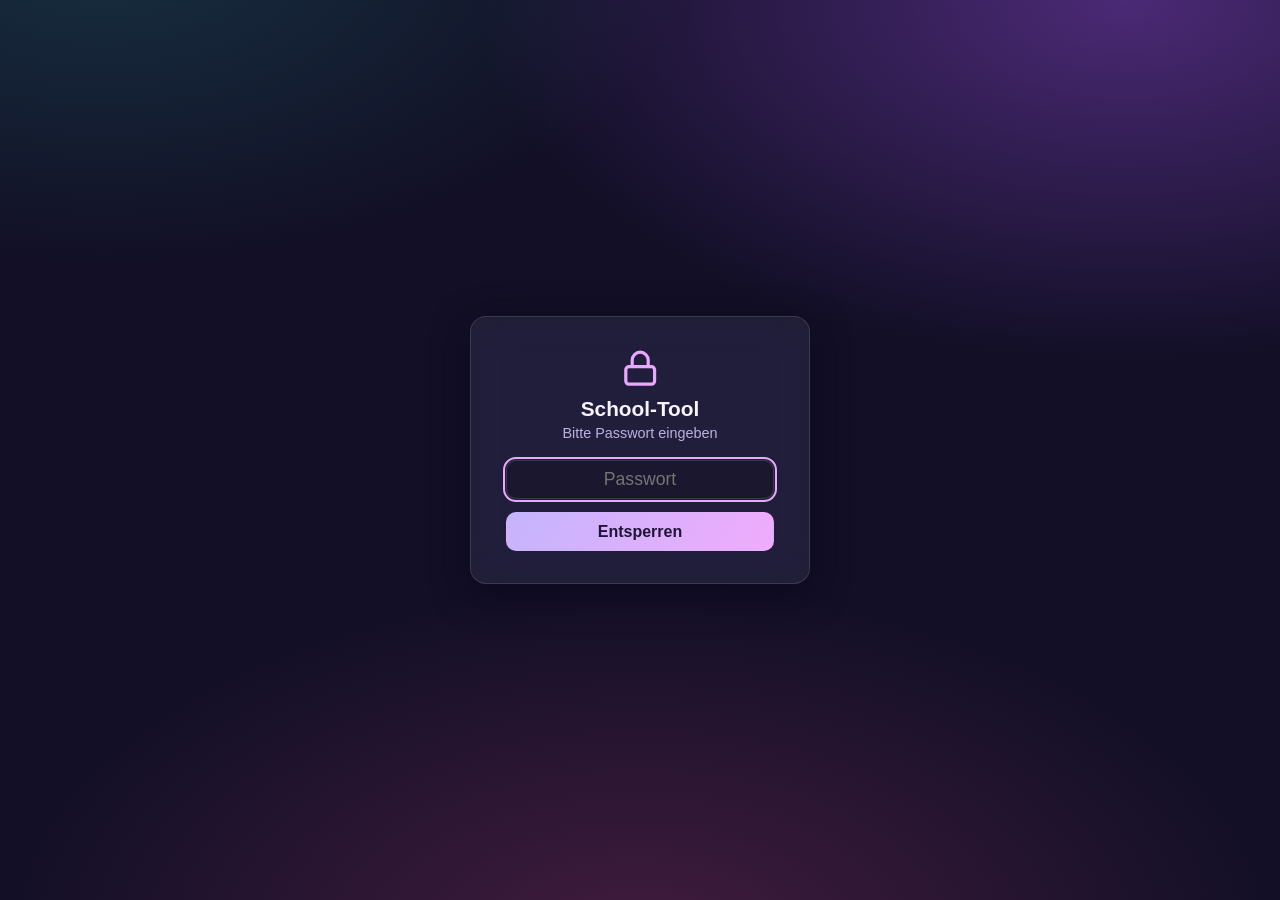
<file: ampel.html>
<!DOCTYPE html>
<html lang="de">
<head>
<meta charset="UTF-8">
<meta name="viewport" content="width=device-width, initial-scale=1.0">
<title>Lärmampel</title>
<link rel="stylesheet" href="style.css?v=468">
<script src="js/icons.js?v=468"></script>
<script src="js/theme.js?v=468"></script>
<script src="js/auth.js?v=468"></script>
</head>
<body class="popup-body">
  <div class="popup-ampel mit-knopf">
    <div class="laerm-bogen compact" id="laerm-bogen">
      <div class="db-display small"><span id="db-value">–</span><span class="db-unit">dB</span></div>
    </div>
    <div class="popup-alarm-count hint" data-icon="alert">Rotfärbungen:&nbsp;<strong id="alarm-count">0</strong></div>
    <div class="popup-knoepfe">
      <button id="btn-mic" class="primary small" data-icon="mic">Start</button>
      <button id="btn-stumm" class="small stumm-knopf" data-icon="micOff" title="Stumm, solange du sprichst (Taste M)">Stumm</button>
      <button id="btn-voll" class="small" data-icon="expand" title="Vollbild ein/aus (Esc beendet)">Vollbild</button>
      <button id="btn-einst" class="small" data-icon="gauge" aria-expanded="false" title="Grenzwert und Alarm einstellen">Einstellungen</button>
    </div>
    <div class="popup-einstellungen" id="popup-einstellungen" hidden>
      <label class="slider-label">Grenzwert: <strong><span id="threshold-value">70</span> dB</strong>
        <span class="hint">· Gelb ab <span id="warn-value">60</span> dB</span>
        <input type="range" id="threshold" min="40" max="100" value="70">
      </label>
      <p class="hint alarm-config">Vollbild-Alarm nach <input type="number" id="alarm-delay" min="1" max="30" step="0.5" value="3"> s Dauer-Rot
        <button id="btn-alarm-count-reset" class="small" title="Zähler auf 0 setzen (z. B. zu Stundenbeginn)">Zähler auf 0</button>
      </p>
    </div>
  </div>
<script src="js/noise.js?v=468"></script>
<script>
  const meter = new NoiseMeter({
    dbEl: document.getElementById('db-value'),
    alarmCountEl: document.getElementById('alarm-count'),
    gauge: document.getElementById('laerm-bogen'),
  });
  const btn = document.getElementById('btn-mic');
  const starten = async () => {
    try { await meter.start(); btn.innerHTML = Icons.raw('stop') + 'Stopp'; }
    catch (e) { alert('Mikrofon-Zugriff nicht möglich: ' + e.message); return; }
    // Ohne Klick in diesem Fenster hält der Browser den Ton manchmal an –
    // dann läuft die Messung beim ersten Antippen los
    if (meter.ctx && meter.ctx.state === 'suspended') {
      btn.innerHTML = Icons.raw('mic') + 'Antippen zum Starten';
      const weiter = () => meter.ctx.resume().then(() => { btn.innerHTML = Icons.raw('stop') + 'Stopp'; });
      document.addEventListener('pointerdown', weiter, { once: true });
    }
  };
  btn.addEventListener('click', async () => {
    if (meter.running && meter.ctx.state !== 'suspended') { meter.stop(); btn.innerHTML = Icons.raw('mic') + 'Start'; }
    else if (!meter.running) await starten();
  });
  // Stumm: Knopf oder Taste M – gilt auch fürs Hauptfenster
  const btnStumm = document.getElementById('btn-stumm');
  const stummKnopf = () => btnStumm.classList.toggle('an', NoiseMeter.istStumm());
  stummKnopf();
  btnStumm.addEventListener('click', () => NoiseMeter.umschalten());
  document.addEventListener('ampel-stumm', stummKnopf);
  document.addEventListener('keydown', e => {
    if ((e.key === 'm' || e.key === 'M') && !e.repeat && !e.altKey && !e.ctrlKey && !e.metaKey) {
      e.preventDefault();
      NoiseMeter.umschalten();
    }
  });

  // Aus dem Hauptfenster mit laufender Messung geöffnet: gleich mitmessen
  if (new URLSearchParams(location.search).has('start')) starten();

  document.getElementById('btn-voll').addEventListener('click', () => {
    const doc = document.documentElement;
    if (document.fullscreenElement || document.webkitFullscreenElement) {
      (document.exitFullscreen || document.webkitExitFullscreen).call(document);
    } else {
      const rein = doc.requestFullscreen || doc.webkitRequestFullscreen;
      if (!rein) { alert('Dieser Browser kann den Vollbildmodus hier nicht anzeigen.'); return; }
      const p = rein.call(doc);
      if (p && p.catch) p.catch(err => alert('Vollbild nicht möglich: ' + err.message));
    }
  });
  // Einstellungen: Grenzwert und Alarm – gelten auch fürs Hauptfenster
  const einst = document.getElementById('popup-einstellungen');
  const btnEinst = document.getElementById('btn-einst');
  const ampelBox = document.querySelector('.popup-ampel');
  const slider = document.getElementById('threshold');
  const alarmDelay = document.getElementById('alarm-delay');
  const einstZeigen = () => {
    slider.value = meter.threshold;
    document.getElementById('threshold-value').textContent = meter.threshold;
    document.getElementById('warn-value').textContent = meter.threshold - 10;
    if (document.activeElement !== alarmDelay) alarmDelay.value = meter.alarmDelay;
  };
  einstZeigen();
  btnEinst.addEventListener('click', () => {
    einst.hidden = !einst.hidden;
    btnEinst.setAttribute('aria-expanded', !einst.hidden);
    ampelBox.classList.toggle('einst-offen', !einst.hidden);
    // Das Fenster ist für den Bogen allein bemessen – für die Regler etwas höher machen
    if (!einst.hidden && window.innerHeight < 470) { try { window.resizeBy(0, 470 - window.innerHeight); } catch (e) {} }
  });
  slider.addEventListener('input', () => { meter.setThreshold(parseInt(slider.value, 10)); einstZeigen(); });
  alarmDelay.addEventListener('change', () => {
    const v = parseFloat(alarmDelay.value);
    if (v >= 1) meter.setAlarmDelay(v);
  });
  document.getElementById('btn-alarm-count-reset').addEventListener('click', () => meter.resetAlarmCount());
  // Grenzwert live übernehmen, wenn er im Hauptfenster geändert wird
  window.addEventListener('storage', () => { meter.reloadThreshold(); einstZeigen(); });
  // Laufende Messung zählt als Nutzung – die Ampel soll sich im Unterricht nicht sperren
  setInterval(() => { if (meter.running) { Auth._lastWrite = 0; Auth.touch(); } }, 60000);
</script>
</body>
</html>
</file>
<file: style.css>
/* ========== School-Tool ========== */
/* Dunkles Theme ist der Standard; Hell wird über data-theme="light" gesetzt. */
/* Design „Polarlicht-Glas“: Milchglas-Karten vor einem violetten Farbschimmer.
   Alle Farben, Radien und Effekte stehen hier – der Rest der Datei benutzt nur
   diese Variablen. */
:root {
  color-scheme: dark;
  --bg: #120f26;
  --page-bg:
    radial-gradient(900px 480px at 8% -5%, rgba(45, 212, 191, .16), transparent 65%),
    radial-gradient(1000px 560px at 88% 0%, rgba(168, 85, 247, .38), transparent 65%),
    radial-gradient(1000px 560px at 50% 105%, rgba(236, 72, 153, .22), transparent 65%),
    #120f26;
  --card: rgba(255, 255, 255, .065);
  --card-solid: #1f1940;           /* wo Glas nicht geht: Popups, Knopf im Bogen */
  --card-border: rgba(255, 255, 255, .12);
  --bar-bg: rgba(18, 15, 38, .62);
  --glass: blur(20px) saturate(140%);
  --text: #f7f3ff;
  --muted: #bdb3de;
  --accent: #e9a8ff;
  --accent-dark: #d58cf5;
  --accent-soft: #f5d0fe;
  --accent-grad: linear-gradient(120deg, #c4b5fd, #f0abfc);
  --on-accent: #221438;            /* Schrift auf Akzentflächen */
  --on-accent-muted: #4d3870;
  --highlight: #5eead4;            /* Türkis: Markierungsbalken */
  --border: rgba(255, 255, 255, .14);
  --danger: #fda4af;
  --danger-border: rgba(253, 164, 175, .35);
  --danger-bg: rgba(253, 164, 175, .1);
  --input-bg: rgba(0, 0, 0, .22);
  --hover: rgba(255, 255, 255, .08);
  --panel: rgba(255, 255, 255, .05);
  --active-soft: rgba(233, 168, 255, .14);
  --track: rgba(255, 255, 255, .1);
  --housing: #1a1433;
  --housing-off: #3a3060;
  --green: #5eead4;
  --yellow: #fcd34d;
  --red: #fca5a5;                  /* Pastellrot, passend zum Rest der Seite */
  --radius: 16px;
  --radius-sm: 10px;
  --shadow: 0 10px 36px rgba(8, 4, 24, .5);
}

:root[data-theme="light"] {
  color-scheme: light;
  --bg: #f5f2ff;
  --page-bg:
    radial-gradient(900px 480px at 8% -5%, rgba(45, 212, 191, .16), transparent 65%),
    radial-gradient(1000px 560px at 88% 0%, rgba(168, 85, 247, .18), transparent 65%),
    radial-gradient(1000px 560px at 50% 105%, rgba(236, 72, 153, .12), transparent 65%),
    #f5f2ff;
  --card: rgba(255, 255, 255, .72);
  --card-solid: #ffffff;
  --card-border: rgba(80, 50, 140, .12);
  --bar-bg: rgba(255, 255, 255, .72);
  --text: #1e1633;
  --muted: #615a7d;
  --accent: #7c3aed;
  --accent-dark: #6d28d9;
  --accent-soft: #6d28d9;
  --accent-grad: linear-gradient(120deg, #8b5cf6, #c026d3);
  --on-accent: #ffffff;
  --on-accent-muted: #ede4ff;
  --highlight: #0d9488;
  --border: rgba(80, 50, 140, .16);
  --danger: #be123c;
  --danger-border: #f5c2cf;
  --danger-bg: #fff1f4;
  --input-bg: rgba(255, 255, 255, .85);
  --hover: rgba(124, 58, 237, .07);
  --panel: rgba(124, 58, 237, .04);
  --active-soft: rgba(124, 58, 237, .1);
  --track: rgba(80, 50, 140, .1);
  --housing: #2a2148;
  --housing-off: #4a4170;
  --green: #0d9488;
  --yellow: #ca8a04;
  --red: #ec7088;
  --shadow: 0 6px 24px rgba(80, 50, 140, .12);
}

/* ---------- Icons ---------- */
.icon {
  width: 1.05em; height: 1.05em; flex: 0 0 auto;
  vertical-align: -.16em; margin-right: .45em;
}
/* Knöpfe und Reiter: Icon und Text sauber auf einer Linie, Text mittig */
button, .file-btn, .tab-btn, .subtab-btn, .ex-reiter-btn { display: inline-flex; align-items: center; justify-content: center; }
h1[data-icon], h2[data-icon], h3[data-icon] { display: flex; align-items: center; }

* { box-sizing: border-box; }
/* Muss nach den display-Regeln oben stehen: sonst überstimmen sie das hidden-Attribut */
[hidden] { display: none !important; }
html, body { margin: 0; padding: 0; }
body {
  font-family: -apple-system, BlinkMacSystemFont, "Segoe UI", Roboto, sans-serif;
  background: var(--page-bg) fixed;
  background-color: var(--bg);
  color: var(--text);
  min-height: 100vh;
}

h1, h2, h3 { margin: 0 0 .5em; }
h1 { font-size: 1.25rem; }
h2 { font-size: 1.1rem; }
h3 { font-size: 1rem; }
hr { border: none; border-top: 1px solid var(--border); margin: 1.2em 0; }
.hint { color: var(--muted); font-size: .85rem; line-height: 1.45; }
kbd { background: var(--panel); border: 1px solid var(--border); border-radius: 4px; padding: 0 .35em; font-size: .85em; }
code { background: var(--panel); border-radius: 4px; padding: 0 .3em; }

/* ---------- Topbar ---------- */
.topbar {
  display: flex; align-items: center; gap: 1.5rem; flex-wrap: wrap;
  background: var(--bar-bg); border-bottom: 1px solid var(--card-border);
  -webkit-backdrop-filter: var(--glass); backdrop-filter: var(--glass);
  padding: .7rem 1.2rem; position: sticky; top: 0; z-index: 20;
}
.main-tabs { display: flex; gap: .3rem; flex: 1; }
.backup-btns { display: flex; gap: .4rem; align-items: center; flex-wrap: wrap; }

/* Reine Symbolknöpfe – sparen Platz in der Kopfzeile. Die Erklärung steht im
   title-Attribut, die Beschriftung für Screenreader in aria-label. */
.nur-icon { padding-left: .6rem; padding-right: .6rem; }
/* Die Sicherungsknöpfe tragen am Rechner ihren Namen – drei fast gleiche
   Symbole nebeneinander sagen sonst nicht, welcher wofür da ist. */
.knopf-text { font-size: .82rem; }
/* „Hell“ und „Dunkel“ sind verschieden breit – ohne feste Breite haette das
   Umschalten die ganze Leiste verschoben */
#btn-theme { min-width: 6.2rem; justify-content: flex-start; }
.nur-icon .icon { margin-right: 0; }

.tab-btn {
  border: none; background: transparent; font-size: .95rem; font-weight: 600;
  color: var(--muted); padding: .55rem .9rem; border-radius: var(--radius-sm); cursor: pointer;
}
.tab-btn:hover { background: var(--hover); }
.tab-btn:hover { color: var(--text); }
.tab-btn.active { background: var(--accent-grad); color: var(--on-accent); }

/* ---------- Allgemeine Elemente ---------- */
.tab-page { display: none; padding: 1.2rem; max-width: 1200px; margin: 0 auto; }
.tab-page.active { display: block; }

.card {
  background: var(--card); border: 1px solid var(--card-border); border-radius: var(--radius);
  -webkit-backdrop-filter: var(--glass); backdrop-filter: var(--glass);
  box-shadow: var(--shadow); padding: 1.2rem;
}

button, .file-btn {
  font: inherit; font-size: .9rem; font-weight: 600;
  border: 1px solid var(--border); background: var(--input-bg); color: var(--text);
  border-radius: var(--radius-sm); padding: .5rem .9rem; cursor: pointer; display: inline-block;
}
button:hover, .file-btn:hover { background: var(--hover); }
button.primary, .file-btn.primary { background: var(--accent-grad); border-color: transparent; color: var(--on-accent); }
button.primary:hover, .file-btn.primary:hover { filter: brightness(1.07); }
button.danger { color: var(--danger); border-color: var(--danger-border); }
button.danger:hover { background: var(--danger-bg); }
button.small { font-size: .8rem; padding: .3rem .6rem; }

input[type="text"], input[type="search"], input[type="date"], input[type="number"], input[type="password"], textarea, select {
  font: inherit; padding: .5rem .7rem; border: 1px solid var(--border);
  border-radius: var(--radius-sm); background: var(--input-bg); color: var(--text); max-width: 100%;
}
/* Geschlossene Auswahl ohne Systempfeile, mit eigenem Pfeil wie im Design */
select:not([multiple]):not([size]) {
  -webkit-appearance: none; appearance: none; cursor: pointer;
  padding-right: 1.9rem !important;
  background-image: url("data:image/svg+xml,%3Csvg xmlns='http://www.w3.org/2000/svg' viewBox='0 0 12 8'%3E%3Cpath d='M1 1.5l5 5 5-5' fill='none' stroke='%239d92c4' stroke-width='1.8' stroke-linecap='round' stroke-linejoin='round'/%3E%3C/svg%3E");
  background-repeat: no-repeat; background-position: right .7rem center; background-size: .65rem auto;
}
select:not([multiple]):not([size]):hover { border-color: var(--accent); }
select:disabled { cursor: default; opacity: .6; }
textarea { width: 100%; resize: vertical; }
input:focus, textarea:focus, select:focus { outline: 2px solid var(--accent); outline-offset: 1px; }
input[type="range"] { accent-color: var(--accent); }
input[type="checkbox"] { accent-color: var(--accent); }

.btn-row { display: flex; gap: .5rem; flex-wrap: wrap; margin: .6rem 0; }
.inline-form { display: flex; gap: .5rem; flex-wrap: wrap; align-items: center; }
.two-col { display: grid; grid-template-columns: minmax(0, 1fr) minmax(0, 1fr); gap: 2rem; }
@media (max-width: 800px) { .two-col { grid-template-columns: minmax(0, 1fr); } }

/* ---------- Lärmampel ---------- */
.ampel-card { max-width: 900px; margin: 0 auto; }
.ampel-layout { display: flex; gap: 2.5rem; align-items: center; flex-wrap: wrap; }
.ampel-visual { flex: 0 1 auto; min-width: 0; max-width: 100%; }
.ampel-controls { flex: 1; min-width: 260px; }

/* Halbkreis-Spektrum: Bogen aus Segmenten, Zahl in der Mitte */
.laerm-bogen { position: relative; width: 400px; max-width: 100%; }
.laerm-bogen.compact { width: 300px; }
.bogen-svg { display: block; width: 100%; height: auto; overflow: visible; }
.bogen-seg { fill: none; stroke-width: 30; }
.bogen-spur { opacity: .16; }
.bogen-marker { stroke: var(--text); stroke-width: 3; stroke-linecap: round; }
.bogen-knopf { stroke: var(--card-solid); stroke-width: 3; }
.laerm-bogen[data-state="red"] .bogen-knopf { filter: drop-shadow(0 0 6px var(--red)); }
.laerm-bogen .db-display {
  position: absolute; left: 0; right: 0; bottom: -.15em; text-align: center; line-height: 1;
  transition: color .15s;
}
.laerm-bogen[data-state="yellow"] .db-display { color: var(--yellow); }
.laerm-bogen[data-state="red"] .db-display { color: var(--red); }

.db-display { font-size: 3.4rem; font-weight: 800; font-variant-numeric: tabular-nums; }
.db-display.small { font-size: 2rem; }
.db-unit { font-size: .45em; color: var(--muted); margin-left: .2em; }

.db-bar-wrap { position: relative; height: 14px; border-radius: 7px; background: var(--track); overflow: hidden; margin: .4rem 0 1rem; }
.db-bar { height: 100%; width: 0%; border-radius: 7px; background: linear-gradient(90deg, var(--green), var(--yellow) 65%, var(--red)); transition: width .1s linear; }
.db-marker { position: absolute; top: 0; bottom: 0; width: 3px; background: var(--text); }

.slider-label { display: block; font-size: .9rem; }
.slider-label input[type="range"] { width: 100%; margin-top: .3rem; }

/* ---------- Klassen ---------- */
.klassen-layout { display: grid; grid-template-columns: 265px 1fr; gap: 1.2rem; align-items: start; }
/* minmax(0, …): sonst bestimmt das breiteste unumbrechbare Element die Spalte,
   und die Seite wird auf dem Handy breiter als der Bildschirm */
@media (max-width: 800px) { .klassen-layout { grid-template-columns: minmax(0, 1fr); } }

.class-list { list-style: none; margin: 0 0 1rem; padding: 0; }
.class-list li {
  padding: .55rem .7rem; border-radius: var(--radius-sm); cursor: pointer; font-weight: 600;
  display: flex; justify-content: space-between; align-items: center;
}
.class-list li:hover { background: var(--hover); }
.class-list li.active { background: var(--active-soft); color: var(--accent-soft); box-shadow: inset 3px 0 0 var(--highlight); }
.class-list .count { font-size: .75rem; color: var(--muted); font-weight: 400; }
.class-list li.active .count { color: var(--muted); }

/* Klassen ordnen: Kopfzeile mit Schalter, Pfeile erst im Ordnen-Zustand */
.klassen-kopf { display: flex; align-items: center; justify-content: space-between; gap: .6rem; }
.klassen-kopf h2 { margin: 0; }
.klassen-ordnen-zeile { align-items: center; margin: .5rem 0 .2rem; flex-wrap: wrap; }
.klassen-pfeile { display: flex; gap: .15rem; flex: 0 0 auto; }
.klassen-pfeile button { padding: .15rem .3rem; line-height: 1; }
.klassen-pfeile .icon { margin: 0; width: 1em; height: 1em; }

.new-class-form { display: flex; flex-direction: column; gap: .4rem; }
.new-class-form input, .new-class-form select { width: 100%; min-width: 0; }

.class-header { display: flex; align-items: center; gap: 1.2rem; flex-wrap: wrap; margin-bottom: 1.2rem; }
.class-header h2 { margin: 0; flex: 0 0 auto; }
.sub-tabs { display: flex; gap: .3rem; flex: 1 1 100%; flex-wrap: wrap; order: 3; }
@media (min-width: 1100px) { .sub-tabs { flex: 1; order: 0; } }
.subtab-btn, .ex-reiter-btn {
  border: none; background: transparent; font-weight: 600; color: var(--muted);
  padding: .45rem .75rem; border-radius: var(--radius-sm); cursor: pointer; font-size: .88rem;
  white-space: nowrap;
}
.subtab-btn:hover, .ex-reiter-btn:hover:not(:disabled) { background: var(--hover); }
.subtab-btn.active, .ex-reiter-btn.active { background: var(--active-soft); color: var(--accent-soft); }
/* Tastatur-Ebene (tasten.js): aktiver Knopf der Ebene, in der ← / → gerade blättern */
.tasten-oben .main-tabs .tab-btn.active,
.tasten-unten .sub-tabs .active { outline: 2px solid var(--accent-soft); outline-offset: 2px; }

.subtab-page { display: none; }
.subtab-page.active { display: block; }
.empty-state { text-align: center; padding: 3rem 1rem; }

.student-list { margin: 0; padding-left: 1.6em; line-height: 1.9; }
.student-list li { border-radius: 6px; }
.student-list li.dragging { background: var(--active-soft); opacity: .9; }
.drag-handle {
  /* Bewusst größer als das Symbol: gut greifbar mit Maus und Finger */
  display: inline-flex; align-items: center; justify-content: center;
  width: 2em; height: 2em; margin: 0 .1em 0 -.5em;
  color: var(--muted); cursor: grab; opacity: .45;
  touch-action: none;          /* damit Ziehen per Finger nicht die Seite scrollt */
}
.drag-handle:hover, .student-list li.dragging .drag-handle { opacity: 1; color: var(--accent); }
.student-list li.dragging .drag-handle { cursor: grabbing; }
.drag-handle .icon { margin: 0; width: .95em; height: .95em; }

/* Ablagefläche für Dateien */
.drop-active { outline: 2px dashed var(--accent); outline-offset: -6px; background: var(--active-soft); }
.student-list .del { visibility: hidden; border: none; background: none; color: var(--danger); cursor: pointer; font-size: .85em; padding: 0 .15em; }
.student-list .move { visibility: hidden; border: none; background: none; color: var(--muted); cursor: pointer; font-size: .8em; padding: 0 .1em; }
.student-list .del .icon, .student-list .move .icon { margin: 0; }
.student-list .move:hover { color: var(--accent); }
.student-list li:hover .del, .student-list li:hover .move { visibility: visible; }

/* ---------- Projekte ---------- */
.projekt-header { display: flex; justify-content: space-between; align-items: center; gap: 1rem; flex-wrap: wrap; }
.project-list { list-style: none; margin: .8rem 0; padding: 0; }
.project-list li {
  display: flex; align-items: center; gap: .8rem; padding: .55rem .7rem;
  border: 1px solid var(--border); border-radius: var(--radius-sm); margin-bottom: .4rem; cursor: pointer;
}
.project-list li:hover { background: var(--hover); }
.project-list li.active { border-color: var(--accent); background: var(--active-soft); }
.project-list .pname { font-weight: 600; flex: 1; }
.project-list .pdate { color: var(--muted); font-size: .85rem; }
.project-list .pavg { font-size: .85rem; color: var(--muted); }
.project-list label.entered { font-size: .8rem; color: var(--muted); display: flex; align-items: center; gap: .3em; cursor: pointer; }
.project-list li.is-entered { opacity: .75; }
.project-list .entered-mark { color: var(--green); margin: 0 0 0 .45em; }

.grade-table { border-collapse: collapse; width: 100%; max-width: 560px; margin-top: .6rem; }
.grade-table th, .grade-table td { border: 1px solid var(--border); padding: .4rem .6rem; text-align: left; }
.grade-table th { background: var(--panel); font-size: .85rem; }
.grade-table .num { color: var(--muted); font-size: .85rem; width: 2.2em; text-align: right; }
.grade-table input.grade { width: 4.5em; padding: .3rem .5rem; border: 1px solid var(--border); border-radius: 6px; font: inherit; text-align: center; background: var(--input-bg); color: var(--text); }
.grade-table .gname { font-size: .8rem; color: var(--muted); }
.grade-summary { font-size: .9rem; color: var(--muted); }

.group-result { display: flex; gap: 1rem; flex-wrap: wrap; margin-top: 1rem; }
.group-box { border: 1px solid var(--border); border-radius: var(--radius); padding: .8rem 1rem; min-width: 170px; }
.group-box h4 { margin: 0 0 .4em; color: var(--accent-soft); display: flex; align-items: center; gap: .4rem; }
.group-box .gruppen-nr { color: var(--muted); font-weight: 400; flex: 0 0 auto; }
/* Gruppenname direkt im Kopf änderbar */
.group-box input.gruppen-name {
  flex: 1; min-width: 5rem; font: inherit; color: var(--accent-soft);
  background: transparent; border: 1px solid transparent; border-radius: 6px;
  padding: .15rem .3rem;
}
.group-box input.gruppen-name:hover { border-color: var(--border); }
.group-box input.gruppen-name:focus { background: var(--input-bg); border-color: var(--accent); }
.group-box ul { margin: 0; padding-left: 1.2em; line-height: 1.7; }
/* Namen der laufenden Sammlung untereinander – eine Kommazeile ist ab fuenf
   Namen nicht mehr zu ueberfliegen, und genau das will man am Beamer tun */
.group-box ul.gruppen-namen { list-style: none; padding-left: 0; line-height: 1.6; }
.group-box ul.gruppen-namen li { padding: .1rem 0; }
/* Womit die Klasse ihre Gruppe benennt – neben dem Startknopf, damit man es
   sieht, bevor der QR-Code steht: hinterher laesst es sich nicht mehr aendern */
.live-bezeichnung { display: flex; align-items: center; gap: .45rem; font-size: .85rem; color: var(--muted); }
.live-bezeichnung input { width: 11rem; padding: .4rem .55rem; font: inherit; font-size: .88rem;
  border: 1px solid var(--border); border-radius: var(--radius-sm); background: var(--input-bg); color: var(--text); }
.group-box input.grade { width: 4em; padding: .2rem .4rem; border: 1px solid var(--border); border-radius: 6px; font: inherit; text-align: center; background: var(--input-bg); color: var(--text); }
.group-box input.grade.single { width: 3em; font-size: .85em; }
/* Umhaengen: kleines Feld hinter dem Namen, damit die Zeile nicht auseinanderfaellt */
.gruppen-wechsel { margin-left: .3em; padding: .1rem .2rem; font-size: .75rem; }
.group-box h4 .gruppe-weg {
  margin-left: auto; padding: .1rem .45rem; line-height: 1;
  color: var(--danger); border-color: var(--danger-border);
}
.group-box h4 .gruppe-weg:hover { background: var(--danger-bg); }
.ohne-gruppe { margin-top: .8rem; display: flex; flex-wrap: wrap; gap: .3rem; align-items: center; }
.gruppen-werkzeuge { margin-top: .9rem; align-items: center; flex-wrap: wrap; }
/* Steht jemand in keiner Gruppe, faellt das auch im Ruhezustand auf */
.ohne-gruppe-hinweis { color: var(--yellow); }
/* ----- Infofenster (Knopf „i“ in der Kopfzeile) ----- */
#btn-info { font-weight: 700; font-style: italic; }
.info-box {
  position: absolute; right: 1.2rem; top: 4.2rem; z-index: 30;
  max-width: 26rem; background: var(--card-solid);
}
.info-box h3 { margin-top: 0; }
.info-box p { font-size: .9rem; line-height: 1.5; color: var(--muted); margin: 0 0 .7rem; }

/* ----- Fotos am Termin ----- */
.foto-ablage {
  border: 1px dashed var(--border); border-radius: var(--radius);
  padding: .7rem .9rem; margin-top: .35rem; font-weight: 400;
}
.foto-ablage .hint { margin: 0 0 .5rem; }
/* Bilder in voller Breite: Sie enthalten oft Ablaufpläne und Uhrzeiten,
   die man ohne Klicken lesen können muss. Kleine Bilder bleiben klein. */
.foto-liste { display: block; margin-top: .6rem; }
.foto-kachel { position: relative; margin-bottom: .8rem; }
.foto-kachel img {
  display: block; max-width: 100%; height: auto;
  border: 1px solid var(--border); border-radius: var(--radius); background: var(--panel);
}
.foto-kachel .del {
  position: absolute; top: .4rem; right: .4rem; line-height: 0;
  padding: .3rem; border-radius: 999px; background: var(--card-solid);
  border: 1px solid var(--border); color: var(--danger); opacity: .85;
}
.foto-kachel .del:hover { opacity: 1; }
.foto-kachel .foto-name {
  display: block; margin-top: .2rem; font-size: .8rem; color: var(--muted);
}
@media print { .foto-ablage { display: none; } }

/* ----- Mikrofonauswahl ----- */
.mikro-wahl { display: flex; align-items: center; gap: .5rem; margin: .3rem 0 .6rem; flex-wrap: wrap; }
.mikro-wahl select { flex: 1; min-width: 8rem; max-width: 22rem; font-size: .85rem; }
.mikro-wahl button { flex: 0 0 auto; }

/* ----- Geräte-Sync ----- */
#btn-tresor.aktiv { border-color: var(--accent); color: var(--accent-soft); }

/* ----- Eingeklappte Erklärtexte ----- */
.erklaerung { margin: .5rem 0; }
/* Nur ein Dreieck: nach rechts im Ruhezustand, nach unten wenn aufgeklappt */
.erklaerung > summary {
  display: inline-flex; align-items: center;
  list-style: none; cursor: pointer; width: fit-content;
  padding: .25rem .35rem; line-height: 0;
}
.erklaerung > summary::-webkit-details-marker { display: none; }
.erklaerung > summary::before {
  content: ""; display: block;
  border-left: 7px solid var(--muted);
  border-top: 5px solid transparent;
  border-bottom: 5px solid transparent;
  transition: transform .15s ease;
}
.erklaerung[open] > summary::before { transform: rotate(90deg); }
.erklaerung > summary:hover::before { border-left-color: var(--accent); }
.erklaerung[open] > summary { margin-bottom: .4rem; }
.erklaerung > .hint { margin: 0; }
/* Auf dem Papier zählt der Inhalt nicht – Erklärungen bleiben dort weg */
@media print { .erklaerung { display: none; } }

/* ----- Setlisten ----- */
/* Jeder Bereich ein eigenes Fenster statt eines durchgehenden Blocks */
.bandtab-page.geteilt, .subtab-page.geteilt {
  display: none; padding: 0; background: none; box-shadow: none;
}
.bandtab-page.geteilt.active, .subtab-page.geteilt.active { display: grid; gap: 1.2rem; }
/* Die Trennlinien zwischen den Bereichen sind durch die Fenster überflüssig */
.geteilt > .card > hr:first-child { display: none; }

.kat-leiste { display: flex; flex-wrap: wrap; gap: .5rem; margin: .8rem 0 1rem; }
.kat-chip {
  display: inline-flex; align-items: center;
  border: 1px solid var(--border); border-radius: 999px;
  background: var(--panel); overflow: hidden;
}
.kat-chip.aktiv { border-color: var(--accent); background: var(--active-soft); }
/* „Alle“ steht vorn und ein Stück abgesetzt – es ist kein Anlass, sondern der
   Schalter, der die Auswahl aufhebt */
.kat-alle { margin-right: .5rem; }
.kat-alle .kat-name { font-weight: 600; }
.kat-chip .kat-name {
  background: none; border: none; color: inherit; font: inherit;
  padding: .35rem .3rem .35rem .9rem; cursor: pointer;
}
.kat-chip.aktiv .kat-name { color: var(--accent-soft); font-weight: 600; }
.kat-chip .kat-weg {
  background: none; border: none; color: var(--muted);
  padding: .35rem .7rem .35rem .3rem; cursor: pointer; line-height: 0;
}
.kat-chip .kat-weg:hover { color: var(--danger); }

.feld-block { display: block; margin: 1rem 0; font-weight: 600; }
.feld-block textarea {
  display: block; width: 100%; margin-top: .35rem; font: inherit; font-weight: 400;
  padding: .5rem .6rem; border: 1px solid var(--border); border-radius: var(--radius);
  background: var(--input-bg); color: var(--text); resize: vertical;
}

.setlist-songs { list-style: none; margin: .6rem 0 1rem; padding: 0; }
.setlist-songs > li {
  border: 1px solid var(--border); border-radius: var(--radius);
  padding: .6rem .8rem; margin-bottom: .55rem; background: var(--panel);
}
.setlist-songs > li.dragging { opacity: .6; border-color: var(--accent); }
.sl-kopf { display: flex; align-items: center; gap: .6rem; }
.sl-kopf .sname { flex: 1; }
.sl-songnotiz {
  display: flex; align-items: flex-start; gap: .5rem;
  margin: .4rem 0 0 2.6rem; padding: .35rem .55rem;
  border-left: 2px solid var(--border); background: var(--bg);
  border-radius: 0 var(--radius) var(--radius) 0;
  color: var(--muted); font-size: .88rem;
}
.sl-songnotiz span { flex: 1; }
.sl-songnotiz .del.klein { padding: 0 .2rem; line-height: 0; }
.sl-wieder { margin: .4rem 0 0 2.6rem; }
.setlist-songs textarea.sl-notiz {
  display: block; width: calc(100% - 2.6rem); margin: .45rem 0 0 2.6rem;
  font: inherit; padding: .4rem .55rem; resize: vertical;
  border: 1px solid var(--border); border-radius: var(--radius);
  background: var(--input-bg); color: var(--text);
}
#setlist-add-song { margin-top: .3rem; }

/* ----- Klassenlisten ein-/ausklappen ----- */
.ist-eingeklappt { display: none; }

/* Die Überschrift ist selbst der Schalter – große Klickfläche, kein Extra-Knopf */
button.klapper {
  display: inline-flex;
  align-items: center;
  gap: .45rem;
  background: none;
  border: none;
  padding: 0;
  margin: 0;
  font: inherit;
  color: inherit;
  cursor: pointer;
}
button.klapper:hover { color: var(--accent-soft); }
.klapp-pfeil { display: inline-flex; color: var(--muted); }
button.klapper:hover .klapp-pfeil { color: var(--accent-soft); }
button.klapper.zu .klapp-pfeil { color: var(--accent); }

/* Auf dem Papier zählt der Inhalt, nicht der Klappzustand */
@media print {
  .ist-eingeklappt { display: revert; }
  button.klapper .klapp-pfeil { display: none; }
}

/* Kurze Rückmeldung, dass die Gruppen wirklich angekommen sind */
.gespeichert-hinweis {
  margin: .4rem 0 .8rem;
  padding: .5rem .8rem;
  border-left: 3px solid var(--accent);
  background: var(--active-soft);
  border-radius: 0 var(--radius) var(--radius) 0;
  font-size: .92rem;
}
.gespeichert-hinweis.unten {
  display: flex;
  align-items: center;
  gap: .8rem;
  flex-wrap: wrap;
  width: 100%;
}
@keyframes frisch-aufblitzen {
  from { background: var(--active-soft); }
  to   { background: transparent; }
}
#project-groups-info.frisch { animation: frisch-aufblitzen 1.8s ease-out; border-radius: var(--radius); }

/* ----- Gruppenbildung per QR-Code ----- */
/* ---------- Tiny Band (Lehrerseite) ---------- */
.tb-optionen { margin-top: -.3rem; }
.tb-optionen input[type="number"] { width: 4.5rem; }
.tb-kreis {
  display: inline-flex; align-items: center; justify-content: center; flex: none;
  width: 2.2rem; height: 2.2rem; border-radius: 50%; background: var(--tb-farbe); color: #fff;
}
.tb-kreis.klein { width: 1.5rem; height: 1.5rem; margin-right: .3rem; vertical-align: middle; }
.tb-kreis .tb-icon { width: 62%; height: 62%; }
.tb-punkte { display: inline-flex; gap: 3px; margin-left: .4rem; vertical-align: middle; }
.tb-punkte i { width: 7px; height: 7px; border-radius: 50%; border: 1.5px solid var(--accent); }
.tb-punkte i.voll { background: var(--accent); }
.tb-spalten { display: grid; grid-template-columns: repeat(auto-fit, minmax(150px, 1fr)); gap: .8rem; }
.tb-spalte {
  border: 1px solid var(--border); border-top: 4px solid var(--tb-farbe);
  border-radius: var(--radius); padding: .7rem .8rem;
}
.tb-spalte-kopf { display: flex; align-items: center; gap: .5rem; margin-bottom: .4rem; }
.tb-zaehler { display: flex; align-items: baseline; gap: .4rem; }
.tb-zaehler strong { font-size: 2rem; line-height: 1; }
.tb-zaehler small { color: var(--muted); }
.tb-zaehler.knapp strong { color: var(--danger); }
.tb-spalte .gruppen-namen { list-style: none; padding: 0; margin: .5rem 0 0; font-size: .88rem; line-height: 1.5; }
.tb-spalte .gruppen-namen li.zweit { color: var(--muted); font-size: .82rem; }
.tb-baende { display: grid; grid-template-columns: repeat(auto-fill, minmax(230px, 1fr)); gap: .8rem; }
.tb-bandkarte.unvollstaendig { border-color: var(--danger); }
.tb-besetzung { list-style: none; margin: 0; padding: 0; font-size: .9rem; line-height: 1.6; }
.tb-besetzung li { display: flex; gap: .4rem; align-items: baseline; }
.tb-besetzung .tb-punkt { width: .6rem; height: .6rem; border-radius: 50%; background: var(--tb-farbe); flex: none; align-self: center; }
.tb-besetzung .tb-inst { font-weight: 600; min-width: 4.8rem; }
.tb-besetzung li.tb-fehlt { color: var(--danger); font-weight: 600; }
.tb-besetzung li.tb-ohne { color: var(--muted); font-style: italic; }
.tb-warnung { color: var(--danger); font-weight: 600; font-size: .85rem; margin: .4rem 0 0; }
.tb-matrix { margin-top: 1.4rem; }
.tb-matrix-kopf { display: flex; align-items: baseline; gap: 1rem; flex-wrap: wrap; }
.tb-matrix-kopf h3 { margin: 0; }
.tb-tabelle { width: 100%; border-collapse: collapse; margin-top: .6rem; font-size: .88rem; }
.tb-tabelle th, .tb-tabelle td { border: 1px solid var(--border); padding: .45rem .5rem; vertical-align: top; text-align: left; }
.tb-tabelle tr:first-child th { border-bottom: 3px solid var(--tb-farbe, var(--border)); white-space: nowrap; }
.tb-tabelle th .gruppen-name { width: 100%; min-width: 7rem; font-weight: 600; }
.tb-tabelle tr.unvollstaendig > th { box-shadow: inset 4px 0 0 var(--danger); }
.tb-tabelle td.tb-fehlt { background: var(--danger-bg); }
.tb-tabelle td.tb-zuviel { background: var(--active-soft); }
.tb-eintrag { display: flex; flex-wrap: wrap; align-items: center; gap: .25rem; padding: .15rem 0; }
.tb-eintrag > span { margin-right: .2rem; }
.tb-eintrag .small-select { font-size: .78rem; padding: .05rem .2rem; }
.rolle-tag {
  display: inline-block; margin-left: .3rem; padding: 0 .45rem; border-radius: 999px;
  font-size: .75em; color: var(--accent-soft); border: 1px solid var(--border); vertical-align: 1px;
}
@media (max-width: 900px) { .tb-matrix { overflow-x: auto; } .tb-tabelle { min-width: 760px; } }

.live-oben { display: flex; gap: 1.4rem; flex-wrap: wrap; align-items: flex-start; margin: 1rem 0; }
.live-qr { text-align: center; }
.live-qr #live-qr-code { background: #fff; padding: .7rem; border-radius: var(--radius); display: inline-block; line-height: 0; }
.live-qr #live-qr-code img, .live-qr #live-qr-code canvas { display: block; }
.live-qr .hint { margin: .5rem 0 .4rem; }
.live-qr #live-code { color: var(--accent-soft); letter-spacing: .06em; font-size: 1.05em; }
.live-info { flex: 1; min-width: 250px; }
.live-info > p:first-child { margin-top: 0; }
.live-offen { margin: .6rem 0 1rem; }
.hint.warnung, .warnung { color: var(--danger); }

#group-import-text { font-family: ui-monospace, "SF Mono", Menlo, monospace; font-size: .82rem; width: 100%; }
.ai-settings { margin: .6rem 0 1rem; }
.ai-settings summary { cursor: pointer; }
.ai-settings > p { margin: .6rem 0; max-width: 60em; }
.ai-settings input[type="password"] { min-width: 20rem; }
#ai-status { align-self: center; }
#group-import-preview .inline-form { margin-top: .5rem; }

/* ---------- Stundenthemen ---------- */
.year-filter { display: flex; align-items: center; gap: .4em; margin-bottom: .8rem; }
.year-filter select { padding: .25rem .4rem; font-size: .85rem; }
.class-sub { color: var(--muted); font-weight: 400; font-size: .8rem; margin-left: .6em; }

.lesson-bar-wrap { height: 8px; border-radius: 4px; background: var(--track); overflow: hidden; margin: .2rem 0 1rem; }
.lesson-bar { height: 100%; width: 0%; background: var(--green); transition: width .2s; }
.lesson-tools { margin-bottom: 1rem; }
.lesson-tools input[type="search"] { flex: 1; min-width: 12rem; }
.check-label { display: inline-flex; align-items: center; gap: .4em; font-size: .85rem; color: var(--muted); }

.lesson-list { list-style: none; margin: 0; padding: 0; }
.lesson-item {
  display: flex; align-items: center; gap: 1rem; flex-wrap: wrap;
  padding: .5rem .7rem; border: 1px solid var(--border);
  border-radius: var(--radius-sm); margin-bottom: .35rem;
}
.lesson-item.state-progress { border-color: var(--yellow); background: color-mix(in srgb, var(--yellow) 8%, transparent); }
.lesson-item.state-done { border-color: var(--green); opacity: .7; }
.lesson-main { flex: 1; min-width: 14rem; display: flex; flex-direction: column; }
.lesson-name { font-weight: 600; }
.lesson-item.state-done .lesson-name { text-decoration: line-through; text-decoration-color: var(--muted); }
.lesson-meta { font-size: .78rem; color: var(--muted); }
.lesson-states { display: flex; gap: .3rem; flex: 0 0 auto; }
.lesson-states .state-btn.active { background: var(--accent); border-color: var(--accent); color: var(--on-accent); }
.lesson-states .danger .icon { margin: 0; }
.lesson-states .lesson-pfeil { padding-left: .4rem; padding-right: .4rem; }
.lesson-states .lesson-pfeil .icon { margin: 0; }
.lesson-states .lesson-pfeil:disabled { opacity: .3; }
.lesson-vorschlaege { margin-top: 1rem; border-top: 1px solid var(--border); padding-top: .6rem; }
.lesson-vorschlaege > summary { cursor: pointer; font-weight: 700; padding: .3rem 0; }
.lesson-vorschlaege > summary .hint { font-weight: 400; margin-left: .3rem; }
.lesson-vorschlaege .lesson-item { opacity: .85; }
.lesson-material { display: flex; gap: .3rem; flex: 0 0 auto; flex-wrap: wrap; }
.lesson-material button:last-child .icon { margin: 0; }
.lesson-schlagwort { display: flex; gap: .3rem; flex: 0 0 auto; }
.lesson-schlagwort button:last-child .icon { margin: 0; }
.katalog-fenster { position: fixed; inset: 0; z-index: 200; background: var(--page-bg, var(--bg)); background-color: var(--bg); display: flex; flex-direction: column; }
.katalog-kopf { display: flex; align-items: center; gap: .75rem; padding: .6rem 1rem; padding-top: max(.6rem, env(safe-area-inset-top)); border-bottom: 1px solid var(--border); }
.katalog-kopf h3 { margin: 0; flex: 1; font-size: 1rem; }
.katalog-fenster iframe { flex: 1; width: 100%; border: 0; background: transparent; }

.seatplan-view { margin-top: 1rem; }
.seatplan-view iframe { width: 100%; height: 75vh; border: 1px solid var(--border); border-radius: var(--radius-sm); background: #fff; }
.seatplan-view img { max-width: 100%; border: 1px solid var(--border); border-radius: var(--radius-sm); background: #fff; }

/* ---------- Schulband ---------- */
.bandtab-page { display: none; }
.bandtab-page.active { display: block; }
.bandtab-btn {
  border: none; background: transparent; font-weight: 600; color: var(--muted);
  padding: .45rem .75rem; border-radius: var(--radius-sm); cursor: pointer; font-size: .88rem;
  white-space: nowrap;
}
.bandtab-btn:hover { background: var(--hover); }
.bandtab-btn.active { background: var(--active-soft); color: var(--accent-soft); }

.band-table { border-collapse: collapse; width: 100%; margin-top: .6rem; }
.band-table th, .band-table td { border: 1px solid var(--border); padding: .35rem .5rem; text-align: left; vertical-align: middle; }
.band-table th { background: var(--panel); font-size: .82rem; white-space: nowrap; }
.band-table tr.rehearsed { background: color-mix(in srgb, var(--green) 10%, transparent); }
/* Auswahl fuer den Ausdruck: schmale Spalte, angekreuzte Zeile hervorgehoben */
.band-table th.pick-spalte, .band-table td.pick-spalte { width: 1.8rem; text-align: center; padding: .35rem .2rem; }
.band-table tr.gewaehlt { background: var(--active-soft); }
.probe-suche { margin-top: .6rem; padding: 0; }
.probe-suche input { width: 100%; }
.probe-herkunft { margin-left: .4rem; font-size: .75rem; color: var(--muted); }
.probe-frei { display: flex; flex-wrap: wrap; gap: .3rem; margin-top: .3rem; }
.probe-weg {
  width: 1.7rem; height: 1.7rem; padding: 0; border: none; border-radius: 6px;
  background: var(--hover); color: var(--text); font-size: 1.1rem; line-height: 1; cursor: pointer;
}
.probe-weg:hover { background: var(--accent); color: var(--on-accent); }
/* Klassenleitung am Bandmitglied: Ziffer und Kuerzel, Namen stehen im Tooltip */
.leitungs-zelle { white-space: nowrap; color: var(--accent-soft); font-size: .88rem; }
.leitungs-zelle .rolle-ziffer { margin-right: .15em; }
.leitungs-person + .leitungs-person { margin-left: .5em; }
/* Der Mauszeiger zeigt, dass hier etwas zu erfahren ist */
.leitungs-person { cursor: help; }
#member-anlass {
  padding: .35rem .5rem; font: inherit; font-size: .85rem;
  border: 1px solid var(--border); border-radius: var(--radius-sm); background: var(--input-bg); color: var(--text);
}
#btn-print-members-sel:disabled { opacity: .5; cursor: default; }
/* Mitglieder: kompakte Liste wie die Klassenliste, Bearbeiten im Steckbrief */
.band-mitglieder h3 { margin-top: 0; }
.band-mitglieder .btn-row { flex-wrap: wrap; }
.member-auswahl-zeile { display: flex; gap: .8rem; align-items: center; margin: .7rem 0 .3rem; }
.member-auswahl-zeile #member-anlass { flex: 1; min-width: 0; }
.member-list { margin: .3rem 0 .8rem; }
/* Ein Kasten, eine Zeile pro Person */
.member-zeilen {
  list-style: none; margin: 0; padding: 0;
  border: 1px solid var(--border); border-radius: var(--radius); background: var(--card); overflow: hidden;
}
.member-zeilen li {
  display: flex; align-items: center; gap: .5rem;
  padding: .35rem .6rem; border-bottom: 1px solid var(--border);
}
.member-zeilen li:last-child { border-bottom: none; }
.member-zeilen li:hover { background: var(--hover); }
.member-zeilen li.gewaehlt { background: var(--active-soft); }
.member-zeilen li.aktiv { background: var(--active-soft); box-shadow: inset 3px 0 0 var(--accent); }
.member-zeilen li.aktiv .mname { color: var(--accent); font-weight: 600; }
.member-zeilen input { margin: 0; flex: none; }
.member-zeilen .n-klasse { flex: none; width: 2.6rem; color: var(--muted); font-variant-numeric: tabular-nums; }
.member-zeilen .mname {
  border: none; background: none; padding: 0; font: inherit; color: var(--text);
  cursor: pointer; text-align: left;
}
.member-zeilen .mname:hover { color: var(--accent); text-decoration: underline; }
.member-rechts { margin-left: auto; display: flex; align-items: center; gap: .5rem; text-align: right; }
.member-zeilen .minstr { color: var(--muted); font-size: .85rem; }
/* Schiebeschalter (gleiche Bahn wie beim Gesichter-Schalter) */
.member-schalter { display: flex; flex-wrap: wrap; align-items: center; gap: .5rem 1rem; margin: .2rem 0 .7rem; }
.schalter { display: inline-flex; align-items: center; gap: .4rem; cursor: pointer; font-size: .88rem; user-select: none; }
.schalter input { position: absolute; opacity: 0; width: 1px; height: 1px; }
.schalter input:checked + .schalter-bahn { background: var(--accent); }
.schalter input:checked + .schalter-bahn::after { transform: translateX(1rem); }
.schalter input:focus-visible + .schalter-bahn { outline: 2px solid var(--accent); outline-offset: 2px; }
.schalter-trenner { width: 1px; height: 1.2rem; background: var(--border); }
.member-felder .ganz { grid-column: 1 / -1; }
.member-felder textarea {
  font: inherit; font-size: .92rem; padding: .4rem .5rem; color: var(--text); resize: vertical;
  border: 1px solid var(--border); border-radius: var(--radius-sm); background: var(--input-bg);
}
.member-aufnehmen > h3 { margin: 0 0 .6rem; font-size: 1rem; }
.member-suche { padding: .6rem; }
.member-suche .suche-treffer:not([hidden]) { margin-top: .4rem; }
.member-kopf { margin: .4rem 0 .8rem; align-items: center; }
.member-kopf .profil-foto { width: 6.5rem; height: 6.5rem; font-size: 2.2rem; }
.member-kopf h2 { margin: 0 0 .5rem; }
.song-text { min-width: 0; display: flex; flex-wrap: wrap; align-items: baseline; column-gap: .5rem; }
.song-artist { color: var(--muted); font-size: .85rem; }
.song-notiz { flex-basis: 100%; color: var(--muted); font-size: .8rem; white-space: pre-wrap; margin-top: .1rem; }
.song-zeilen .member-rechts { white-space: nowrap; }
.bereich-tag {
  font-size: .7rem; font-weight: 600; padding: .05rem .45rem; border-radius: 999px;
  border: 1px solid var(--border); color: var(--muted); white-space: nowrap;
}
.bereich-tag.bereich-technik { color: var(--green); border-color: color-mix(in srgb, var(--green) 45%, transparent); }
.bereich-tag.bereich-beide { color: var(--accent-soft); border-color: color-mix(in srgb, var(--accent-soft) 45%, transparent); }
.member-steckbrief h2 { margin: .4rem 0 .7rem; font-size: 1.35rem; }
.member-felder { display: grid; grid-template-columns: 1fr 1fr; gap: .55rem .8rem; margin-bottom: .8rem; }
.member-felder label { display: flex; flex-direction: column; gap: .2rem; font-size: .8rem; color: var(--muted); }
.member-felder input, .member-felder select {
  font: inherit; font-size: .92rem; padding: .35rem .5rem; color: var(--text);
  border: 1px solid var(--border); border-radius: var(--radius-sm); background: var(--input-bg);
}
.member-felder > select, .member-felder > .btn-row { grid-column: 1 / -1; }
.member-besetzung, .member-aufnehmen {
  background: var(--panel); border: 1px solid var(--border); border-radius: var(--radius);
  padding: .8rem 1rem; margin-bottom: .8rem;
}
.member-besetzung h3 { margin: 0 0 .6rem; font-size: 1rem; }
.besetzung-zahlen { display: flex; gap: 1.4rem; margin-bottom: .8rem; }
.besetzung-zahlen div { display: flex; flex-direction: column; }
.besetzung-zahlen b { font-size: 1.6rem; line-height: 1.1; color: var(--accent-soft); }
.besetzung-zahlen span { font-size: .78rem; color: var(--muted); }
.besetzung-chips { display: flex; flex-wrap: wrap; gap: .35rem; }
.besetzung-chip {
  display: inline-flex; align-items: center; gap: .4rem; font-size: .82rem;
  padding: .15rem .3rem .15rem .6rem; border-radius: 999px; background: var(--hover);
}
.besetzung-chip b {
  font-size: .75rem; min-width: 1.3rem; text-align: center; padding: .05rem .3rem;
  border-radius: 999px; background: var(--active-soft); color: var(--accent-soft);
}
.member-aufnehmen summary { cursor: pointer; font-weight: 600; }
.member-aufnehmen[open] summary { margin-bottom: .7rem; }
.member-aufnehmen textarea { width: 100%; box-sizing: border-box; font: inherit; font-size: .88rem; }
@media screen and (max-width: 520px) {
  .member-felder { grid-template-columns: 1fr; }
}
.cell-input {
  width: 100%; min-width: 3em; padding: .25rem .4rem; font: inherit; font-size: .88rem;
  border: 1px solid transparent; border-radius: 6px; background: transparent; color: var(--text);
}
.cell-input:hover { border-color: var(--border); }
.cell-input:focus { border-color: var(--accent); background: var(--input-bg); }
.cell-input.tempo { width: 5em; }
.cell-input.notes { resize: vertical; min-height: 2em; }
.small-select { padding: .2rem .3rem; font-size: .85rem; }
#project-title { display: flex; gap: .5rem; align-items: center; flex-wrap: wrap; }
.project-name { font-size: 1rem; font-weight: 600; min-width: 16rem; border-color: var(--border); }
.project-date { width: 10rem; border-color: var(--border); }
.manual-head { display: flex; gap: .3rem; align-items: center; margin-bottom: .4rem; }
.manual-head .cell-input { border-color: var(--border); font-weight: 600; }
.manual-members { display: flex; flex-direction: column; gap: .25rem; margin-bottom: .4rem; }
.manual-members .cell-input { border-color: var(--border); }
.sync-status { align-self: center; font-size: .78rem; }
.sync-status.warn { color: var(--danger); }
.notes-area { width: 100%; min-height: 55vh; font-size: .95rem; line-height: 1.6; }
.notes-print { white-space: pre-wrap; font-family: inherit; }
.row-actions { white-space: nowrap; }
.row-actions button + button { margin-left: .25em; }
.name-cell { display: flex; align-items: center; gap: .2em; }
.link-mark { display: inline-flex; color: var(--green); flex: 0 0 auto; }
.link-mark .icon { margin: 0; width: .95em; height: .95em; }
/* Kleiner Monatskalender über der Terminliste: Mo–So, Auftritte eingefärbt */
.kalender { margin-top: .9rem; max-width: 23rem; }
.kalender-kopf { display: flex; align-items: center; gap: .4rem; margin-bottom: .45rem; }
.kalender-kopf strong { font-size: .92rem; min-width: 8.5rem; }
.kalender-kopf button { padding: .25rem .55rem; line-height: 1; }
/* „Heute“ ans rechte Ende, damit Titel und Pfeile beieinander bleiben */
#kal-heute { margin-left: auto; }
.kalender-gitter { display: grid; grid-template-columns: repeat(7, 1fr); gap: 2px; }
.kal-wt { text-align: center; font-size: .72rem; color: var(--muted); padding: .15rem 0; }
.kal-tag {
  text-align: center; font-size: .82rem; padding: .35rem 0;
  border: 1px solid transparent; border-radius: 6px;
}
.kal-tag.fremd { color: var(--muted); opacity: .4; }
.kal-tag.heute { border-color: var(--border); font-weight: 600; }
.kal-tag.auftritt { background: var(--accent); border-color: var(--accent); color: var(--on-accent); font-weight: 700; cursor: pointer; }
.kal-tag.auftritt:hover { background: var(--accent-dark); border-color: var(--accent-dark); }
.kal-tag.auftritt.fremd { opacity: .55; }

.setlist-zeile { display: flex; gap: .4rem; align-items: center; flex-wrap: wrap; margin-top: .2rem; }
.setlist-zeile select { flex: 1 1 16rem; min-width: 12rem; }
.gig-fields label, .gig-note { display: flex; flex-direction: column; font-size: .85rem; color: var(--muted); gap: .2em; }
.gig-note { margin: .8rem 0; }

/* ---------- Druckbild ---------- */
.band-print { display: none; }

@page { margin: 16mm 14mm 18mm; }

@media print {
  .band-print {
    display: block;
    color: #1a1a1a;
    font: 10.5pt/1.45 -apple-system, "Helvetica Neue", Arial, sans-serif;
    -webkit-print-color-adjust: exact; print-color-adjust: exact;
  }

  /* Kopfzeile: Titel mit Akzentlinie, darunter die Eckdaten */
  .band-print h1 {
    font-size: 20pt; font-weight: 700; letter-spacing: -.01em;
    margin: 0; padding-bottom: 6pt; border-bottom: 2.5pt solid #6d28d9;
  }
  /* Der Termin des Ereignisses – die wichtigste Angabe nach dem Titel */
  .band-print .termin {
    margin: 7pt 0 0; font-size: 13pt; font-weight: 700; color: #6d28d9;
  }
  .band-print .meta {
    display: flex; justify-content: space-between; gap: 2em;
    margin: 5pt 0 14pt; font-size: 8.5pt; color: #6b6a62;
    text-transform: uppercase; letter-spacing: .06em;
  }
  .band-print .termin + .meta { margin-top: 3pt; }

  .band-print table { border-collapse: collapse; width: 100%; }
  .band-print thead { display: table-header-group; }   /* Kopfzeile auf jeder Seite */
  .band-print tr { page-break-inside: avoid; }
  .band-print th {
    font-size: 8pt; font-weight: 700; text-transform: uppercase; letter-spacing: .08em;
    color: #6b6a62; text-align: left; padding: 0 8pt 5pt 0;
    border-bottom: 1pt solid #1a1a1a;
  }
  .band-print td {
    padding: 6pt 8pt 6pt 0; vertical-align: top;
    border-bottom: .5pt solid #d8d5cc;
  }
  .band-print tbody tr:nth-child(even) td { background: #f7f5fc; }
  .band-print td:last-child, .band-print th:last-child { padding-right: 0; }

  /* Schmale Spalten (Nummer, Klasse) kompakt und gut lesbar */
  .band-print .num { width: 7%; color: #6b6a62; font-variant-numeric: tabular-nums; }
  .band-print .klasse { width: 12%; font-weight: 600; font-variant-numeric: tabular-nums; }
  .band-print .sub { display: block; color: #6b6a62; font-size: 8.5pt; margin-top: 1pt; }
  .band-print .kastl { display: inline-block; width: 13pt; height: 13pt; border: .8pt solid #8a8880; }

  /* Kompakte Klassenliste: enge Zeilen, damit auch 30 Namen auf eine Seite
     passen, und rechts leere Spalten zum Eintragen von Hand. */
  /* Notenliste ohne eigene Spalten: schmal, Note direkt neben dem Namen */
  .band-print table.eng { width: auto; min-width: 9cm; }
  .band-print table.eng td, .band-print table.eng th { padding-right: 22pt; }
  .band-print table.eng .num { width: auto; }
  .band-print table.eng .note { text-align: center; padding-right: 0; min-width: 1.6cm; }
  .band-print table.kompakt { font-size: 9.5pt; line-height: 1.2; }
  .band-print table.kompakt td { padding: 2pt 6pt 2pt 0; }
  .band-print table.kompakt th { padding: 0 6pt 3.5pt 0; }
  .band-print table.kompakt .num { width: 5%; }
  /* Alle Leerspalten teilen sich die rechte Hälfte und bekommen Trennlinien,
     damit man sauber hineinschreiben kann. */
  .band-print table.kompakt .leer {
    width: 6.5%;
    border-left: .5pt solid #d8d5cc;
  }

  /* Anmerkung zur ganzen Setlist steht über der Tabelle */
  .band-print .setlist-notiz {
    margin: 0 0 12pt; padding: 6pt 8pt;
    border-left: 2.5pt solid #6d28d9; background: #f7f5fc;
    font-size: 10pt; white-space: pre-wrap;
  }

  /* Schwarz-weiß-Liste (Mitglieder): klein, eng, feine Linien – so knapp
     wie die Liste im Browser, damit die ganze Band auf eine Seite passt */
  .band-print.sw { font-size: 10pt; color: #000; }
  .band-print.sw h1 { font-size: 15pt; padding-bottom: 3pt; border-bottom: 1pt solid #000; }
  .band-print.sw .termin { font-size: 11pt; color: #000; margin-top: 4pt; }
  .band-print.sw .meta { margin: 3pt 0 8pt; font-size: 7.5pt; color: #555; }
  .band-print table.sw-liste { font-size: 10pt; line-height: 1.25; }
  .band-print table.sw-liste th { color: #000; font-size: 7.5pt; padding: 0 8pt 2pt 0; border-bottom: .8pt solid #000; }
  .band-print table.sw-liste td { padding: 1.8pt 8pt 1.8pt 0; border-bottom: .4pt solid #bbb; }
  .band-print table.sw-liste tbody tr:nth-child(even) td { background: none; }
  .band-print table.sw-liste .klasse { width: 9%; font-weight: 400; color: #444; }
  .band-print.sw .fuss { margin-top: 8pt; color: #777; }

  .band-print .fuss {
    margin-top: 12pt; padding-top: 5pt; border-top: .5pt solid #d8d5cc;
    font-size: 8pt; color: #8a8880;
  }
  .notes-print { white-space: pre-wrap; font: inherit; margin: 0; }
}

/* ---------- Suche über alle Klassen ----------
   Beantwortet „in welcher Klasse ist der?“, ohne die Klassen durchzuklicken. */
.schueler-suche { position: relative; margin-bottom: .6rem; }
.schueler-suche input {
  width: 100%; padding: .5rem .65rem; font: inherit; font-size: .9rem;
  border: 1px solid var(--border); border-radius: var(--radius-sm); background: var(--input-bg); color: var(--text);
}
/* × im Suchfeld: hebt Suche und Schülerauswahl auf. Das eingebaute Kreuz
   des Browsers erscheint nur beim Überfahren und kann nur das Feld leeren. */
#schueler-suche { padding-right: 2rem; }
#schueler-suche::-webkit-search-cancel-button { display: none; }
.auswahl-weg {
  position: absolute; top: .3rem; right: .3rem;
  width: 1.7rem; height: 1.7rem; padding: 0; border: none; border-radius: 6px;
  background: var(--hover); color: var(--text); font-size: 1.1rem; line-height: 1; cursor: pointer;
}
.auswahl-weg:hover { background: var(--accent); color: var(--on-accent); }
.suche-treffer { list-style: none; margin: .4rem 0 0; padding: 0; max-height: 18rem; overflow-y: auto; }
.suche-treffer li {
  display: flex; flex-direction: column; gap: .1rem;
  padding: .45rem .6rem; border-radius: var(--radius-sm); cursor: pointer;
  border: 1px solid transparent;
}
.suche-treffer li:hover { background: var(--hover); border-color: var(--border); }
.suche-treffer li.hint { cursor: default; }
.suche-treffer li.hint:hover { background: none; border-color: transparent; }
.treffer-name { font-weight: 600; font-size: .9rem; }
.treffer-klasse { font-size: .78rem; color: var(--muted); }
/* Trefferzeilen mit Gesicht; Pfeiltasten markieren, Enter öffnet */
.suche-treffer li.treffer-mit-bild { flex-direction: row; align-items: center; gap: .55rem; }
.suche-treffer li.markiert { background: var(--active-soft); border-color: var(--accent); }
.treffer-text { display: flex; flex-direction: column; gap: .1rem; min-width: 0; }

/* Kleines rundes Gesicht – in Trefferliste und Klassenliste */
.mini-gesicht {
  flex: none; display: inline-flex; align-items: center; justify-content: center;
  width: 2.1rem; height: 2.1rem; border-radius: 50%;
  background: var(--hover) center / cover no-repeat;
  border: 1px solid var(--border);
  font-size: .7rem; font-weight: 600; color: var(--muted); text-transform: uppercase;
  vertical-align: middle;
}
.mini-gesicht:not(.ohne) { border-color: transparent; }
.mini-gesicht.ohne { border-style: dashed; }
.student-list.mit-gesichtern li { padding: .15rem 0; }
.student-list .mini-gesicht { margin-right: .5rem; cursor: pointer; }
.student-list .sname { cursor: pointer; }
.student-list .sname:hover { color: var(--accent); text-decoration: underline; }

/* Initialen stehen da, solange kein Bild da ist – oder es ausgeblendet ist */
.mini-gesicht.ohne::after, .profil-foto.ohne::after { content: attr(data-initialen); }

/* ---------- Gesichter ein/aus ----------
   Der Schalter setzt data-gesichter="aus" am <html>. Ausgeblendet wird hier
   an einer Stelle; die Bilder bleiben geladen und sind beim Einschalten sofort da. */
.gesichter-schalter {
  display: inline-flex; align-items: center; gap: .4rem; cursor: pointer;
  font-size: .9rem; user-select: none; padding: 0 .2rem;
}
.gesichter-schalter input { position: absolute; opacity: 0; width: 1px; height: 1px; }
.schalter-bahn {
  position: relative; flex: none; width: 2.3rem; height: 1.3rem; border-radius: 999px;
  background: var(--border); transition: background .15s;
}
.schalter-bahn::after {
  content: ''; position: absolute; top: .15rem; left: .15rem;
  width: 1rem; height: 1rem; border-radius: 50%; background: #fff;
  box-shadow: 0 1px 3px rgba(0, 0, 0, .3); transition: transform .15s;
}
.gesichter-schalter input:checked + .schalter-bahn { background: var(--accent); }
.gesichter-schalter input:checked + .schalter-bahn::after { transform: translateX(1rem); }
.gesichter-schalter input:focus-visible + .schalter-bahn { outline: 2px solid var(--accent); outline-offset: 2px; }

/* Das Auge zeigt den Zustand auch dann, wenn die Beschriftung aus Platzgründen fehlt */
.gesichter-schalter .auge-an, .gesichter-schalter .auge-aus { display: inline-flex; }
.gesichter-schalter .icon { margin: 0; }
.gesichter-schalter .auge-aus,
html[data-gesichter="aus"] .gesichter-schalter .auge-an { display: none; }
html[data-gesichter="aus"] .gesichter-schalter .auge-aus { display: inline-flex; color: var(--muted); }

html[data-gesichter="aus"] .mini-gesicht,
html[data-gesichter="aus"] .profil-foto,
html[data-gesichter="aus"] .sitz-foto { background-image: none !important; }
html[data-gesichter="aus"] .mini-gesicht::after,
html[data-gesichter="aus"] .profil-foto::after { content: attr(data-initialen); }
html[data-gesichter="aus"] .profil-foto { box-shadow: none; border: 2px dashed var(--border); }
/* Beim Zuordnen ist das ganze Klassenfoto zu sehen – das muss genauso verschwinden */
html[data-gesichter="aus"] #gesichter-buehne { display: none; }
html[data-gesichter="aus"] #gesichter-bereich::after {
  content: 'Gesichter sind ausgeblendet – oben mit dem Schalter „Gesichter“ wieder einblenden.';
  display: block; padding: 1rem; color: var(--muted); font-size: .9rem;
}

/* ---------- Schüler-Steckbrief ---------- */
.profil-blaettern {
  display: flex; align-items: center; justify-content: space-between; gap: .4rem;
  margin: 0 0 .8rem; padding-bottom: .6rem; border-bottom: 1px solid var(--border);
}
.profil-blaettern button:not(.steckbrief-zu) { min-width: 0; max-width: 38%; overflow: hidden; text-overflow: ellipsis; white-space: nowrap; }
.profil-blaettern .unsichtbar { visibility: hidden; }
.profil-blaettern kbd, .tasten-hinweis kbd {
  font: inherit; font-size: .75em; padding: 0 .35em;
  border: 1px solid var(--border); border-radius: 4px; color: var(--muted);
}
.tasten-hinweis { margin: .2rem 0 .6rem; font-size: .78rem; }
/* Auf Touch-Geräten ohne Tastatur sind die Tastenhinweise nur Ballast */
@media (hover: none) and (pointer: coarse) { .tasten-hinweis { display: none; } }
/* Hin-und-her-Knöpfe zwischen Steckbrief und Klasse; ↵ verrät die Taste */
.zurueck-knopf kbd {
  font: inherit; font-size: .75em; padding: 0 .35em; margin-left: .25em;
  border: 1px solid var(--border); border-radius: 4px; color: var(--muted);
}
#btn-zum-steckbrief { border-color: var(--accent); }
/* Rechts neben der Klassenliste. Bleibt beim Scrollen durch eine lange Liste
   stehen, damit der gewählte Schüler und sein Steckbrief zusammen sichtbar sind. */
.steckbrief {
  position: sticky; top: calc(var(--topbar-h, 0px) + .5rem); z-index: 1;
  max-height: calc(100vh - var(--topbar-h, 0px) - 1rem); overflow-y: auto;
  background: var(--panel); border: 1px solid var(--border); border-radius: var(--radius);
  padding: .8rem 1rem 1rem; margin-bottom: 1.5rem;
}
.steckbrief h3 { margin: .9rem 0 .4rem; font-size: 1rem; }
/* Der stehenbleibende Steckbrief würde beim Scrollen über „Schüler hinzufügen“
   gleiten – solange ein Schüler gewählt ist, fällt das Hinzufügen weg (× holt es zurück) */
.steckbrief:not([hidden]) + .schueler-hinzufuegen { display: none; }
.steckbrief-zu { margin-left: .3rem; font-size: 1.05rem; line-height: 1; padding: .25rem .55rem; }
.steckbrief-zu:hover { background: var(--accent); color: var(--on-accent); }
#profil-position { flex: 1; text-align: center; white-space: nowrap; }
/* Der gewählte Schüler in der Klassenliste */
#student-list li.gewaehlt { background: var(--active-soft); box-shadow: inset 0 0 0 1px var(--accent); border-radius: var(--radius-sm); }
#student-list li.gewaehlt .sname { color: var(--accent); font-weight: 600; }
.profil-kopf { display: flex; gap: 1rem; align-items: flex-start; flex-wrap: wrap; }
.profil-foto {
  flex: none; width: 8.5rem; height: 8.5rem; border-radius: var(--radius);
  background: var(--hover) center / cover no-repeat;
  display: flex; align-items: center; justify-content: center;
  font-size: 3rem; font-weight: 700; color: var(--muted); text-transform: uppercase;
  box-shadow: 0 2px 10px rgba(0, 0, 0, .12);
}
.profil-foto.ohne { border: 2px dashed var(--border); box-shadow: none; }
/* Foto im Steckbrief: anklicken oder ein Bild darauf ziehen zum Hochladen */
#profil-foto, .profil-foto.hochladbar { cursor: pointer; transition: outline-color .15s; outline: 2px solid transparent; outline-offset: 2px; }
#profil-foto:hover, .profil-foto.hochladbar:hover, .profil-foto.ziel { outline-color: var(--accent); }
#btn-profil-foto { margin-top: .2rem; }
.profil-kopf-text { flex: 1; min-width: 10rem; }
.profil-kopf-text h2 { margin: 0 0 .5rem; font-size: 1.35rem; display: inline-block; margin-right: .5rem; }
.profil-name-knopf { vertical-align: .3rem; }
.profil-angaben { display: grid; grid-template-columns: auto 1fr; gap: .3rem 1rem; margin: 0 0 .8rem; }
.profil-angaben dt { color: var(--muted); font-size: .85rem; }
.profil-angaben dd { margin: 0; }
.link-knopf {
  border: none; background: none; padding: 0; font: inherit;
  color: var(--accent); cursor: pointer; text-decoration: underline;
}
.profil-noten { list-style: none; margin: 0; padding: 0; }
.profil-noten li {
  display: flex; justify-content: space-between; gap: 1rem;
  padding: .35rem 0; border-bottom: 1px solid var(--border);
}
.profil-noten li.hint { border: none; }
#profil-notiz {
  width: 100%; box-sizing: border-box; font: inherit; padding: .5rem .65rem;
  border: 1px solid var(--border); border-radius: var(--radius-sm); background: var(--input-bg); color: var(--text);
}
/* Bilder im Steckbrief: Vorschau links, eigener Text daneben, Papierkorb rechts */
.profil-bilder-bereich { border-radius: var(--radius-sm); }
.profil-bilder-bereich.drop-active { outline-offset: 3px; }
.profil-bilder { display: grid; gap: .6rem; margin-bottom: .6rem; }
.profil-bilder[hidden] { display: none; }
.profil-bild { display: grid; grid-template-columns: 7.5rem 1fr auto; gap: .6rem; align-items: start; }
.profil-bild-vorschau {
  width: 7.5rem; height: 6.5rem; padding: 0; overflow: hidden;
  display: grid; place-items: center; text-align: center;
  font-size: .75rem; line-height: 1.25; color: var(--muted);
  border: 1px solid var(--border); border-radius: var(--radius-sm); background: var(--hover); cursor: zoom-in;
}
.profil-bild-vorschau.leer { cursor: default; padding: .35rem; }
.profil-bild-vorschau img { display: block; width: 100%; height: 100%; object-fit: contain; }
.profil-bild textarea {
  width: 100%; box-sizing: border-box; min-height: 6.5rem; resize: vertical; font: inherit; padding: .5rem .65rem;
  border: 1px solid var(--border); border-radius: var(--radius-sm); background: var(--input-bg); color: var(--text);
}
.profil-bild .del {
  border: none; background: none; padding: .3rem; line-height: 0; cursor: pointer;
  color: var(--muted); border-radius: var(--radius-sm);
}
.profil-bild .del:hover { color: var(--danger); background: var(--hover); }
.profil-bild .del .icon { margin: 0; }
.profil-bild-hinweis { display: flex; align-items: center; gap: .3rem .6rem; flex-wrap: wrap; margin: 0; }
.profil-bild-hinweis .hint { margin: 0; font-size: .85rem; }
.profil-bild-hinweis kbd { font: inherit; font-size: .85em; padding: 0 .3em; border: 1px solid var(--border); border-radius: 4px; }
@media screen and (max-width: 520px) {
  .profil-bild { grid-template-columns: 6rem 1fr auto; gap: .45rem; }
  .profil-bild-vorschau { width: 6rem; height: 5.5rem; }
}
/* Acht Reiter passen auf dem Handy nicht nebeneinander – zwei Zeilen à vier */
@media screen and (max-width: 520px) {
  .main-tabs { flex-wrap: wrap; row-gap: .25rem; }
  .main-tabs .tab-btn { flex: 1 1 22%; }
}
@media screen and (max-width: 800px) {
  /* Einspaltig: der Steckbrief steht unter der Liste und darf mitscrollen */
  .steckbrief { position: static; max-height: none; scroll-margin-top: 7.5rem; }
  .profil-foto { width: 7rem; height: 7rem; font-size: 2rem; }
}

/* Der gesuchte Schüler wird in der Klassenliste kurz hervorgehoben */
#student-list li.gefunden {
  background: var(--active-soft);
  box-shadow: inset 0 0 0 1px var(--accent);
  border-radius: var(--radius-sm);
}

/* ---------- Klassenleitung ---------- */
.klassenleitung {
  flex-basis: 100%;
  display: flex; align-items: center; gap: .5rem 1rem; flex-wrap: wrap;
  font-size: .85rem; color: var(--muted);
  border-top: 1px solid var(--border); margin-top: .2rem; padding-top: .6rem;
}
.klassenleitung label { display: flex; align-items: center; gap: .4rem; }
/* Die beiden Medienmanager gehoeren zusammen – einzeln umgebrochen stuende
   das zweite Feld ohne Beschriftung da */
.medien-wahl { display: flex; align-items: center; gap: .4rem; flex-wrap: wrap; min-width: 0; }
.medien-wahl select { max-width: 11rem; min-width: 0; flex: 1 1 6rem; }
.klassenleitung input {
  width: 6rem; padding: .3rem .45rem; font: inherit; font-size: .85rem; text-transform: uppercase;
  border: 1px solid var(--border); border-radius: 6px; background: var(--input-bg); color: var(--text);
}
.kl-name { color: var(--text); font-size: .85rem; }
/* Ein Kürzel, das die Lehrerliste nicht kennt – meist eine neue Kollegin */
.kl-name.unbekannt { color: var(--danger); }

/* Suche und Sortierung ueber der Liste */
.lehrer-werkzeuge {
  --werkzeug-hoehe: 2.3rem;
  display: flex; gap: .6rem; align-items: center; flex-wrap: wrap; margin-top: .7rem;
}
/* Suchfeld, Schieber und Schalter: gleiche Höhe, gleicher Rahmen, gleiche Ecken */
.lehrer-werkzeuge input[type="search"],
.lehrer-werkzeuge .segment,
.lehrer-werkzeuge .lehrer-schalter {
  box-sizing: border-box; height: var(--werkzeug-hoehe); font-size: .85rem;
  border: 1px solid var(--border); border-radius: var(--radius-sm); background: var(--input-bg);
}
.lehrer-werkzeuge input[type="search"] {
  flex: 1 1 14rem; min-width: 10rem; padding: 0 .7rem; font: inherit; font-size: .85rem; color: var(--text);
}
.lehrer-werkzeuge .lehrer-schalter { padding: 0 .75rem; color: var(--text); font-weight: 600; white-space: nowrap; }

/* Segment-Schieber: Knöpfe gleich breit, darunter gleitet die Markierung */
.segment {
  position: relative; display: inline-grid; grid-auto-flow: column; grid-auto-columns: 1fr;
  padding: 3px; flex: none;
}
.segment::before {
  content: ''; position: absolute; top: 3px; bottom: 3px; left: 3px;
  width: calc((100% - 6px) / var(--n, 1));
  transform: translateX(calc(100% * var(--i, 0)));
  background: var(--accent-grad); border-radius: calc(var(--radius-sm) - 2px);
  transition: transform .2s ease;
}
.segment button {
  position: relative; z-index: 1; border: none; background: transparent; cursor: pointer;
  font: inherit; font-weight: 600; color: var(--muted); padding: 0 .8rem; white-space: nowrap;
  border-radius: calc(var(--radius-sm) - 2px); transition: color .2s;
}
.segment button:hover:not(.active) { color: var(--text); }
.segment button.active { color: var(--on-accent); }
.segment button:focus-visible { outline: 2px solid var(--accent); outline-offset: 1px; }
/* Schmal: jedes Element eine volle Zeile, damit alles gleich breit steht */
@media (max-width: 600px) {
  .lehrer-werkzeuge > * { flex: 1 1 100%; }
  .lehrer-werkzeuge .segment { display: grid; }
}

/* Keine eigene Scrollflaeche: Der Reiter gehoert der Liste allein, und in
   einem hohen Fenster soll sie ihn auch ausfuellen duerfen. */
.lehrer-liste { margin-top: .7rem; }
.lehrer-spalten {
  list-style: none; margin: 0; padding: 0;
  /* Spaltenbreite statt fester Spaltenzahl: auf dem Handy eine Spalte, am
     Rechner zwei oder drei – bei fester Zahl brachen die Namen mitten um */
  /* Die Spaltenbreite misst renderLehrer am Inhalt; 25rem ist nur der
     Notnagel, falls das Messen ausfaellt. */
  columns: 25rem; column-gap: 1.6rem; font-size: .85rem; line-height: 1.7;
}
/* Jede Zeile ein kleines Raster: Kuerzel, Name, Klassenleitung. Dadurch
   fluchten die Ziffern untereinander, statt hinter unterschiedlich langen
   Namen zu zappeln – eine unsichtbare Tabelle. */
.lehrer-spalten li {
  break-inside: avoid; color: var(--muted);
  /* Feste Breite fuer den Namen, sonst begaenne die Ziffernspalte bei jeder
     Zeile woanders – genau das soll die unsichtbare Tabelle verhindern.
     Den Wert misst renderLehrer am laengsten angezeigten Namen; 15em ist nur
     der Notnagel, falls das Messen ausfaellt. */
  display: grid;
  grid-template-columns: 2.8em var(--namensspalte, 15em) minmax(0, 1fr);
  column-gap: .6rem; align-items: baseline;
}
.lehrer-spalten strong { color: var(--accent-soft); }
/* Lange Namen kuerzen statt die Spalte sprengen – der volle Name steht im Tooltip */
.lehrer-name { overflow: hidden; text-overflow: ellipsis; white-space: nowrap; }
/* Die Bandmitglieder der Klasse unter der Lehrkraft, ein Name je Zeile. Der
   Block beginnt bei der Namensspalte, damit die Ziffernspalte frei bleibt;
   die durchgehende Linie links haelt zusammen, was zu einer Lehrkraft gehoert. */
.band-schueler, .band-klasse {
  grid-column: 2 / -1; line-height: 1.45;
  padding: .02rem 0 .02rem .7rem; border-left: 2px solid var(--border);
}
.band-schueler { color: var(--text); font-size: .95em; }
.band-klasse { color: var(--muted); font-size: .82em; padding-top: .2rem; }
/* Etwas Luft unter dem letzten Namen, sonst klebt die naechste Lehrkraft daran */
.lehrer-spalten li > .band-schueler:last-child { padding-bottom: .4rem; }
/* Wer eine Klasse leitet, steht in Klammern dahinter – und faellt dadurch in
   der langen Liste auf, ohne dass man danach suchen muss */
.kl-rolle { color: var(--accent-soft); white-space: nowrap; }
/* Die Ziffer als Abzeichen: 1 gefuellt, 2 nur umrandet – der Unterschied muss
   im Ueberfliegen auffallen, ohne dass man die Klasse mitliest */
.rolle-ziffer {
  display: inline-block; min-width: 1.25em; text-align: center;
  font-size: .78em; font-weight: 700; line-height: 1.35;
  border-radius: 999px; margin-right: .2em;
}
.rolle-ziffer.rolle-1 { background: var(--accent); color: var(--on-accent); }
.rolle-ziffer.rolle-2 { border: 1px solid var(--accent-soft); color: var(--accent-soft); }
.lehrer-spalten li.hat-leitung { color: var(--text); }

/* ---------- Kurzinfos (data-tip) ---------- */
.tipp-blase {
  position: fixed; z-index: 9999; pointer-events: none;
  max-width: 22rem; padding: .35rem .6rem;
  background: var(--housing); color: #f7f3ff;
  border: 1px solid var(--border); border-radius: var(--radius-sm);
  font-size: .82rem; line-height: 1.35;
  box-shadow: var(--shadow);
}

/* ---------- Extras ---------- */
.tools-grid { display: grid; grid-template-columns: 1fr 1fr; gap: 1.2rem; }
@media (max-width: 800px) { .tools-grid { grid-template-columns: 1fr; } }
.picker-result { font-size: 2.2rem; font-weight: 800; margin: 1rem 0 .3rem; min-height: 1.3em; display: flex; align-items: center; }
.picker-result .icon { color: var(--accent); }
.timer-display { font-size: 3.2rem; font-weight: 800; font-variant-numeric: tabular-nums; margin-top: .8rem; display: flex; align-items: center; }
.timer-display.warning { color: var(--red); }
#timer-custom { width: 5.5rem; }

/* ---------- Sport ---------- */
.sport-layout { display: grid; gap: 1rem; }
.lehrer-layout { display: grid; gap: 1rem; }
.sport-wahl { display: flex; gap: .8rem 1.2rem; flex-wrap: wrap; margin: .6rem 0 1rem; }
.sport-wahl label { display: flex; flex-direction: column; gap: .25rem; font-size: .82rem; color: var(--muted); }
.sport-wahl select {
  padding: .45rem .55rem; font: inherit; font-size: .9rem;
  border: 1px solid var(--border); border-radius: var(--radius-sm); background: var(--input-bg); color: var(--text);
}
.sport-eingabe { display: flex; align-items: flex-end; gap: .8rem; margin-bottom: .9rem; }
.sport-eingabe label { display: flex; flex-direction: column; gap: .25rem; font-size: .82rem; color: var(--muted); }
.sport-eingabe input {
  padding: .45rem .55rem; font: inherit; font-size: .95rem;
  border: 1px solid var(--border); border-radius: var(--radius-sm); background: var(--input-bg); color: var(--text);
}
.sport-messnote { font-size: 1.05rem; font-weight: 700; padding-bottom: .35rem; }
.sport-tabelle { max-width: 22rem; }
/* Die erreichte Note – mit der Stoppuhr oder dem eingetippten Messwert */
.sport-tabelle tr.erreicht td { background: var(--active-soft); font-weight: 700; }
.sport-tabelle tr.erreicht td:first-child { box-shadow: inset 3px 0 0 var(--accent); }
.sport-laden { margin: .3rem 0 1rem; align-items: center; }
#sport-ladestatus.warnung { color: var(--danger); }
/* Note 1 und 2 gruen, 3 und 4 gelb, 5 und darunter rot – auf dem Beamer
   erkennt man das Ergebnis dadurch, bevor man die Ziffer gelesen hat */
.note-1, .note-2 { color: var(--green); }
.note-3, .note-4 { color: var(--yellow); }
.note-5, .note-6 { color: var(--red); }

#sport-suche {
  width: 100%; max-width: 26rem; padding: .5rem .65rem; font: inherit; font-size: .9rem;
  border: 1px solid var(--border); border-radius: var(--radius-sm); background: var(--input-bg); color: var(--text);
}
.sport-treffer { display: grid; gap: .4rem; margin-top: .7rem; max-height: 22rem; overflow-y: auto; }
.sport-treffer-zeile {
  display: grid; gap: .15rem; text-align: left; width: 100%;
  padding: .5rem .65rem; border: 1px solid var(--border); border-radius: var(--radius-sm);
  background: var(--panel); color: var(--text);
}
.sport-treffer-zeile:hover { background: var(--hover); border-color: var(--accent); }
.treffer-noten { font-size: .8rem; color: var(--muted); font-variant-numeric: tabular-nums; }

/* ---------- Stoppuhr ---------- */
.stoppuhr-anzeige {
  font-size: 3.2rem; font-weight: 800; line-height: 1.1; margin: .8rem 0;
  /* Ziffern gleicher Breite, sonst wandert die Anzeige bei jedem Wechsel */
  font-variant-numeric: tabular-nums;
  font-feature-settings: "tnum" 1, "lnum" 1;
}
/* Im Vollbild fuellt die Ziffernfolge den Schirm – begrenzt durch beide
   Richtungen, sonst laeuft sie auf einem breiten Beamer unten heraus */
.stoppuhr-buehne:fullscreen {
  background: var(--bg); color: var(--text);
  display: flex; flex-direction: column; align-items: center; justify-content: center;
  gap: 2.5rem; height: 100%;
}
.stoppuhr-buehne:fullscreen .stoppuhr-anzeige { font-size: min(22vw, 42vh); margin: 0; }
/* Die mitlaufende Note – im Vollbild gross genug, um sie aus der Halle zu lesen */
.stoppuhr-note { font-size: 1.15rem; font-weight: 700; margin-bottom: .6rem; }
.stoppuhr-buehne:fullscreen .stoppuhr-note { font-size: min(5vw, 9vh); margin: 0; text-align: center; }

/* Welche Note ab welcher Zeit – als Leiste statt als Tabelle, damit sie auch
   im Vollbild in eine Zeile passt */
.stoppuhr-leiste { display: flex; gap: .4rem; flex-wrap: wrap; margin-bottom: .9rem; }
.leisten-feld {
  display: flex; flex-direction: column; align-items: center; gap: .05rem;
  padding: .25rem .7rem; border: 1px solid var(--border); border-radius: var(--radius-sm);
  font-variant-numeric: tabular-nums; min-width: 3.6rem;
}
/* „Note 3“ klein und ruhig, der Wert darunter gross – nebeneinander waren die
   beiden Zahlen im Vorbeigehen nicht auseinanderzuhalten */
.leisten-feld b { font-size: .68rem; font-weight: 600; color: var(--muted); letter-spacing: .02em; }
.leisten-wert { font-size: 1.05rem; font-weight: 700; color: var(--text); line-height: 1.15; }
.leisten-feld.erreicht { border-color: var(--accent); background: var(--active-soft); box-shadow: 0 0 0 2px var(--accent); }
.leisten-feld.erreicht b { color: var(--accent-soft); }
.stoppuhr-buehne:fullscreen .stoppuhr-leiste {
  gap: min(1.6vw, 1.6rem); margin: 0; justify-content: center;
}
.stoppuhr-buehne:fullscreen .leisten-feld {
  padding: .4rem 1.1rem; border-radius: var(--radius); min-width: min(11vw, 9rem);
}
.stoppuhr-buehne:fullscreen .leisten-feld b { font-size: min(1.9vw, 3.2vh); }
.stoppuhr-buehne:fullscreen .leisten-wert { font-size: min(3.6vw, 6.2vh); }
.stoppuhr-buehne:fullscreen .btn-row button { font-size: 1.5rem; padding: .9rem 1.8rem; border-radius: var(--radius); }
.stoppuhr-buehne:fullscreen .btn-row .icon { width: 1.3em; height: 1.3em; }

.footer { text-align: center; padding: 1.5rem; }

/* ---------- Popup (ampel.html) und schwebendes Fenster ---------- */
/* Bleibt in beiden Themes dunkel – der Bogen liest sich so am besten. */
.popup-body { display: flex; align-items: center; justify-content: center; min-height: 100vh; overflow: hidden;
  background: radial-gradient(600px 400px at 70% 0%, rgba(168, 85, 247, .35), transparent 70%), #120f26; }
.popup-ampel { display: flex; flex-direction: column; align-items: center; gap: .6rem; padding: .8rem; }
/* Der Bogen wächst und schrumpft mit dem Fenster – Chrome merkt sich die Größe,
   die man zuletzt gezogen hat, und ein zu großer Bogen fiele sonst oben heraus. */
.popup-ampel .laerm-bogen.compact { width: min(90vw, calc((100vh - 4.5rem) * 1.6)); }
.popup-ampel.mit-knopf .laerm-bogen.compact { width: min(90vw, calc((100vh - 7.5rem) * 1.6)); }
/* Die Zahl wächst mit dem Bogen – im großen Fenster und im Vollbild */
.popup-ampel .laerm-bogen, .ampel-visual .laerm-bogen { container-type: inline-size; }
.popup-ampel .db-display.small { font-size: max(2rem, 13.5cqw); }
.popup-knoepfe { display: flex; gap: .4rem; }
.popup-einstellungen { width: min(90vw, 340px); color: #d9d1f2; font-size: .85rem; }
.popup-einstellungen .hint { color: #bdb3de; }
.popup-einstellungen .alarm-config { margin: .4rem 0 0; display: flex; flex-wrap: wrap; align-items: center; gap: .3rem; }
.popup-ampel.einst-offen .laerm-bogen.compact { width: min(90vw, calc((100vh - 15rem) * 1.6)); }
:root:fullscreen .popup-ampel.einst-offen .laerm-bogen.compact { width: min(92vw, calc((100vh - 14rem) * 1.7)); }
/* Im Vollbild nur der Bogen; die Knöpfe erscheinen, wenn die Maus darüber fährt */
:root:fullscreen .popup-knoepfe { opacity: 0; transition: opacity .2s; }
:root:fullscreen .popup-knoepfe:hover, :root:fullscreen .popup-knoepfe:focus-within { opacity: 1; }
:root:fullscreen .popup-ampel.mit-knopf .laerm-bogen.compact { width: min(92vw, calc((100vh - 6rem) * 1.7)); }
:root:fullscreen .popup-alarm-count { font-size: 1.4rem; }

/* Vollbild der Lärmampel im Hauptfenster: die ganze Karte. Der Bogen nimmt
   den meisten Platz, Grenzwert, Alarm, Mikrofon und Start stehen daneben. */
.ampel-card:fullscreen {
  display: flex; align-items: center; justify-content: center;
  max-width: none; width: 100%; height: 100%; margin: 0; border: none; border-radius: 0;
  background: var(--page-bg); padding: 4vmin; font-size: 1.1rem;
}
.ampel-card:fullscreen .ampel-layout { flex-wrap: nowrap; gap: 4vw; width: 100%; justify-content: center; }
.ampel-card:fullscreen .ampel-controls { flex: 0 0 min(30vw, 440px); min-width: 0; }
.ampel-card:fullscreen .laerm-bogen { width: min(60vw, calc((100vh - 12vmin) * 1.7)); }
.ampel-card:fullscreen .db-display { font-size: 13.5cqw; }
.ampel-card:-webkit-full-screen {
  display: flex; align-items: center; justify-content: center;
  max-width: none; width: 100%; height: 100%; margin: 0; border: none; border-radius: 0;
  background: var(--page-bg); padding: 4vmin; font-size: 1.1rem;
}
.ampel-card:-webkit-full-screen .ampel-layout { flex-wrap: nowrap; gap: 4vw; width: 100%; justify-content: center; }
.ampel-card:-webkit-full-screen .ampel-controls { flex: 0 0 min(30vw, 440px); min-width: 0; }
.ampel-card:-webkit-full-screen .laerm-bogen { width: min(60vw, calc((100vh - 12vmin) * 1.7)); }
.ampel-card:-webkit-full-screen .db-display { font-size: 13.5cqw; }
/* Hochkant (iPad senkrecht): Regler unter den Bogen */
@media (orientation: portrait) {
  .ampel-card:fullscreen .ampel-layout { flex-direction: column; }
  .ampel-card:fullscreen .ampel-controls { flex: none; width: min(92vw, 560px); }
  .ampel-card:fullscreen .laerm-bogen { width: min(92vw, calc((60vh - 8vmin) * 1.7)); }
  .ampel-card:-webkit-full-screen .ampel-layout { flex-direction: column; }
  .ampel-card:-webkit-full-screen .ampel-controls { flex: none; width: min(92vw, 560px); }
  .ampel-card:-webkit-full-screen .laerm-bogen { width: min(92vw, calc((60vh - 8vmin) * 1.7)); }
}
.popup-ampel .db-display { color: #f7f3ff; }
.popup-ampel .bogen-marker { stroke: #f7f3ff; }
.popup-ampel .bogen-knopf { stroke: #120f26; }

.alarm-config input[type="number"] { width: 4.2em; padding: .2rem .4rem; }
.popup-alarm-count { color: #bdb3de; display: flex; align-items: center; white-space: nowrap; }

/* ---------- Sperrbildschirm ---------- */
html.locked, html.locked body { overflow: hidden; }
html.locked body > *:not(.lock-screen) { display: none !important; }

.lock-screen {
  position: fixed; inset: 0; z-index: 1000;
  display: flex; align-items: center; justify-content: center;
  background: var(--page-bg); background-color: var(--bg);
  padding: 1.5rem;
}
.lock-box {
  background: var(--card); border: 1px solid var(--card-border); border-radius: var(--radius);
  -webkit-backdrop-filter: var(--glass); backdrop-filter: var(--glass); box-shadow: var(--shadow);
  padding: 2rem 2.2rem; text-align: center; width: 100%; max-width: 340px;
}
.lock-icon { line-height: 1; margin-bottom: .6rem; color: var(--accent); }
.lock-icon .icon { width: 2.4rem; height: 2.4rem; margin: 0; }
.lock-box h1 { font-size: 1.3rem; margin-bottom: .2em; }
.lock-box p { color: var(--muted); font-size: .9rem; margin: 0 0 1.2rem; }
.lock-box input { width: 100%; text-align: center; font-size: 1.1rem; margin-bottom: .8rem; }
.lock-box button { width: 100%; font-size: 1rem; padding: .6rem; }
.lock-error { color: var(--danger); font-weight: 600; margin: .8rem 0 0 !important; }
.lock-box.shake { animation: lock-shake .35s; }
@keyframes lock-shake {
  0%, 100% { transform: translateX(0); }
  20%, 60% { transform: translateX(-8px); }
  40%, 80% { transform: translateX(8px); }
}

/* ---------- Rot-Alarm ---------- */
.alarm-overlay {
  position: fixed; inset: 0; z-index: 999;
  display: none; flex-direction: column; align-items: center; justify-content: center;
  gap: 1.2rem; background: #fca5a5; color: #3b1414; text-align: center;
  animation: alarm-pulse 1s ease-in-out infinite;
}
.alarm-overlay.on { display: flex; }
.alarm-msg { font-size: clamp(1.6rem, 8vw, 4.5rem); font-weight: 900; letter-spacing: .04em; display: flex; align-items: center; justify-content: center; }
.alarm-msg .icon { stroke-width: 2.4; }
.alarm-count { font-size: clamp(1rem, 4vw, 1.6rem); font-weight: 700; opacity: .9; }
.alarm-reset {
  font-size: clamp(.9rem, 3vw, 1.2rem); font-weight: 700;
  background: #fff5f5; color: #3b1414; border: none; border-radius: var(--radius-sm);
  padding: .7em 1.6em; cursor: pointer;
}
.alarm-reset:hover { background: #fff; }
/* Pastellrot statt Signalrot; pulsiert zwischen hell und etwas kräftiger */
@keyframes alarm-pulse {
  0%, 100% { background: #fca5a5; }
  50% { background: #f58b8b; }
}

/* ---------- Sitzordnung ----------
   Die Plaetze sind Knoepfe: Ein Tipper waehlt, der naechste setzt um. Deshalb
   muessen sie gross genug fuer einen Finger sein – auf dem iPad wird damit
   im Unterricht gearbeitet. */
.sitz-raum-zeile {
  display: flex; flex-wrap: wrap; align-items: center; gap: .8rem;
  margin: .2rem 0 .8rem; padding: .7rem .8rem;
  background: var(--panel); border-radius: var(--radius-sm);
}
.sitz-raum-zeile label { display: inline-flex; align-items: center; gap: .4rem; font-size: .9rem; }
.sitz-raum-zeile input { width: 4.5rem; }

/* Die Tafel steht unter dem Raster: So haelt man den Plan vor der Klasse und
   sieht die Sitzordnung aus derselben Richtung wie den Raum. */
.sitz-tafel {
  text-align: center; font-weight: 600; letter-spacing: .12em; font-size: .78rem;
  color: var(--muted); background: var(--panel);
  border-radius: var(--radius-sm); padding: .4rem; margin: .2rem 0 1.2rem;
}

.sitz-gitter {
  display: grid; gap: .55rem; margin: .8rem 0 .5rem;
  /* Breite des Gangs an einer Stelle – er soll als Weg zu erkennen sein,
     nicht als etwas breitere Fuge zwischen zwei Tischen. */
  --sitz-gang-breite: 3rem;
}
.sitz-gang { display: block; }
.sitz-platz {
  display: flex; flex-direction: column; align-items: center; justify-content: center;
  gap: .1rem; min-height: 4.2rem; padding: .5rem .35rem;
  border: 1px solid var(--border); border-radius: var(--radius-sm);
  background: var(--card); color: var(--text);
  cursor: pointer; text-align: center; line-height: 1.25;
  transition: border-color .12s ease, background .12s ease;
}
.sitz-platz:hover { border-color: var(--accent); }
.sitz-vorname { font-weight: 600; font-size: .92rem; overflow-wrap: anywhere; hyphens: auto; }
.sitz-nachname { font-size: .76rem; color: var(--muted); overflow-wrap: anywhere; hyphens: auto; }
/* Mit Foto traegt das Gesicht die Wiedererkennung – der Name darf kleiner sein
   und muss bei acht Spalten auch, sonst zerfaellt „Auernhammer“ in Silben. */
.sitz-gitter.mit-fotos .sitz-vorname { font-size: .8rem; }
.sitz-gitter.mit-fotos .sitz-nachname { font-size: .68rem; }
.sitz-leer { font-size: .76rem; color: var(--muted); }
.sitz-platz.frei { background: var(--panel); border-style: dashed; }
/* Der gewaehlte Platz muss aus zwei Metern Entfernung erkennbar sein */
.sitz-platz.gewaehlt {
  border-color: var(--accent); background: var(--active-soft);
  box-shadow: 0 0 0 2px var(--accent) inset;
}
/* Ein weggenommener Platz ist Leerraum – ein Durchgang zum Beispiel. Er soll
   nichts zeigen. Erst unter „Raum aendern“ wird er sichtbar, sonst koennte man
   ihn nicht zurueckholen. */
.sitz-platz.raus {
  background: none; border-color: transparent; cursor: default; box-shadow: none;
}
.sitz-platz.raus .sitz-leer { visibility: hidden; }
.sitz-gitter.bearbeiten .sitz-platz.raus {
  border-color: var(--border); border-style: dashed; opacity: .55; cursor: crosshair;
}
.sitz-gitter.bearbeiten .sitz-platz.raus .sitz-leer { visibility: visible; }
/* Nach einem Mausklick bleibt sonst ein Rahmen stehen, der aussieht wie
   „gewaehlt“. Mit der Tastatur bleibt der Rahmen – dort braucht man ihn. */
.sitz-platz:focus, .sitz-bank-chip:focus { outline: none; }
.sitz-platz:focus-visible, .sitz-bank-chip:focus-visible {
  outline: 2px solid var(--accent); outline-offset: 2px;
}
.sitz-gitter.bearbeiten .sitz-platz { cursor: crosshair; }
.sitz-gitter.bearbeiten .sitz-platz.raus { cursor: crosshair; }

/* Das Gesicht sitzt ueber dem Namen – derselbe Aufbau wie im gedruckten Plan.
   Gezeigt wird ein Ausschnitt aus dem einen Klassenbild, nicht ein eigenes Bild. */
/* Das Bild nimmt die Breite, die der Platz hergibt – auf einem grossen Schirm
   wird das Gesicht damit von selbst groesser, auf dem Handy kleiner. Die Decke
   verhindert, dass bei wenigen Spalten Briefmarken zu Postern werden. */
.sitz-foto {
  display: block; width: min(100%, 5.5rem); aspect-ratio: 1; margin-bottom: .25rem;
  border-radius: 50%; background: var(--panel) no-repeat center / cover;
  border: 1px solid var(--border);
}
/* Die Zeilenhoehe richtet sich nach dem groessten Platz der Reihe – leere
   Plaetze wachsen dadurch von selbst mit. */
.sitz-platz.mit-foto { min-height: 5.6rem; }
.sitz-foto.ohne { border-style: dashed; background-image: none; }

/* ----- Gesichter aus dem Klassenfoto zuordnen ----- */
.gesichter-bereich {
  margin: .4rem 0 1rem; padding: .9rem;
  border: 1px solid var(--accent); border-radius: var(--radius-sm); background: var(--panel);
}
.gesichter-leiste { align-items: center; margin-bottom: .5rem; }
.gesichter-regler { display: inline-flex; align-items: center; gap: .4rem; font-size: .85rem; }
.gesichter-regler input { width: 8rem; }
/* Das Foto traegt die Rahmen – beide muessen deshalb deckungsgleich liegen */
.gesichter-buehne { position: relative; display: inline-block; max-width: 100%; touch-action: none; }
.gesichter-buehne img { display: block; max-width: 100%; height: auto; border-radius: var(--radius-sm); cursor: crosshair; }
#gesichter-rahmen { position: absolute; inset: 0; pointer-events: none; }
.gesichter-kasten {
  position: absolute; border: 2px solid var(--accent); border-radius: 6px;
  pointer-events: auto; cursor: pointer;
}
.gesichter-kasten.offen { border-style: dashed; background: rgba(255, 255, 255, .12); }
.gesichter-kasten.fertig { border-color: var(--green); }
.gesichter-kasten span {
  position: absolute; left: 50%; top: 100%; transform: translateX(-50%);
  margin-top: 2px; padding: 1px 5px; border-radius: 4px; white-space: nowrap;
  background: var(--green); color: var(--bg); font-size: .7rem; font-weight: 700;
}
.gesichter-wahl { margin-top: .8rem; }
.gesichter-wahl input { width: min(100%, 22rem); }
.gesichter-namen { display: flex; flex-wrap: wrap; gap: .4rem; margin-top: .6rem; max-height: 14rem; overflow: auto; }
.gesichter-name {
  padding: .35rem .7rem; font-size: .85rem; border-radius: 999px;
  border: 1px solid var(--border); background: var(--card); color: var(--text); cursor: pointer;
}
.gesichter-name:hover { border-color: var(--accent); }
.gesichter-name.vergeben { opacity: .45; }
.gesichter-name.aktuell { border-color: var(--accent); background: var(--active-soft); }
.gesichter-name.danger { color: var(--danger); border-color: var(--danger); }
.gesichter-einzeln { margin: .4rem 0 .8rem; }
.gesichter-einzeln-kopf { display: flex; flex-wrap: wrap; align-items: center; gap: .4rem .8rem; }
.gesichter-einzeln-kopf input { width: min(100%, 14rem); margin-left: auto; }
.gesichter-einzeln .gesichter-namen { max-height: 7.5rem; }
.gesichter-name.hat { border-color: color-mix(in srgb, var(--green) 55%, var(--border)); }
.gesichter-name.fehlt { opacity: .6; }
.gesichter-einzeln-aktion { display: flex; flex-wrap: wrap; align-items: center; gap: .4rem; margin-top: .6rem;
  padding: .5rem .7rem; border: 1px solid var(--accent); border-radius: var(--radius-sm); background: var(--active-soft); }
.gesichter-einzeln-aktion > span { margin-right: auto; }

.sitz-pdf-zeile { margin: .2rem 0 .6rem; }
.sitz-pdf-vorschau {
  margin: .4rem 0 1rem; padding: .9rem;
  border: 1px solid var(--accent); border-radius: var(--radius-sm); background: var(--panel);
}
.sitz-vorschau-gitter {
  display: flex; flex-wrap: wrap; gap: .7rem; margin: .7rem 0 1rem;
}
.sitz-vorschau-zelle { margin: 0; width: 5rem; text-align: center; font-size: .72rem; }
.sitz-vorschau-zelle img {
  width: 4.2rem; height: 4.2rem; object-fit: cover;
  border-radius: var(--radius-sm); border: 1px solid var(--border); background: var(--card);
}
.sitz-vorschau-ohne {
  width: 4.2rem; height: 4.2rem; margin: 0 auto;
  display: flex; align-items: center; justify-content: center;
  border: 1px dashed var(--border); border-radius: var(--radius-sm); color: var(--muted); font-size: .68rem;
}
.sitz-vorschau-zelle figcaption { margin-top: .25rem; overflow-wrap: anywhere; }

.sitz-bank-titel { margin: 0 0 .5rem; font-size: .95rem; }
.sitz-bank {
  display: flex; flex-wrap: wrap; gap: .45rem;
  min-height: 3rem; padding: .6rem;
  border: 1px dashed var(--border); border-radius: var(--radius-sm); background: var(--panel);
}
.sitz-bank-chip {
  padding: .35rem .7rem; font-size: .85rem;
  border: 1px solid var(--border); border-radius: 999px;
  background: var(--card); color: var(--text); cursor: pointer;
}
.sitz-bank-chip:hover { border-color: var(--accent); }
.sitz-bank-chip.gewaehlt {
  border-color: var(--accent); background: var(--active-soft); color: var(--accent-soft);
  box-shadow: 0 0 0 2px var(--accent) inset;
}

/* Auf Papier: Karten mit rundem Bild, darunter Rufname fett und Nachname
   grau. Leere Plaetze bleiben leer – ein gestrichelter Kasten waere nur
   Unruhe. Unten die Tafel als dunkler Balken ueber die ganze Breite.
   Farbflaechen muessen ausdruecklich erlaubt werden, sonst laesst der
   Browser sie beim Drucken weg. */
.sitz-druck {
  width: 100%; border-collapse: separate; border-spacing: 7px;
  -webkit-print-color-adjust: exact; print-color-adjust: exact;
}
.sitz-druck td { width: 1%; padding: 0; border: none; background: none; vertical-align: top; }
.sitz-druck td.platz {
  border: 1.5px solid #b9c5e0; border-radius: 14px; background: #fff;
  box-shadow: 0 1px 2px rgba(40, 55, 90, .12);
  padding: .32cm .15cm .28cm; text-align: center; vertical-align: middle;
}
.sitz-druck td.leer, .sitz-druck td.ohne, .sitz-druck td.gang { border: none; background: none; }
.sitz-druck td.gang { width: 1.1cm; }
.sitz-druck img, .sitz-druck .ohne-bild {
  display: block; width: 2.3cm; height: 2.3cm; margin: 0 auto .14cm;
  object-fit: cover; border-radius: 50%; border: 2px solid #eef1f8;
}
.sitz-druck .ohne-bild {
  background: #eef1f8; color: #8a93a6; font-size: .62em;
  display: flex; align-items: center; justify-content: center;
}
.sitz-druck .vn { display: block; font-weight: 700; font-size: 1.02em; line-height: 1.15; }
.sitz-druck .nn { display: block; font-size: .92em; color: #555; line-height: 1.15; }
.sitz-tafel-druck {
  text-align: center; font-weight: 700; letter-spacing: .18em; font-size: .82em;
  text-transform: uppercase; color: #fff; background: #2b3550;
  border: none; border-radius: 8px; padding: .28cm; margin: .45cm 0 0;
  -webkit-print-color-adjust: exact; print-color-adjust: exact;
}
.sitz-bank-druck { margin-top: 1rem; font-size: .9em; }

/* ----- Vollbild fuer den Beamer -----
   Im Vollbild zaehlt nur der Plan: Er bekommt die ganze Hoehe, die Gesichter
   duerfen deutlich groesser werden, und der Rand faellt weg. Bedienbar bleibt
   alles – umsetzen laesst sich auch hier. */
/* Im Vollbild soll der Plan auf den Schirm passen, ohne dass man scrollt.
   Deshalb wird hier nichts in festen Groessen gerechnet: Das Raster bekommt
   den Platz, der uebrig bleibt, seine Reihen teilen ihn gleichmaessig, und die
   Gesichter fuellen aus, was in einer Reihe nach den Namen noch frei ist. */
#sitz-bereich:fullscreen {
  background: var(--bg); color: var(--text);
  padding: .8rem 1.2rem; border-radius: 0;
  display: flex; flex-direction: column; height: 100%; overflow: hidden;
}
#sitz-bereich:fullscreen .sitz-gitter {
  flex: 1 1 0; min-height: 0; grid-auto-rows: 1fr; margin: .5rem 0 .4rem;
}
#sitz-bereich:fullscreen .sitz-platz { min-height: 0; padding: .35rem .3rem; overflow: hidden; }
#sitz-bereich:fullscreen .sitz-foto {
  flex: 1 1 0; min-height: 0; width: auto; max-width: 100%;
  aspect-ratio: 1; margin-bottom: .2rem;
}
#sitz-bereich:fullscreen .sitz-vorname { font-size: min(1.5vw, 2.2vh); }
#sitz-bereich:fullscreen .sitz-nachname { font-size: min(1.1vw, 1.7vh); }
#sitz-bereich:fullscreen .sitz-gitter.mit-fotos .sitz-vorname { font-size: min(1.4vw, 2vh); }
#sitz-bereich:fullscreen .sitz-gitter.mit-fotos .sitz-nachname { font-size: min(1vw, 1.5vh); }
#sitz-bereich:fullscreen .sitz-tafel { font-size: .9rem; padding: .45rem; margin: 0; }
/* Was am Beamer nichts zu suchen hat: Anleitung, Dateizeile, leere Bank */
#sitz-bereich:fullscreen .sitz-pdf-zeile,
#sitz-bereich:fullscreen #sitz-hinweis,
#sitz-bereich:fullscreen .sitz-bank-titel,
#sitz-bereich:fullscreen .sitz-bank.leer { display: none; }
#sitz-bereich:fullscreen .sitz-bank { max-height: 14vh; overflow: auto; margin-top: .5rem; }
#sitz-bereich:fullscreen .projekt-header { flex: 0 0 auto; }
#sitz-bereich:fullscreen .projekt-header h3 { display: none; }
/* Der Klassenname steht nur im Vollbild da – daneben ist ohnehin Platz frei,
   und an der Wand soll man sehen, welche Klasse man vor sich hat. */
.sitz-voll-titel { display: none; }
#sitz-bereich:fullscreen .sitz-voll-titel {
  display: block; margin-left: auto;
  font-size: min(2.4vw, 3.4vh); font-weight: 700; letter-spacing: .01em;
}

#seatplan-view:fullscreen {
  background: #fff; padding: 0; display: flex;
}
#seatplan-view:fullscreen iframe,
#seatplan-view:fullscreen img {
  width: 100%; height: 100%; border: none; border-radius: 0;
  object-fit: contain; background: #fff;
}

/* Auf dem Handy wird aus vier Spalten schnell Kleinkram – die Namen duerfen
   dann umbrechen, die Plaetze werden schmaler, aber bleiben tippbar. */
@media screen and (max-width: 720px) {
  /* Auf dem Handy waere ein drei Zentimeter breiter Gang die halbe Reihe */
  .sitz-gitter { --sitz-gang-breite: 1.2rem; }
  .sitz-foto { width: min(100%, 3rem); }
  .sitz-platz { min-height: 3.6rem; padding: .4rem .2rem; }
  .sitz-vorname { font-size: .82rem; }
  .sitz-nachname { font-size: .7rem; }
}

/* ---------- Druck ---------- */
/* Immer auf Weiß drucken, unabhängig vom Theme */
@media print {
  :root { color-scheme: light; --text: #000; --muted: #444; --border: #999; --panel: #fff; --input-bg: #fff; }
  body { background: #fff; color: #000; }
  body * { visibility: hidden; }
  .print-area, .print-area * { visibility: visible; }
  .print-area { position: absolute; left: 0; top: 0; width: 100%; }
  .grade-table input.grade { border: none; }
}

/* ---------- Handy ----------
   Steht bewusst am Dateiende: die Regeln hier sollen alles davor überschreiben.
   Auf dem Handy passen Titel, Sync-Knöpfe und fünf Reiter nicht in eine Zeile.
   Statt seitwärts zu scrollen bekommen die Reiter eine eigene Zeile und teilen
   sich die Breite gleichmäßig – die Symbole entfallen dort zugunsten der Wörter. */
/* Breite Tabellen scrollen in sich selbst, statt die ganze Seite zu verschieben.
   Gilt auf jeder Bildschirmbreite – auf dem Papier bleibt die Tabelle eine Tabelle. */
@media screen {
  .band-table, .grade-table { display: block; overflow-x: auto; }
}

/* Die Kopfzeile braucht bei acht Reitern und beschrifteten Knoepfen knapp
   1600 px. Darunter ruecken erst die Abstaende zusammen, dann fallen die
   Beschriftungen weg – sonst rutscht die rechte Gruppe in eine zweite Zeile.
   Das passierte zuerst im hellen Design, weil „Dunkel“ 21 px breiter ist als
   „Hell“ und das Fenster genau dazwischen lag. */
@media screen and (min-width: 721px) and (max-width: 1600px) {
  .topbar { gap: .75rem; padding: .7rem .8rem; }
  .main-tabs { gap: .15rem; }
  .tab-btn, .tab-link { padding: .55rem .55rem; }
  .backup-btns { gap: .3rem; }
  .backup-btns button { padding-left: .6rem; padding-right: .6rem; }
}

/* Noch enger: Der Name steht im Fenstertitel, die Knoepfe erklaeren sich
   ueber ihre Symbole und das title-Attribut. */
/* 1520 statt 1440: Mit dem Link „Trainer“ und dem Sync-Status braucht die
   Leiste rund 1480 px – ein MacBook Air (1470 px) lag knapp darunter. */
@media screen and (min-width: 721px) and (max-width: 1520px) {
  .titel-text { display: none; }
  .knopf-text { display: none; }
  .backup-btns button:has(.knopf-text) .icon { margin-right: 0; }
  .sync-status { max-width: 8rem; overflow: hidden; text-overflow: ellipsis; white-space: nowrap; }
}

/* Zuletzt die Symbole der Reiter: Ihre Namen stehen daneben, das Symbol ist
   Zierde. Acht Reiter mal Symbol sind rund 200 px. */
@media screen and (min-width: 721px) and (max-width: 1300px) {
  .tab-btn .icon, .tab-link .icon { display: none; }
  .tab-btn, .tab-link { padding: .55rem .45rem; font-size: .9rem; }
  .sync-status { max-width: 5.5rem; }
}
/* Bis rund 1100 px passt „gesichert 17:56“ nicht mehr in dieselbe Zeile */
@media screen and (min-width: 721px) and (max-width: 1100px) {
  .sync-status { display: none; }
}

/* Tablet hochkant (iPad: 768 px): noch enger, damit die Leiste einzeilig bleibt.
   Der Sync-Status steht weiter im title des Sync-Knopfs. */
@media screen and (min-width: 721px) and (max-width: 900px) {
  .topbar { gap: .4rem; padding: .6rem .5rem; }
  .main-tabs { gap: 0; }
  .tab-btn, .tab-link { font-size: .8rem; padding: .5rem .32rem; }
  .sync-status { display: none; }
  .backup-btns { gap: .2rem; }
  .backup-btns button { padding-left: .45rem; padding-right: .45rem; }
}

@media screen and (max-width: 720px) {
  .topbar { gap: .5rem; padding: .55rem .7rem; }
  /* Der Name steht im Titel des Browserfensters – hier reicht das Symbol,
     dadurch bleiben Sync-Knöpfe und Titel in derselben Zeile */
  .titel-text { display: none; }
  .topbar h1 { font-size: 1rem; margin: 0; }
  .main-tabs { order: 3; flex: 1 1 100%; gap: .2rem; }
  .tab-btn { flex: 1 1 0; min-width: 0; padding: .5rem .2rem; font-size: .8rem; text-align: center; }
  .tab-btn .icon, .tab-link .icon { display: none; }
  .tab-link { padding: .5rem .3rem; font-size: .8rem; }
  .backup-btns { margin-left: auto; gap: .3rem; }
  .backup-btns button { font-size: .8rem; padding: .4rem .55rem; }
  .nur-icon { padding-left: .45rem; padding-right: .45rem; }
  /* Auf dem Handy ist die Kopfzeile zu eng für die Namen – dort bleiben
     die Symbole allein, die Erklärung steht weiter im aria-label */
  .knopf-text { display: none; }
  .backup-btns button { padding-left: .45rem; padding-right: .45rem; }
  .backup-btns button:has(.knopf-text) .icon { margin-right: 0; }
  .tab-page { padding: .8rem .7rem; }
  .card { padding: .9rem .8rem; }
}

/* ========== Exen ========== */
.ex-anmeldung { max-width: 720px; }
.ex-anmeldung-status { margin: .6rem 0; }
.ex-anmeldung-status.warnung { color: var(--danger); }
.ex-bibliothek { max-width: 900px; margin-top: 1.2rem; }
.ex-bibliothek.drop-active { outline: 2px dashed var(--accent); outline-offset: 4px; }
.ex-meldung { margin: .6rem 0; padding: .6rem .8rem; border-radius: 8px; white-space: pre-line;
  background: var(--active-soft); color: var(--text); border: 1px solid var(--border); font-size: .9rem; }
.ex-meldung.fehler { background: var(--danger-bg); color: var(--danger); border-color: var(--danger-border); }
.ex-meldung ul { margin: .4rem 0 0; padding-left: 1.2rem; }
.ex-liste { list-style: none; margin: .6rem 0 0; padding: 0; display: grid; gap: .6rem; }
.ex-liste li { display: flex; gap: .8rem; align-items: center; justify-content: space-between;
  padding: .7rem .9rem; border: 1px solid var(--border); border-radius: 10px; }
.ex-liste .ex-titel { font-weight: 700; }
.ex-liste .btn-row { margin: 0; flex-shrink: 0; }
.ex-start, .ex-sitzung { max-width: 900px; margin-top: 1.2rem; }
.ex-start-felder { display: flex; flex-wrap: wrap; gap: .8rem 1.2rem; }
.ex-start-felder label { display: flex; flex-direction: column; gap: .25rem; font-size: .9rem; }
.ex-start-felder input[type=number] { width: 5rem; }
.ex-anwesend-kopf { margin: 1rem 0 .2rem; font-size: 1rem; }
.ex-anwesend { list-style: none; margin: .4rem 0; padding: 0; display: grid;
  grid-template-columns: repeat(auto-fill, minmax(210px, 1fr)); gap: .2rem .8rem; }
.ex-anwesend label { display: flex; gap: .5rem; align-items: center; padding: .2rem 0; cursor: pointer; }
.ex-anwesend .nr { min-width: 1.8rem; text-align: right; color: var(--muted); font-variant-numeric: tabular-nums; }
.ex-anwesend li.fehlt .name { text-decoration: line-through; color: var(--muted); }
.ex-sitzung-kopf { display: flex; justify-content: space-between; gap: 1rem; align-items: start; flex-wrap: wrap; }
.ex-sitzung-kopf h2 { margin-bottom: .2rem; }
.ex-sitzung-code { font-size: 1.1rem; }
.ex-sitzung-code strong { font-size: 2rem; letter-spacing: .12em; color: var(--accent); margin-left: .3rem; }
.ex-sitzung-qr { display: flex; gap: 1.2rem; align-items: center; flex-wrap: wrap; margin: .8rem 0; }
#ex-qr { background: #fff; padding: .6rem; border-radius: 10px; line-height: 0; }
.ex-warteraum-kopf { display: flex; flex-direction: column; align-items: flex-start; gap: .5rem; margin: .8rem 0 0; }
.ex-warteraum-kopf .btn-row { margin: 0; }
.ex-tabelle { width: 100%; border-collapse: collapse; font-size: .92rem; }
.ex-tabelle th { text-align: left; font-weight: 600; color: var(--muted); padding: .35rem .5rem; border-bottom: 1px solid var(--border); }
.ex-tabelle td { padding: .35rem .5rem; border-bottom: 1px solid var(--border); vertical-align: middle; }
.ex-tabelle td.nr { font-variant-numeric: tabular-nums; color: var(--muted); width: 2.5rem; }
.ex-tabelle td.aktionen { text-align: right; white-space: nowrap; }
.ex-tabelle tr.st-offen td, .ex-tabelle tr.st-fehlt-vorab td, .ex-tabelle tr.st-fehlt td, .ex-tabelle tr.st-entfernt td { color: var(--muted); }
.ex-tabelle tr.doppelt td { background: color-mix(in srgb, var(--danger) 14%, transparent); }
.ex-status { display: inline-block; padding: .05rem .5rem; border-radius: 999px; font-size: .8rem; border: 1px solid var(--border); }
.ex-status.st-wartet { border-color: var(--accent); color: var(--accent); }
.ex-status.st-freigegeben { background: var(--accent-grad); border-color: transparent; color: var(--on-accent); }
.ex-status.st-entfernt, .ex-status.st-fehlt, .ex-status.st-fehlt-vorab { border-style: dashed; }
.ex-ns { font-size: .8rem; color: var(--accent); }
.ex-ns.an { font-weight: 600; }
.ex-warnung { color: var(--danger); font-weight: 600; font-size: .85rem; }
.ex-warnung-box { padding: .6rem .8rem; border-radius: var(--radius-sm, 8px); background: var(--danger-bg); color: var(--danger); border: 1px solid var(--danger-border); }
#tab-exen button:disabled, .ex-seite button:disabled { opacity: .45; cursor: not-allowed; }
.ex-balken { display: inline-block; width: 4.5rem; height: .45rem; border-radius: 999px; background: var(--border); vertical-align: middle; overflow: hidden; margin-right: .3rem; }
.ex-balken span { display: block; height: 100%; background: var(--accent); }
.ex-tabelle td.ex-zeit { font-variant-numeric: tabular-nums; }
.ex-tabelle td.ex-zeit .hint { display: block; font-size: .72rem; white-space: nowrap; }
.ex-status.st-schreibt { border-color: var(--accent); color: var(--accent); }
.ex-status.st-abgegeben { background: var(--accent-grad); border-color: transparent; color: var(--on-accent); }
.ex-status.st-zeit-um, .ex-status.st-nicht-abgegeben { border-color: var(--danger); color: var(--danger); }

/* ----- Ex-Auswertung ----- */
.ex-auswertung { margin-top: 1.2rem; }
.ex-auswertung h3 { margin: 1rem 0 .6rem; }
.ex-notenschluessel { display: grid; grid-template-columns: minmax(240px, 1fr) 2fr; gap: 1.2rem; align-items: start; }
@media (max-width: 800px) { .ex-notenschluessel { grid-template-columns: 1fr; } }
.ex-notenschluessel h4 { margin: 0 0 .5rem; }
.ex-notenschluessel-regler label { display: flex; align-items: center; gap: .4rem; margin: .35rem 0; flex-wrap: wrap; }
.ex-notenschluessel-regler input[type=number] { width: 4.2rem; }
.ex-stufe { display: grid; grid-template-columns: 1.6rem 6.5rem 1fr 1.8rem; gap: .15rem .5rem; align-items: center; padding: .3rem 0; border-bottom: 1px solid var(--border); }
.ex-stufe-note { font-weight: 800; font-size: 1.15rem; text-align: center; }
.ex-stufe-balken { height: .8rem; border-radius: 4px; background: var(--border); overflow: hidden; }
.ex-stufe-balken span { display: block; height: 100%; }
.ex-stufe-zahl { font-weight: 700; text-align: right; font-variant-numeric: tabular-nums; }
.ex-stufe-wer { grid-column: 2 / -1; font-size: .82rem; line-height: 1.5; }
.ex-tabelle-huelle { overflow-x: auto; margin-top: 1rem; }
.ex-uebersicht td, .ex-uebersicht th { white-space: nowrap; }
.ex-uebersicht td.ex-offen { background: color-mix(in srgb, var(--yellow) 22%, transparent); }
.ex-uebersicht tr.ex-ohne td { color: var(--muted); }
.ex-uebersicht tr.ex-zaehlt-nicht td:not(:last-child):not(:nth-last-child(2)) { color: var(--muted); }
.ex-uebersicht tr.ex-zaehlt-nicht .ex-note { text-decoration: line-through; }
.ex-krank { opacity: .55; }
.ex-krank.an-nicht, .ex-krank.an-zaehlt { opacity: 1; }
.ex-krank.an-nicht { border-color: var(--danger); color: var(--danger); }
.ex-krank.an-zaehlt { border-color: var(--accent); color: var(--accent); }
.ex-note { font-size: 1.1rem; }
.ex-selbst { display: flex; flex-wrap: wrap; gap: 1rem 2rem; }
.ex-sitzungen-liste ul { list-style: none; margin: .3rem 0 1rem; padding: 0; display: grid; gap: .3rem; }
.ex-sitzungen-liste li { display: flex; align-items: center; justify-content: space-between; gap: 1rem; flex-wrap: wrap; }
.ex-selbst-block ol { margin: .3rem 0 0; padding-left: 1.2rem; }
.ex-smileys { display: flex; gap: .8rem; margin-top: .3rem; }
.ex-smileys > span { display: flex; flex-direction: column; align-items: center; font-variant-numeric: tabular-nums; }
.ex-smiley { font-size: 1.5rem; }
.ex-auswertung-aktionen { margin-top: 1.2rem; align-items: center; }
.ex-mit-loesungen { display: flex; align-items: center; gap: .3rem; font-size: .9rem; }

.ex-korrektur { position: fixed; inset: 0; z-index: 200; background: var(--page-bg, var(--bg)); background-color: var(--bg); display: flex; flex-direction: column; }
body.ex-korrektur-offen { overflow: hidden; }
.ex-korrektur-kopf { display: flex; align-items: center; gap: .6rem; padding: .6rem 1rem; border-bottom: 1px solid var(--border); flex-wrap: wrap; }
.ex-korrektur-wer { display: flex; flex-direction: column; flex: 1; min-width: 12rem; }
.ex-korrektur-stand { font-size: 1.05rem; }
.ex-korrektur-inhalt { flex: 1; display: grid; grid-template-columns: 1.15fr 1fr; min-height: 0; }
@media (max-width: 900px) { .ex-korrektur-inhalt { grid-template-columns: 1fr; grid-template-rows: 1fr 1fr; } }
.ex-korrektur-ex iframe { width: 100%; height: 100%; border: 0; display: block; }
.ex-korrektur-details { overflow-y: auto; padding: .8rem 1rem 2rem; border-left: 1px solid var(--border); }
.ex-k-aufgabe h4 { display: flex; justify-content: space-between; margin: 1rem 0 .4rem; }
.ex-k-details { width: 100%; border-collapse: collapse; font-size: .88rem; }
.ex-k-details td { padding: .3rem .4rem; border-bottom: 1px solid var(--border); vertical-align: top; }
.ex-k-details tr.st-richtig .ex-k-ant { color: var(--green); }
.ex-k-details tr.st-falsch .ex-k-ant { color: var(--danger); }
.ex-k-details tr.st-leer .ex-k-ant { color: var(--muted); }
.ex-k-details tr.offen td { background: color-mix(in srgb, var(--yellow) 22%, transparent); }
.ex-k-details tr.geaendert .ex-k-p input { outline: 2px solid var(--accent); }
.ex-k-p { white-space: nowrap; }
.ex-k-p input, .ex-k-manuell input { width: 3.6rem; }
.ex-k-antwort { white-space: pre-wrap; padding: .5rem .6rem; border: 1px solid var(--border); border-radius: 8px; margin-bottom: .5rem; }
.ex-k-erwartung { font-size: .88rem; }
.ex-k-manuell { display: flex; align-items: center; gap: .4rem; flex-wrap: wrap; }

/* Notenschlüssel als senkrechter Balken: oben volle Punktzahl, unten 0 */
.ex-ns-balken { padding: 1.2rem 0 1rem 7.4rem; user-select: none; -webkit-user-select: none; }
.ex-nsb-spur { position: relative; height: 400px; width: 76px; border-radius: 6px; background: var(--border); }
.ex-nsb-abschnitt { position: absolute; left: 0; right: 0; display: flex; flex-direction: column; align-items: center;
  justify-content: center; color: #fff; overflow: hidden; text-shadow: 0 1px 2px rgba(0,0,0,.35); }
.ex-nsb-note { font-weight: 800; font-size: 1.15rem; line-height: 1; }
.ex-nsb-zahl { font-size: .72rem; font-weight: 600; }
.n1 { background: #2e9e5b; } .n2 { background: #6dae3f; } .n3 { background: #c4a62a; }
.n4 { background: #e08a2c; } .n5 { background: #d65f2c; } .n6 { background: #b8322f; }
.ex-nsb-schueler { position: absolute; inset: 0; pointer-events: none; }
.ex-nsb-punkt { position: absolute; width: 7px; height: 7px; border-radius: 50%; background: #fff;
  border: 1px solid rgba(0,0,0,.55); transform: translate(50%, -50%); }
.ex-nsb-punkt.vorlaeufig { background: transparent; border-color: #fff; }
.ex-nsb-griff { position: absolute; left: -7.4rem; right: -12px; height: 0; display: flex; align-items: center;
  gap: .35rem; cursor: ns-resize; touch-action: none; z-index: 2; outline: none; }
.ex-nsb-griff::before { content: ''; position: absolute; left: 0; right: 0; top: -12px; height: 24px; }
.ex-nsb-griff.fest { cursor: default; }
.ex-nsb-wert { width: 6.8rem; flex-shrink: 0; text-align: right; font-size: .82rem; white-space: nowrap; font-variant-numeric: tabular-nums; }
.ex-nsb-knopf { flex: 1; position: relative; border-top: 2px solid var(--text); }
.ex-nsb-knopf::after { content: ''; position: absolute; right: -2px; top: -10px; width: 18px; height: 18px; border-radius: 50%;
  background: var(--card-solid, var(--card)); border: 2px solid var(--text); box-sizing: border-box; }
.ex-nsb-griff.fest .ex-nsb-knopf::after { border-radius: 4px; background: var(--muted); border-color: var(--muted); }
.ex-nsb-griff.zieht .ex-nsb-wert, .ex-nsb-griff:focus-visible .ex-nsb-wert { color: var(--accent); font-weight: 700; }
.ex-nsb-griff.zieht .ex-nsb-knopf::after, .ex-nsb-griff:focus-visible .ex-nsb-knopf::after { background: var(--accent); border-color: var(--accent); }
.ex-nsb-griff.zieht .ex-nsb-knopf, .ex-nsb-griff:focus-visible .ex-nsb-knopf { border-color: var(--accent); }
.ex-start.nachschreiben { outline: 2px solid var(--accent); outline-offset: -2px; }
.ex-anwesend li.geschrieben { opacity: .55; }
.ex-anwesend li.geschrieben .hint { margin-left: .3rem; }
.ex-start-haken { display: flex; flex-direction: column; gap: .3rem; margin: .7rem 0 .2rem; font-size: .92rem; }
.ex-start-haken label { display: flex; gap: .5rem; align-items: center; }
.profil-ex { display: flex; flex-direction: column; gap: .4rem; margin-bottom: .6rem; font-size: .92rem; }
.profil-ex label { display: flex; align-items: center; gap: .45rem; flex-wrap: wrap; }
.profil-ex input[type=number] { width: 4.5rem; }
.profil-ex .hint { margin: 0; }

/* Ex-Auswertung: Archiv und Schüleransicht (nur Notenbild, ohne Namen) */
/* Exen: Reiter und Klasse oben, darunter je Reiter eine Seite */
.ex-kopf { display: flex; align-items: center; gap: .8rem 1.2rem; flex-wrap: wrap; }
.ex-kopf .ex-reiter { flex: 1 1 auto; order: 0; }
.ex-reiter-btn:disabled { opacity: .4; cursor: default; }
.ex-laeuft-punkt { width: .55rem; height: .55rem; border-radius: 50%; background: var(--green, #2e9e5b); margin-left: .4rem; box-shadow: 0 0 0 3px color-mix(in srgb, var(--green, #2e9e5b) 30%, transparent); }
.ex-klasse-wahl { display: inline-flex; align-items: center; gap: .5rem; font-weight: 600; }
.ex-klasse-wahl select { min-width: 9rem; }
.ex-reiter-seite > .card + .card { margin-top: 1.2rem; }
.ex-auswertung-liste { list-style: none; margin: .4rem 0 0; padding: 0; display: grid; grid-template-columns: repeat(auto-fill, minmax(15rem, 1fr)); gap: .5rem; }
.ex-auswertung-eintrag { width: 100%; display: flex; flex-direction: column; align-items: flex-start; gap: .15rem; text-align: left; padding: .6rem .8rem; border: 1px solid var(--border); border-radius: var(--radius-sm); background: transparent; color: var(--text); cursor: pointer; }
.ex-auswertung-eintrag:hover { background: var(--hover); }
.ex-auswertung-eintrag.active { border-color: var(--accent); background: var(--active-soft); }
.ex-auswertung-archiv { margin-top: 1rem; }
.ex-auswertung-archiv summary { cursor: pointer; font-weight: 600; color: var(--muted); }
.ex-auswertung-archiv h4 { margin: .8rem 0 .2rem; font-size: .85rem; color: var(--muted); }
#ex-auswertung-inhalt:not(:empty) { margin-top: 1.2rem; padding-top: 1rem; border-top: 1px solid var(--border); }
.ex-schueleransicht { position: fixed; inset: 0; z-index: 210; background: var(--page-bg, var(--bg)); background-color: var(--bg); color: var(--text); overflow-y: auto; }
.ex-sa-leiste { position: sticky; top: 0; display: flex; justify-content: flex-end; gap: .5rem; padding: .6rem 1rem; }
.ex-sa-inhalt { max-width: 46rem; margin: 0 auto; padding: 0 16px 3rem; }
.ex-sa-inhalt h2 { font-size: clamp(1.4rem, 3.5vw, 2.3rem); margin: .2rem 0 .3rem; text-align: center; }
.ex-sa-unter { text-align: center; color: var(--muted); font-size: clamp(1rem, 2vw, 1.25rem); margin: 0 0 1.5rem; }
.ex-sa-tabelle { width: 100%; border-collapse: collapse; font-size: clamp(1.1rem, 2.6vw, 1.7rem); font-variant-numeric: tabular-nums; }
.ex-sa-tabelle th { text-align: left; font-size: .6em; font-weight: 600; color: var(--muted); padding: 0 .5rem .4rem; border-bottom: 1px solid var(--border); }
.ex-sa-tabelle td { padding: .45rem .5rem; border-bottom: 1px solid var(--border); }
.ex-sa-note { font-weight: 800; font-size: 1.25em; width: 3.5rem; text-align: center; }
.ex-sa-punkte { white-space: nowrap; width: 9rem; }
.ex-sa-balken { width: 100%; }
.ex-sa-balken span { display: block; height: 1.1em; border-radius: 6px; }
.ex-sa-zahl { font-weight: 800; text-align: right; width: 3rem; }
.ex-sa-schnitt { margin-top: 1.6rem; text-align: center; font-size: clamp(1.2rem, 3vw, 1.9rem); }
.ex-sa-schnitt strong { font-size: 1.5em; margin-left: .4rem; }
.ex-sa-schnitt span { display: block; font-size: .55em; color: var(--muted); margin-top: .2rem; }
@media (max-width: 520px) { .ex-sa-punkte { width: auto; } .ex-sa-note { width: 2.2rem; } }

/* Aufgeklappte Auswahllisten (js/auswahl.js) statt der Systemliste */
.auswahl-liste {
  position: fixed; z-index: 1000; overflow-y: auto; overscroll-behavior: contain;
  background: var(--card-solid, var(--bg)); color: var(--text);
  border: 1px solid var(--card-border, var(--border)); border-radius: var(--radius-sm);
  box-shadow: 0 12px 32px rgba(0, 0, 0, .35); padding: .3rem;
  font-size: .92rem; -webkit-user-select: none; user-select: none;
}
.auswahl-eintrag {
  padding: .45rem .7rem .45rem 1.7rem; border-radius: calc(var(--radius-sm) - 2px); cursor: pointer;
  white-space: nowrap; overflow: hidden; text-overflow: ellipsis; position: relative;
}
.auswahl-eintrag.eingerueckt { padding-left: 2.2rem; }
.auswahl-eintrag.markiert { background: var(--active-soft); color: var(--accent-soft, var(--text)); }
.auswahl-eintrag.gewaehlt { font-weight: 700; }
.auswahl-eintrag.gewaehlt::before { content: "✓"; position: absolute; left: .55rem; color: var(--accent); }
.auswahl-eintrag.eingerueckt.gewaehlt::before { left: 1.05rem; }
.auswahl-eintrag.aus { opacity: .45; cursor: default; }
.auswahl-gruppe { padding: .5rem .7rem .2rem; font-size: .75rem; font-weight: 700; color: var(--muted); text-transform: uppercase; letter-spacing: .04em; }
@media (pointer: coarse) { .auswahl-eintrag { padding-top: .65rem; padding-bottom: .65rem; } }

/* Schreiben: rechts eine schmale Spalte mit den neuesten Exen */
.ex-schreiben-raster { display: grid; grid-template-columns: minmax(0, 1fr) 17rem; gap: 1.2rem; align-items: start; margin-top: 1.2rem; }
.ex-schreiben-haupt { display: grid; gap: 1.2rem; min-width: 0; }
.ex-schreiben-haupt > [hidden] { display: none; }
.ex-schreiben-haupt > .card, .ex-schnellwahl { margin: 0; }
@media (max-width: 900px) { .ex-schreiben-raster { grid-template-columns: minmax(0, 1fr); } }
.ex-schnellwahl { position: sticky; top: 1rem; display: flex; flex-direction: column; gap: .6rem; }
.ex-schnellwahl h3 { margin: 0; }
.ex-schnellwahl .ex-meldung { font-size: .82rem; }
.ex-schnellwahl-liste { list-style: none; margin: 0; padding: 0; display: grid; gap: .4rem; }
.ex-schnell-eintrag { width: 100%; display: flex; flex-direction: column; align-items: flex-start; gap: .1rem; text-align: left;
  padding: .5rem .7rem; border: 1px solid var(--border); border-radius: var(--radius-sm); background: transparent; color: var(--text); }
.ex-schnell-eintrag strong { font-size: .9rem; line-height: 1.25; }
.ex-schnell-eintrag .hint { font-size: .75rem; font-weight: 500; }
.ex-schnell-eintrag:hover:not(:disabled) { background: var(--hover); }
.ex-schnell-eintrag.active { border-color: var(--accent); background: var(--active-soft); }
.ex-schnell-eintrag:disabled { cursor: default; opacity: .6; }
.ex-ganze-bib { align-self: flex-start; }

.ex-auswertung-kopf { display: flex; align-items: center; justify-content: space-between; gap: .6rem 1rem; flex-wrap: wrap; margin-bottom: 1rem; }
.ex-auswertung-kopf h3 { margin: 0; }
.ex-schueleransicht:fullscreen { background: var(--page-bg, var(--bg)); background-color: var(--bg); display: flex; flex-direction: column; }
.ex-schueleransicht:fullscreen .ex-sa-inhalt { max-width: min(70rem, 92vw); margin: auto; width: 100%; }
.ex-schueleransicht:fullscreen .ex-sa-tabelle { font-size: min(3.4vw, 4.6vh); }
.ex-schueleransicht:fullscreen h2 { font-size: min(4.2vw, 6vh); }
.ex-schueleransicht:fullscreen .ex-sa-schnitt { font-size: min(3.6vw, 5vh); }

/* ---------- Metronom (Reiter Tools, unter der Ampel) ---------- */
.metronom-card { max-width: 900px; margin: 1.2rem auto 0; }
.metronom { display: flex; flex-direction: column; align-items: center; gap: 1.1rem; max-width: 30rem; margin: 0 auto; }
.metronom-punkte { display: flex; gap: .8rem; justify-content: center; min-height: 1.4rem; }
.metronom-punkt { width: 1.1rem; height: 1.1rem; border-radius: 50%; background: var(--border); transition: background .08s, transform .08s, box-shadow .08s; }
.metronom-punkt.eins { width: 1.4rem; height: 1.4rem; }
.metronom-punkt.an { background: var(--accent); transform: scale(1.25); box-shadow: 0 0 18px var(--accent); }
.metronom-punkt.eins.an { background: var(--yellow, #f5c542); box-shadow: 0 0 22px var(--yellow, #f5c542); }
.metronom-tempo { display: flex; align-items: center; gap: 1.2rem; }
.metronom-zahl { display: flex; flex-direction: column; align-items: center; min-width: 8rem; }
.metronom-zahl span#metronom-bpm { font-size: 4rem; font-weight: 800; line-height: 1; font-variant-numeric: tabular-nums; }
.metronom-zahl small { color: var(--muted); font-weight: 600; margin-top: .3rem; }
.metronom-schritt { width: 3rem; height: 3rem; border-radius: 50%; font-size: 1.6rem; padding: 0; touch-action: manipulation; -webkit-user-select: none; user-select: none; }
#metronom-regler { width: 100%; }
.metronom-leiste { display: flex; gap: .6rem; align-items: center; justify-content: center; flex-wrap: wrap; }
.metronom-takte { display: inline-flex; border: 1px solid var(--border); border-radius: var(--radius-sm); overflow: hidden; }
.metronom-takte button { border: 0; border-radius: 0; background: transparent; padding: .4rem .7rem; font-size: .85rem; color: var(--muted); }
.metronom-takte button + button { border-left: 1px solid var(--border); }
.metronom-takte button.active { background: var(--active-soft); color: var(--accent-soft, var(--text)); }
.metronom-start { min-width: 10rem; font-size: 1.05rem; padding: .7rem 1.4rem; }
.metronom-start.laeuft { filter: saturate(.7); }
/* Weiter zur Rhythmus-Werkstatt (eigenes Repo) – leise unter dem Start-Knopf */
.metronom-link {
  display: inline-flex; align-items: center; gap: .35rem; margin-top: -.3rem;
  font-size: .85rem; font-weight: 600; color: var(--muted); text-decoration: none;
  padding: .3rem .7rem; border-radius: var(--radius-sm); transition: color .15s, background .15s;
}
.metronom-link:hover { color: var(--accent-soft); background: var(--hover); }

/* ---------- Stimmgerät und Klangschale (Reiter Tools) ---------- */
.stimmen-anzeige { display: flex; flex-direction: column; align-items: center; gap: .6rem; margin: .4rem 0 .8rem; }
.stimmen-skala { position: relative; width: 100%; max-width: 26rem; height: 2.4rem; border-radius: 999px;
  background: linear-gradient(90deg, var(--danger-bg, rgba(255,80,80,.2)), var(--border) 35%, var(--border) 65%, var(--danger-bg, rgba(255,80,80,.2))); }
.stimmen-mitte { position: absolute; left: 50%; top: 15%; bottom: 15%; width: 2px; margin-left: -1px; background: var(--muted); }
.stimmen-zeiger { position: absolute; left: 50%; top: 50%; width: 1.3rem; height: 1.3rem; margin: -.65rem 0 0 -.65rem; border-radius: 50%;
  background: var(--muted); transition: left .12s linear, background .15s; }
.stimmen-anzeige.nah .stimmen-zeiger { background: var(--yellow, #f5c542); }
.stimmen-anzeige.passt .stimmen-zeiger { background: var(--green, #2e9e5b); box-shadow: 0 0 16px var(--green, #2e9e5b); }
.stimmen-ton { display: flex; flex-direction: column; align-items: center; }
.stimmen-ton #stimmen-name { font-size: 3.2rem; font-weight: 800; line-height: 1; }
.stimmen-anzeige.passt #stimmen-name { color: var(--green, #2e9e5b); }
.stimmen-ton small { color: var(--muted); font-weight: 600; margin-top: .3rem; font-variant-numeric: tabular-nums; }
.stimmen-knoepfe { justify-content: center; }
.stimmen-unter { margin: 1rem 0 .5rem; font-size: 1rem; }
.stimmen-toene { display: grid; gap: .5rem; }
.stimmen-gruppe { display: flex; flex-wrap: wrap; gap: .4rem; align-items: center; }
.stimmen-gruppe .hint { width: 4.6rem; font-weight: 600; }
.stimmen-gruppe button { min-width: 2.6rem; }
.stimmen-gruppe button.active, #stimmen-a.active { background: var(--accent-grad); color: var(--on-accent); border-color: transparent; }

.klangschale-knopf { display: flex; align-items: center; justify-content: center; position: relative; width: 9rem; height: 9rem; border-radius: 50%; margin: auto 0; padding: 0;
  background: radial-gradient(circle at 50% 40%, var(--active-soft), transparent 70%); border: 1px solid var(--border); overflow: visible; }
.klangschale-schale { display: block; width: 5.4rem; height: 2.8rem; border-radius: 0 0 3rem 3rem; margin-top: 1.4rem;
  background: linear-gradient(180deg, #e8c27a, #a8742c); box-shadow: inset 0 .35rem 0 rgba(255,255,255,.35), 0 .4rem 1rem rgba(0,0,0,.3); }
.klangschale-welle { position: absolute; inset: 0; border-radius: 50%; border: 2px solid var(--accent); opacity: 0; pointer-events: none; }
.klangschale-knopf.klingt .klangschale-welle { animation: klangwelle 2.4s ease-out infinite; }
.klangschale-knopf.klingt .klangschale-welle + .klangschale-welle { animation-delay: 1.2s; }
.klangschale-knopf.klingt .klangschale-schale { animation: klangschale-zittern .5s ease-out; }
@keyframes klangwelle { from { transform: scale(.75); opacity: .7; } to { transform: scale(1.45); opacity: 0; } }
@keyframes klangschale-zittern { 0%, 100% { transform: none; } 25% { transform: rotate(-2deg); } 60% { transform: rotate(1.5deg); } }
@media (prefers-reduced-motion: reduce) { .klangschale-knopf.klingt .klangschale-welle, .klangschale-knopf.klingt .klangschale-schale { animation: none; } }

/* Tools: Klangschale klein oben rechts in der Ampel, Stimmgerät unter dem Metronom */
.ampel-card { position: relative; }
.klangschale-knopf.klein { position: absolute; top: .8rem; right: .8rem; width: 3.6rem; height: 3.6rem; margin: 0; z-index: 1; }
.klangschale-knopf.klein .klangschale-schale { width: 2.1rem; height: 1.1rem; margin-top: .55rem; border-radius: 0 0 1.2rem 1.2rem; box-shadow: inset 0 .15rem 0 rgba(255,255,255,.35), 0 .2rem .5rem rgba(0,0,0,.3); }
.stimmen-unten { max-width: 900px; margin: 1.2rem auto 0; }
.stimmen-unten .stimmen-knoepfe { justify-content: center; }
.ampel-card .db-bar-wrap { margin-right: 4.2rem; }

/* Metronom und Stimmgerät nebeneinander unter der Ampel */
.tools-unten { max-width: 900px; margin: 1.2rem auto 0; display: grid; grid-template-columns: minmax(0, 1fr) minmax(0, 1fr); gap: 1.2rem; align-items: stretch; }
.tools-unten > .card { margin: 0; max-width: none; display: flex; flex-direction: column; justify-content: center; }
.tools-unten .metronom { gap: .8rem; }
.tools-unten .metronom-zahl span#metronom-bpm { font-size: 3rem; }
.tools-unten .metronom-schritt { width: 2.6rem; height: 2.6rem; font-size: 1.4rem; }
.tools-unten .stimmen-anzeige { margin: 0 0 .6rem; }
@media (max-width: 720px) { .tools-unten { grid-template-columns: minmax(0, 1fr); } }

/* Sync: Hinweis, wenn ein anderes Gerät einen neueren Stand gespeichert hat */
.tresor-hinweis { position: fixed; left: 50%; bottom: 1rem; transform: translateX(-50%); z-index: 900;
  display: flex; align-items: center; gap: .6rem; flex-wrap: wrap; justify-content: center;
  max-width: calc(100vw - 32px); padding: .6rem .8rem .6rem 1rem; border-radius: var(--radius);
  background: var(--card-solid, var(--bg)); border: 1px solid var(--accent); box-shadow: var(--shadow); font-size: .9rem; }
.ex-ohne-original { opacity: .6; }

/* Kleine Fensterknöpfe: Ampel, Metronom und Stimmgerät als Popup / im Vordergrund */
.schwebe-knoepfe { display: inline-flex; gap: .15rem; }
.metronom-card, .stimmen-card { position: relative; }
.metronom-card > .schwebe-knoepfe, .stimmen-card > .schwebe-knoepfe { position: absolute; top: .5rem; right: .5rem; z-index: 1; }
.schwebe-knoepfe.inline { margin-left: auto; align-self: center; }
button.schwebe-knopf { width: 1.9rem; height: 1.9rem; padding: 0; border-color: transparent; background: transparent; color: var(--muted); opacity: .6; }
button.schwebe-knopf:hover { opacity: 1; background: var(--hover); color: var(--text); }
button.schwebe-knopf .icon { width: 1rem; height: 1rem; margin: 0; }
.schwebe-platzhalter { display: flex; flex-direction: column; align-items: center; justify-content: center; gap: .5rem; min-height: 6rem; }
.schwebe-platzhalter .hint { margin: 0; }
/* Im kleinen Fenster: Karte füllt das Fenster, Fensterknöpfe weg */
.schwebe-body { margin: 0; min-height: 100vh; background: var(--bg); color: var(--text); display: flex; }
.schwebe-body > .card { flex: 1; margin: 0; max-width: none; border-radius: 0; border: 0; display: flex; flex-direction: column; justify-content: center; }
.schwebe-body .schwebe-knoepfe, .schwebe-body .metronom-link { display: none; }
/* Platz für die Fensterknöpfe, damit die Stimmskala nicht darunter läuft */
.stimmen-card { padding-top: 2.6rem; }
.schwebe-body > .stimmen-card { padding-top: 1.2rem; }

/* Schreiben kompakt: Zahlen und Knöpfe neben dem QR-Code, Liste zweispaltig */
.ex-sitzung-qr { align-items: flex-start; }
.ex-sitzung-rechts { flex: 1 1 18rem; min-width: 0; }
.ex-sitzung-rechts > p { margin: 0 0 .4rem; }
.ex-warteraum-kopf:empty { display: none; }
.ex-warteraum-kopf > span:first-child { font-weight: 600; }
.ex-warteraum-spalten { display: flex; flex-wrap: wrap; gap: 0 1rem; align-items: flex-start; }
/* Jede Tabelle mindestens so breit wie ihr Inhalt: passt die zweite nicht daneben, rutscht sie darunter statt überzulaufen */
.ex-warteraum-spalten > .ex-tabelle { flex: 1 1 24rem; width: auto; min-width: min-content; }
.ex-warteraum-spalten .ex-tabelle td.nr { width: 1.6rem; }
.ex-warteraum-spalten .ex-name-text { white-space: nowrap; }
.ex-details { display: flex; flex-direction: column; gap: .1rem; margin-top: .1rem; font-size: .78rem; line-height: 1.25; }
.ex-details .ex-ns .small { padding: .05rem .35rem; font-size: .72rem; margin-left: .2rem; }
.ex-details .ex-auffaellig { color: var(--danger); }
.ex-tabelle td.ex-stand { white-space: nowrap; font-variant-numeric: tabular-nums; }
.ex-warteraum-spalten .ex-balken { width: 3rem; }
.ex-warteraum-spalten .ex-status { padding: 0 .4rem; font-size: .74rem; }
.ex-warteraum-spalten .ex-tabelle td, .ex-warteraum-spalten .ex-tabelle th { padding: .25rem .3rem; }
.ex-start.zu > :not(h2):not(.ex-start-auf) { display: none; }
.ex-start.zu { display: flex; align-items: center; justify-content: space-between; gap: 1rem; padding-top: .8rem; padding-bottom: .8rem; }
.ex-start.zu h2 { margin: 0; font-size: 1rem; color: var(--muted); }
.ex-schreiben-raster.ohne-seite { grid-template-columns: minmax(0, 1fr); }
/* Sitzung einer anderen Klasse: nur eine schmale Leiste unter „Ex starten“ */
.ex-sitzung-fremd { display: none; }
.ex-sitzung.fremd:not([hidden]) { order: 1; display: flex; align-items: center; padding-top: .8rem; padding-bottom: .8rem; }
.ex-sitzung.fremd > :not(.ex-sitzung-fremd) { display: none; }
.ex-sitzung.fremd > .ex-sitzung-fremd { display: flex; flex: 1; align-items: center; justify-content: space-between; gap: 1rem; flex-wrap: wrap; color: var(--muted); }
.ex-schreiben-raster.ohne-seite > .ex-schnellwahl { display: none; }
.ex-warteraum-spalten .ex-tabelle td.aktionen .small { padding: .15rem .35rem; }
.ex-schreiben-haupt > .card { max-width: none; }

/* Gesichter in der Ex-Auswertung */
.ex-name-zelle { white-space: nowrap; }
.ex-name-zelle .mini-gesicht { width: 1.8rem; height: 1.8rem; margin-right: .45rem; }
.mini-gesicht.ex-gesicht-gross { width: 3rem; height: 3rem; font-size: .85rem; }

/* Korrektur: abhaken */
.ex-korrigiert-haken { color: var(--green, #2e9e5b); font-weight: 800; margin-right: .5rem; }
.ex-haken-knopf.an { color: var(--green, #2e9e5b); border-color: var(--green, #2e9e5b); }
.ex-auto-haken { display: inline-flex; align-items: center; gap: .4rem; font-size: .82rem; color: var(--muted); cursor: pointer; white-space: nowrap; }
.ex-korrigiert-zahl { white-space: nowrap; }

/* ---------- Stundenplan (Schulmanager-Abo) ---------- */
.plan-kopf { display: flex; flex-wrap: wrap; align-items: center; gap: .6rem 1rem; margin-bottom: 1rem; }
.plan-kopf h2 { margin: 0; }
.plan-schalter { gap: .5rem; }
.plan-schalter > span:not(.schalter-bahn) { color: var(--muted); }
#tab-plan:not(.plan-woche) .plan-schalter > span:first-child,
#tab-plan.plan-woche .plan-schalter > span:last-child { color: var(--text); font-weight: 600; }
.plan-stand { margin-left: auto; }
.plan-stand.fehler { color: var(--danger); }
.plan-zwischen { font-size: 1rem; margin: 1.2rem 0 .5rem; }

.plan-klasse {
  border: none; background: none; padding: 0; font: inherit; font-weight: 700;
  color: var(--accent); cursor: pointer; text-decoration: underline;
  text-decoration-color: color-mix(in srgb, var(--accent) 40%, transparent); text-underline-offset: 2px;
}
.plan-klasse:hover { background: none; text-decoration-color: currentColor; }
.plan-raum { color: var(--muted); font-variant-numeric: tabular-nums; }
.plan-raum.getauscht { color: var(--yellow); font-weight: 700; }
.plan-ort { color: var(--muted); font-weight: 400; }
.plan-marke {
  font-size: .72rem; font-weight: 700; padding: .05rem .45rem; border-radius: 999px;
  border: 1px solid currentColor; white-space: nowrap;
}
.plan-marke.entfall { color: var(--danger); }
.plan-marke.sonder { color: var(--highlight); }
.plan-marke.raum { color: var(--yellow); }
.plan-termin.entfaellt .plan-wer, .plan-termin.entfaellt .plan-raum { text-decoration: line-through; opacity: .6; }
.plan-termin.aufsicht .plan-wer { font-style: italic; }

/* Kasten „Jetzt / Als Nächstes“ */
.plan-naechste {
  display: flex; flex-wrap: wrap; align-items: baseline; gap: .3rem .8rem;
  padding: .9rem 1.1rem; border-radius: var(--radius-sm);
  background: var(--active-soft); border: 1px solid var(--border); font-size: 1.15rem;
}
.plan-naechste-klapp { margin-bottom: .6rem; }
.plan-liste li.plan-kl { color: var(--accent); font-weight: 600; }
.plan-kl-marke { font-size: .72em; font-weight: 700; padding: .05em .4em; border-radius: .4em; background: var(--accent-soft); color: #4c1d95; margin-left: .3em; }
.plan-kl-kasten {
  margin-top: auto; padding: .15rem .4rem; border-radius: var(--radius-sm); font-size: .7rem; line-height: 1.25;
  background: var(--accent-soft); color: #4c1d95; border: 1px solid var(--accent);
}
.plan-kl-kasten strong { font-weight: 800; margin-right: .2em; }
/* Hell ist --accent-soft ein kräftiges Lila – dunkle Schrift ginge darin unter */
:root[data-theme="light"] .plan-kl-kasten,
:root[data-theme="light"] .plan-kl-marke { color: #fff; }
.plan-kurz-zeit { flex-basis: 100%; font-size: .68rem; font-weight: 700; color: var(--accent); line-height: 1; }
button.plan-kl-an { border-color: var(--accent); }
.plan-kl-anlass { font-weight: 800; }
.plan-kl-kasten .plan-kl-anlass { display: block; }
.plan-kl-marke[data-kluebersicht] { cursor: pointer; }
.plan-kl-marke[data-kluebersicht]:hover { outline: 2px solid var(--accent); }
dialog.kl-uebersicht {
  width: min(460px, calc(100vw - 2rem)); max-height: calc(100vh - 2rem); overflow-y: auto;
  padding: 1rem 1.2rem; border: 1px solid var(--border); border-radius: var(--radius);
  background: var(--card-solid); color: var(--text);
}
dialog.kl-uebersicht::backdrop { background: rgba(0, 0, 0, .55); }
.kl-ueb-kopf { display: flex; align-items: center; justify-content: space-between; gap: 1rem; }
.kl-ueb-kopf h2 { margin: 0; font-size: 1.3rem; }
.kl-ueb-zu .icon { margin: 0; }
.kl-ueb-liste { list-style: none; margin: .6rem 0 0; padding: 0; }
.kl-ueb-monat { margin: .8rem 0 .2rem; font-size: .78rem; font-weight: 700; color: var(--muted); text-transform: uppercase; letter-spacing: .04em; }
.kl-ueb-tag button { display: flex; justify-content: flex-start; align-items: baseline; gap: .8rem; width: 100%; text-align: left; min-height: 0; box-shadow: none; padding: .35rem .6rem; border: 1px solid transparent;
  border-radius: var(--radius-sm); background: none; color: inherit; font: inherit; cursor: pointer; }
.kl-ueb-tag button:hover { background: var(--hover); }
.kl-ueb-datum { flex: none; min-width: 5.5em; font-variant-numeric: tabular-nums; }
.kl-ueb-anlass { font-weight: 700; }
.kl-ueb-tag.vorbei { opacity: .45; }
.kl-ueb-tag.naechste button { border-color: var(--accent); background: var(--accent-soft); color: #4c1d95; }
:root[data-theme="light"] .kl-ueb-tag.naechste button { color: #fff; }
.kl-ueb-marke, .kl-ueb-hand { font-size: .72em; font-weight: 600; padding: .05em .45em; border-radius: .4em; margin-left: .3em; }
.kl-ueb-marke { background: #4c1d95; color: #fff; }
.kl-ueb-hand { border: 1px solid var(--border); color: var(--muted); }
.plan-naechste-klapp > summary { cursor: pointer; font-size: .8rem; font-weight: 700; text-transform: uppercase; letter-spacing: .05em; color: var(--muted); padding: .2rem 0; }
.plan-naechste-klapp[open] > summary { margin-bottom: .4rem; }
.plan-naechste-label { font-size: .8rem; font-weight: 700; text-transform: uppercase; letter-spacing: .05em; color: var(--muted); width: 100%; }
.plan-naechste-wer { font-weight: 700; }
.plan-naechste-wann { margin-left: auto; color: var(--muted); font-size: .95rem; }

/* Tagesliste */
.plan-liste { list-style: none; margin: 0; padding: 0; }
.plan-liste li {
  display: flex; flex-wrap: wrap; align-items: baseline; gap: .2rem .8rem;
  padding: .55rem .7rem; border-bottom: 1px solid var(--border);
}
.plan-liste li:last-child { border-bottom: none; }
.plan-liste .plan-zeit { min-width: 7.5rem; color: var(--muted); font-variant-numeric: tabular-nums; }
.plan-liste .plan-nr { min-width: 2.6rem; font-weight: 700; }
.plan-nr.pause { font-weight: 400; font-size: .8em; color: var(--muted); }
.plan-uhr .plan-nr { display: block; font-size: 1rem; color: var(--text); }
.plan-uhr .plan-nr.pause { font-size: .75rem; color: var(--muted); }
.plan-liste .plan-wer { font-weight: 600; }
.plan-liste li.vorbei { opacity: .5; }
.plan-liste li.laeuft { background: var(--active-soft); border-radius: var(--radius-sm); }
.plan-liste li.sonder, .plan-liste li.getauscht { background: var(--panel); border-radius: var(--radius-sm); }

/* Wochenraster */
.plan-wochen-nav { display: flex; align-items: center; gap: .6rem; margin-bottom: .8rem; }
.plan-wochen-nav button { min-width: 2.2rem; }
.plan-raster-huelle { overflow-x: auto; }
.plan-raster {
  display: grid; grid-template-columns: 3.4rem repeat(5, minmax(7.5rem, 1fr));
  gap: 3px; min-width: 42rem;
}
.plan-tagkopf { font-weight: 700; padding: .3rem .4rem; text-align: center; border-radius: 6px; }
.plan-tagkopf.heute { background: var(--accent-grad); color: var(--on-accent); }
.plan-uhr { color: var(--muted); font-size: .8rem; padding-top: .4rem; font-variant-numeric: tabular-nums; }
.plan-zelle { background: var(--panel); border-radius: 6px; padding: .25rem; display: flex; flex-direction: column; gap: 3px; min-height: 2.4rem; }
.plan-zelle.heute { background: var(--active-soft); }
.plan-zelle .plan-termin {
  display: flex; flex-wrap: wrap; align-items: baseline; gap: .1rem .4rem;
  padding: .3rem .4rem; border-radius: 5px; font-size: .85rem; background: var(--input-bg);
}
.plan-zelle .plan-termin.sonder { box-shadow: inset 3px 0 var(--highlight); }
.plan-zelle .plan-termin.getauscht { box-shadow: inset 3px 0 var(--yellow); }
.plan-zelle .plan-termin.entfaellt { box-shadow: inset 3px 0 var(--danger); }
.plan-zelle .plan-termin.laeuft { outline: 2px solid var(--accent); }
.plan-zelle .plan-wer { font-weight: 600; }
.plan-zelle .plan-marke { font-size: .65rem; }
/* Laufende Themen der Klasse, nur zum Nachsehen */
.plan-thema { flex-basis: 100%; display: flex; flex-wrap: wrap; align-items: center; gap: .2rem .7rem; font-size: .85rem; }
.plan-thema-wort { color: var(--muted); font-style: italic; opacity: .8; }
.plan-stand-text {
  border: none; background: none; padding: .1rem .2rem; font: inherit; font-weight: 600;
  color: var(--text); cursor: pointer; display: inline-flex; align-items: center; gap: .3rem;
}
.plan-stand-text:hover { background: var(--hover); }
.plan-stand-text.leer { color: var(--muted); font-weight: 400; opacity: .7; }
.plan-stand-text .icon { width: .85em; height: .85em; opacity: .6; }
.plan-material { display: inline-flex; gap: .3rem; flex-wrap: wrap; }
.plan-material button { padding: .2rem .55rem; font-size: .8rem; }
.plan-zelle .plan-stand-text { font-size: .75rem; padding: 0; }
.plan-zelle .plan-material button { padding: .1rem .45rem; font-size: .72rem; }
.plan-liste .plan-thema { padding-left: 11.7rem; }
.plan-naechste .plan-thema { font-size: .95rem; }
.plan-zelle .plan-thema { font-size: .75rem; line-height: 1.25; }
@media (max-width: 600px) { .plan-liste .plan-thema { padding-left: 0; } }

/* ---------- Lärmampel stumm (Taste M) ---------- */
.laerm-bogen.stumm .bogen-svg { opacity: .3; filter: grayscale(1); }
.laerm-bogen.stumm::after {
  content: 'Stumm'; position: absolute; left: 0; right: 0; top: 38%; text-align: center;
  font-weight: 800; letter-spacing: .08em; text-transform: uppercase; color: var(--muted);
  font-size: max(1rem, 6cqw);
}
.popup-ampel .laerm-bogen.stumm::after { color: #bdb3de; }
button.stumm-knopf.an { background: var(--danger-bg); border-color: var(--danger-border); color: var(--danger); }
.stumm-knopf kbd { margin-left: .3rem; font-size: .75em; }
.plan-thema-wort.vorschlag { opacity: .6; }
.plan-zuletzt { font-style: italic; opacity: .85; }

/* Stundenplan im Vollbild */
.plan-card:fullscreen { max-width: none; width: 100%; height: 100%; overflow: auto; border: none; border-radius: 0; background: var(--page-bg); padding: 3vmin 4vmin; }
.plan-card:-webkit-full-screen { max-width: none; width: 100%; height: 100%; overflow: auto; border: none; border-radius: 0; background: var(--page-bg); padding: 3vmin 4vmin; }
/* Größe im Vollbild: Stundenplan.vollbildEinpassen() verkleinert, bis alles passt */
.plan-zelle .plan-zuletzt { display: none; }

/* Thema einer Stunde: klickbar, von Hand gesetzt, Dialog */
button.plan-thema-wort, .plan-thema-plus {
  border: none; background: none; padding: .1rem .2rem; font: inherit; cursor: pointer;
}
button.plan-thema-wort { color: var(--muted); font-style: italic; }
button.plan-thema-wort:hover, .plan-thema-plus:hover { background: var(--hover); color: var(--text); }
button.plan-thema-wort.manuell { color: var(--accent); font-style: normal; font-weight: 600; opacity: 1; }
button.plan-thema-wort .icon { width: .9em; height: .9em; margin: 0 .2em 0 0; vertical-align: -.1em; }
.plan-thema-plus { color: var(--muted); opacity: .55; display: inline-flex; align-items: center; gap: .2rem; font-size: .8rem; }
.plan-thema-plus .icon { width: .9em; height: .9em; margin: 0; }
.plan-dialog {
  border: 1px solid var(--card-border); border-radius: var(--radius); background: var(--card-solid);
  color: var(--text); padding: 1.2rem 1.4rem; width: min(30rem, 92vw); box-shadow: var(--shadow);
}
.plan-dialog::backdrop { background: rgba(8, 4, 24, .55); }
.plan-dialog h3 { margin: 0 0 .8rem; }
.plan-dialog label { display: block; margin-bottom: .7rem; font-weight: 600; font-size: .9rem; }
.plan-dialog input { display: block; width: 100%; margin-top: .25rem; box-sizing: border-box; }
.plan-dialog .btn-row { display: flex; flex-wrap: wrap; gap: .4rem; margin-top: .8rem; }
.plan-dialog select { display: block; width: 100%; margin-top: .25rem; }
.plan-dialog .plan-dialog-immer { font-weight: 400; display: flex; align-items: center; gap: .4rem; margin-top: -.3rem; }
.plan-dialog .plan-dialog-immer input { display: inline; width: auto; margin: 0; }
.plan-dialog-hinweis { color: var(--muted); font-size: .85rem; line-height: 1.45; margin: .2rem 0 0; }
/* Tagköpfe der Woche führen zur Tagesansicht */
button.plan-tagkopf { border: none; background: none; font: inherit; font-weight: 700; color: var(--text); cursor: pointer; }
button.plan-tagkopf:hover { background: var(--hover); }
button.plan-tagkopf.heute { background: var(--accent-grad); color: var(--on-accent); }
.plan-tag-nav { margin-top: 1.1rem; }
.plan-tag-nav .plan-zwischen { margin: 0; }
/* Am Handy: Pfeile zum Blättern groß genug für den Daumen */
@media (pointer: coarse) {
  .plan-tag-nav { flex-wrap: wrap; }
  .plan-tag-nav [data-tagnav] { min-width: 2.9rem; min-height: 2.6rem; font-size: 1.35rem; line-height: 1; }
}
/* „+ Klasse“/„+ Thema“ im Wochenraster nur dezent, deutlicher beim Überfahren */
.plan-zelle .plan-thema-plus { opacity: .25; }
.plan-zelle .plan-termin:hover .plan-thema-plus { opacity: .7; }
@media (hover: none) { .plan-zelle .plan-thema-plus { opacity: .45; } }
/* Ganze Stunde anklickbar, Vorschau aus der Regelwoche, Geplantes bei Entfall */
.plan-termin.klickbar { cursor: pointer; }
.plan-zelle .plan-termin.klickbar:hover { background: var(--hover); }
.plan-liste li.klickbar:hover { background: var(--hover); border-radius: var(--radius-sm); }
.plan-zelle .plan-termin.vorschau { background: transparent; border: 1px dashed var(--border); }
.plan-vorschau-hinweis { font-size: .75rem; font-weight: 700; text-transform: uppercase; letter-spacing: .05em; color: var(--muted); border: 1px dashed var(--border); border-radius: 999px; padding: .05rem .5rem; }
.plan-frei { font-size: .7rem; font-weight: 600; opacity: .7; }
.plan-geplant { color: var(--muted); font-style: italic; text-decoration: line-through; }
.plan-termin.entfaellt .plan-thema { opacity: 1; }

/* Notizen stehen unter Extras, unter den Werkzeugen */
.notes-karte { margin-top: 1.2rem; }
/* Info zu einer Stunde („Geld einsammeln“) – immer sichtbar, gelb */
.plan-info {
  flex-basis: 100%; display: inline-flex; align-items: center; gap: .3rem;
  color: var(--yellow); font-weight: 700; font-size: .85rem;
}
.plan-info .icon { width: .95em; height: .95em; margin: 0; }
.plan-liste .plan-info { padding-left: 11.7rem; }
@media (max-width: 600px) { .plan-liste .plan-info { padding-left: 0; } }
.plan-zelle .plan-info { font-size: .75rem; }

/* Klassenbuch (Klassen → Klassenbuch) */
.klassenbuch-huelle { overflow-x: auto; }
table.klassenbuch { width: 100%; border-collapse: collapse; font-size: .9rem; }
table.klassenbuch th, table.klassenbuch td { text-align: left; padding: .45rem .6rem; border-bottom: 1px solid var(--border); vertical-align: top; }
table.klassenbuch th { color: var(--muted); font-weight: 600; font-size: .8rem; }
table.klassenbuch td.num, table.klassenbuch th.num { text-align: right; width: 2.5rem; font-variant-numeric: tabular-nums; }
table.klassenbuch tbody tr { cursor: pointer; }
table.klassenbuch tbody tr:hover { background: var(--hover); }
table.klassenbuch tr.entfallen { color: var(--muted); cursor: default; }
table.klassenbuch tr.entfallen:hover { background: none; }
/* iPads für eine Stunde: Links zur Buchung im Schulmanager */
.plan-ipads { flex-basis: 100%; display: inline-flex; flex-wrap: wrap; align-items: center; gap: .15rem .45rem; font-size: .85rem; font-weight: 600; color: var(--highlight); }
.plan-ipads .icon { width: .95em; height: .95em; margin: 0; }
.plan-ipads a, .plan-dialog-ipad-links a { color: var(--accent); text-decoration: underline; text-underline-offset: 2px; }
.plan-liste .plan-ipads { padding-left: 11.7rem; }
@media (max-width: 600px) { .plan-liste .plan-ipads { padding-left: 0; } }
.plan-zelle .plan-ipads { font-size: .72rem; }
.plan-dialog-ipad-links { font-size: .85rem; color: var(--muted); line-height: 1.6; margin: .7rem 0 .9rem; }
.plan-ipad-zwei.eigene-zeile { display: flex; flex-direction: column; align-items: flex-start; gap: .4rem; margin-top: .45rem; }
.plan-ipad-reihe { display: flex; flex-wrap: wrap; align-items: center; gap: .2rem .55rem; }
.plan-ipad-name { min-width: 7.5rem; }
.plan-ipad-reihe .plan-ipad-hand { margin-left: .4rem; }
.plan-ipad-zwei label { display: inline-flex; align-items: center; gap: .2rem; cursor: pointer; color: var(--text); white-space: nowrap; }
.plan-ipad-zwei label.belegt { color: var(--muted); text-decoration: line-through; }
.plan-ipad-zwei input { width: auto; margin: 0; }
.plan-ipad-zwei label:has(input:disabled) { opacity: .45; cursor: default; }
.plan-ipad-zwei-knopf { margin: 0; }
.plan-ipad-stunden { display: flex; flex-wrap: wrap; align-items: center; gap: .2rem .4rem; margin-bottom: .35rem; }
.plan-ipad-stunden strong { color: var(--text); }
.plan-ipad-mehr { margin: 0; padding: .1rem .55rem; }
/* Lesezeichen zum Ziehen (Extras → iPad-Koffer) */
.lesezeichen-knopf {
  display: inline-block; padding: .55rem 1rem; border-radius: var(--radius-sm); font-weight: 700;
  background: var(--accent-grad); color: var(--on-accent); text-decoration: none; cursor: grab;
}
/* Menü „bestimmter Koffer“ im Bearbeiten-Fenster: klein, in der Zeile */
/* Vorschlag übernehmen */
.plan-uebernehmen {
  border: 1px solid var(--border); background: var(--panel); color: var(--accent); font: inherit; font-size: .78rem; font-weight: 700;
  padding: .05rem .5rem; border-radius: 999px; cursor: pointer; display: inline-flex; align-items: center; gap: .25rem;
}
.plan-uebernehmen:hover { background: var(--active-soft); }
.plan-uebernehmen .icon { width: .9em; height: .9em; margin: 0; }
.plan-zelle .plan-uebernehmen { font-size: .7rem; padding: 0 .4rem; }
.plan-dialog-material { display: flex; flex-wrap: wrap; gap: .35rem; margin: .2rem 0 .8rem; padding-top: .6rem; border-top: 1px solid var(--border); }
#btn-vollbild-seite.aktiv { border-color: var(--accent); color: var(--accent); }
/* Maus über einer Stunde: dieselbe Klasse hervorheben, Rest abblenden */
#plan-inhalt .plan-termin { transition: opacity .12s; }
#plan-inhalt.hervor .plan-termin:not(.gleich) { opacity: .3; }
#plan-inhalt.hervor .plan-zelle .plan-termin.gleich { outline: 2px solid var(--accent); outline-offset: -1px; }
#plan-inhalt.hervor .plan-liste li.gleich { box-shadow: inset 3px 0 var(--accent); }
/* iPads gebucht / Warnung bei Entfall; Link im Look eines kleinen Knopfs */
.plan-ipads.gebucht { color: var(--green); }
.plan-ipads.warnung { color: var(--danger); }
.knopf-link {
  font-size: .82rem; font-weight: 600; border: 1px solid var(--border); background: var(--input-bg); color: var(--text);
  border-radius: var(--radius-sm); padding: .35rem .7rem; text-decoration: none; display: inline-block;
}
.knopf-link:hover { background: var(--hover); }
.plan-dialog-status { display: flex; flex-wrap: wrap; align-items: center; gap: .3rem .9rem; font-size: .88rem; margin: -.3rem 0 .7rem; }
.plan-dialog-status > span { color: var(--muted); }
.plan-dialog .plan-dialog-status label { display: inline-flex; align-items: center; gap: .3rem; margin: 0; font-weight: 600; }
.plan-dialog .plan-dialog-status input { display: inline; width: auto; margin: 0; }
.plan-ipads a.plan-ipad-hand { font-weight: 400; opacity: .8; }
.plan-dialog-gebucht { color: var(--green); font-weight: 700; }
.plan-dialog-ipad-hinweis { font-size: .78rem; opacity: .8; }
/* Knopf „Klassenbuch“: Thema kopieren, Stunde im Schulmanager öffnen */
.plan-kb-zeile { display: inline-flex; }
.plan-kb { display: inline-flex; align-items: center; gap: .3rem; padding: .2rem .55rem; font-size: .8rem; }
.plan-kb .icon { width: .95em; height: .95em; margin: 0; }
.plan-zelle .plan-kb { padding: .1rem .4rem; font-size: .72rem; }

/* Ablage je Klasse (Klassen → Ablage) */
.ablage-dokumente { border-radius: var(--radius-sm); padding: .2rem; transition: background .15s; }
.ablage-dokumente.ziel { background: var(--active-soft); outline: 2px dashed var(--accent); }
.ablage-dokumentliste { list-style: none; margin: .4rem 0 0; padding: 0; }
.ablage-dokumentliste li { display: flex; flex-wrap: wrap; align-items: center; gap: .3rem .8rem; padding: .4rem .2rem; border-bottom: 1px solid var(--border); }
.ablage-dokumentliste li:last-child { border-bottom: none; }
.ablage-name { border: none; background: none; padding: 0; font: inherit; font-weight: 600; color: var(--accent); cursor: pointer; display: inline-flex; align-items: center; gap: .35rem; text-align: left; }
.ablage-name:hover { background: none; text-decoration: underline; }
.ablage-knoepfe { margin-left: auto; display: inline-flex; gap: .3rem; }
.ablage-knoepfe .icon { margin: 0; }
.ablage-liste { margin: 1rem 0 1.4rem; }
.ablage-liste h4 { margin: 0; }
.ablage-tabelle { width: 100%; border-collapse: collapse; font-size: .9rem; }
.ablage-tabelle td { padding: .2rem .4rem; border-bottom: 1px solid var(--border); }
.ablage-tabelle td.num { width: 2.2rem; text-align: right; color: var(--muted); }
.ablage-tabelle td:nth-child(2) { width: 40%; }
.ablage-tabelle input { width: 100%; box-sizing: border-box; padding: .25rem .45rem; }
/* Automatisch weiterlaufendes Thema: normale Schrift – grau bleibt für Vorschläge */
button.plan-thema-wort.laeuft { color: var(--text); font-style: normal; font-weight: 500; }
/* Folgestunde („Rhythmus II“), noch nicht bestätigt: dünn, bis ✓ geklickt ist */
button.plan-thema-wort.folge { color: var(--muted); font-style: normal; font-weight: 400; }
.plan-folge-knoepfe { display: inline-flex; flex-wrap: wrap; align-items: center; gap: .25rem; max-width: 100%; min-width: 0; }
/* Nächstes Thema zur Wahl: lange Schlagwörter umbrechen statt aus der Zelle zu ragen */
.plan-uebernehmen.plan-naechstes { white-space: normal; text-align: left; border-radius: .6rem; max-width: 100%; min-width: 0; overflow-wrap: anywhere; }
.plan-uebernehmen.plan-naechstes .icon { flex: none; }
.plan-zelle .plan-termin { min-width: 0; overflow-wrap: anywhere; }
.plan-oder { font-size: .7rem; color: var(--muted); }
.plan-rausnehmen {
  border: 1px solid var(--border); background: var(--panel); color: var(--muted); font: inherit; line-height: 1;
  padding: .15rem .3rem; border-radius: 999px; cursor: pointer; display: inline-flex; align-items: center;
}
.plan-rausnehmen:hover { background: var(--danger-bg); border-color: var(--danger-border); color: var(--danger); }
.plan-rausnehmen .icon { width: .85em; height: .85em; margin: 0; }
.plan-zelle .plan-rausnehmen { padding: .05rem .2rem; }
/* Schalter „Planen“: offene Stunden (unbestätigt, Vorschlag, kein Thema) hervorheben */
.plan-termin.planen-offen {
  outline: 2px dashed var(--yellow); outline-offset: -2px;
  background: color-mix(in srgb, var(--yellow) 14%, transparent);
}
/* … in einer Klasse, die man sonst nicht hat (Vertretung): blau statt gelb */
.plan-termin.planen-offen.planen-fremd {
  outline-color: #60a5fa;
  background: color-mix(in srgb, #60a5fa 14%, transparent);
}

/* Arbeitsphasen-Timer: Zeit oben, Knöpfe darunter; im Vollbild riesig */
.timer-buehne .timer-display { margin: .4rem 0 .8rem; }
.timer-buehne:fullscreen, .timer-buehne:-webkit-full-screen {
  display: flex; flex-direction: column; align-items: center; justify-content: center; gap: 4vh;
  width: 100%; height: 100%; background: var(--page-bg); padding: 4vmin;
}
.timer-buehne:fullscreen .timer-display { font-size: min(26vw, 55vh); margin: 0; line-height: 1; }
.timer-buehne:-webkit-full-screen .timer-display { font-size: min(26vw, 55vh); margin: 0; line-height: 1; }
.timer-buehne:fullscreen .timer-display .icon { width: .6em; height: .6em; }
.timer-buehne:fullscreen .timer-knoepfe button { font-size: 1.3rem; padding: .8rem 1.4rem; }
.timer-buehne:fullscreen #timer-custom { font-size: 1.3rem; width: 7rem; }

/* Bearbeiten-Fenster: Thema direkt tippen, Vorschläge darunter */
.plan-dialog > form > label[for="plan-dialog-thema"] { display: block; font-weight: 600; font-size: .9rem; margin-bottom: .25rem; }
.plan-dialog-suche { position: relative; }
.plan-dialog-suche input { width: 100%; box-sizing: border-box; font-size: 1.05rem; padding: .55rem .7rem; }
.plan-dialog-vorschlaege {
  list-style: none; margin: .2rem 0 0; padding: .25rem; position: absolute; left: 0; right: 0; top: 100%; z-index: 5;
  max-height: 16rem; overflow: auto; background: var(--card-solid); border: 1px solid var(--border);
  border-radius: var(--radius-sm); box-shadow: var(--shadow);
}
.plan-dialog-vorschlaege li { display: flex; align-items: baseline; gap: .6rem; padding: .35rem .55rem; border-radius: 6px; cursor: pointer; }
.plan-dialog-vorschlaege li:hover, .plan-dialog-vorschlaege li.aktiv { background: var(--active-soft); }
.plan-dialog-vorschlaege li.kopf { cursor: default; font-size: .72rem; font-weight: 700; text-transform: uppercase; letter-spacing: .05em; color: var(--muted); padding-top: .5rem; }
.plan-dialog-vorschlaege li.kopf:hover { background: none; }
.plan-dialog-vorschlaege .wort { font-weight: 600; }
.plan-dialog-vorschlaege .info { margin-left: auto; font-size: .78rem; color: var(--muted); white-space: nowrap; }
.plan-dialog-vorschlaege li.katalog .wort { font-weight: 500; }
#plan-dialog-auto { margin: .3rem 0 .7rem; }
.plan-dialog-klasse { margin: .4rem 0 .2rem; font-size: .88rem; }
.plan-dialog-klasse summary { cursor: pointer; color: var(--muted); }
.plan-dialog-klasse[open] summary { margin-bottom: .5rem; }
/* Notizfeld je Stunde: unauffällig, wächst mit dem Text */
.plan-notiz {
  display: block; width: 100%; box-sizing: border-box; margin-top: .2rem; flex-basis: 100%;
  font: inherit; font-size: .82rem; line-height: 1.35; color: var(--text);
  background: transparent; border: 1px solid transparent; border-radius: 6px;
  padding: .15rem .35rem; resize: none; overflow: hidden; min-height: 1.6em; field-sizing: content;
}
.plan-notiz::placeholder { color: var(--muted); opacity: .45; }
.plan-termin:hover .plan-notiz { border-color: var(--border); }
.plan-notiz:focus { outline: none; border-color: var(--accent); background: var(--input-bg); }
.plan-liste .plan-notiz { margin-left: 11.7rem; width: calc(100% - 11.7rem); }
@media (max-width: 600px) { .plan-liste .plan-notiz { margin-left: 0; width: 100%; } }
.plan-zelle .plan-notiz { font-size: .74rem; }
/* Klassen → Stunden: Stand nur als Anzeige (gesetzt wird im Plan) */
.lesson-stand { font-size: .78rem; font-weight: 700; padding: .15rem .55rem; border-radius: 999px; border: 1px solid var(--border); color: var(--muted); white-space: nowrap; align-self: center; cursor: help; }
.lesson-stand.stand-progress { color: var(--accent); border-color: var(--accent); }
.lesson-stand.stand-naechstes { color: var(--text); border-style: dashed; }
.lesson-stand.stand-done { color: var(--green); border-color: currentColor; }
/* Leeres Feld im Wochenraster: Stunde anlegen */
.plan-zelle[data-leer] { cursor: pointer; position: relative; }
.plan-zelle[data-leer]:hover::after {
  content: '+ Stunde'; position: absolute; inset: 0; display: flex; align-items: center; justify-content: center;
  font-size: .78rem; font-weight: 600; color: var(--muted);
}
.plan-dialog .btn-row .plan-dialog-rechts { margin-left: auto; }
/* Ferien und Feiertage im Wochenraster */
.plan-zelle.frei {
  background: repeating-linear-gradient(135deg, var(--panel) 0 8px, transparent 8px 16px);
  border: 1px dashed var(--border);
}
.plan-ferien { font-size: .82rem; font-weight: 700; color: var(--green); padding: .3rem .4rem; }
.plan-tagkopf .plan-frei { display: block; font-size: .7rem; color: var(--green); opacity: 1; }
.plan-tagkopf.heute .plan-frei { color: inherit; }
.plan-tagnotiz { display: flex; align-items: center; gap: .45rem; width: 100%; margin: .2rem 0 .7rem; padding: .55rem .8rem; border: 1px solid var(--highlight); border-radius: .6rem; background: none; color: var(--highlight); font: inherit; font-weight: 700; text-align: left; cursor: pointer; }
.plan-tagnotiz .icon { flex: none; }
.plan-tagnotiz-plus { margin: .1rem 0 .6rem; opacity: .7; }
.plan-tagnotiz-plus:hover { opacity: 1; }
.plan-tagkopf .plan-tagnotiz-klein { display: block; margin-top: .15rem; font-size: .7rem; font-weight: 700; color: var(--highlight); white-space: normal; line-height: 1.2; }
.plan-tagkopf.heute .plan-tagnotiz-klein { color: inherit; }

/* ---------- music-trainer (Klassen → music-trainer, Extras) ---------- */
.mt-zugang { display: flex; align-items: center; gap: .5rem; flex-wrap: wrap; }
.mt-zugang code { font-size: 1.15rem; font-weight: 700; }
.mt-filter { margin: .8rem 0; gap: .6rem; }
.mt-filter label { display: inline-flex; flex-direction: column; gap: .2rem; font-size: .78rem; color: var(--muted); }
.mt-tabelle-rahmen { overflow-x: auto; }
.mt-tabelle { border-collapse: collapse; width: 100%; font-size: .9rem; }
.mt-tabelle th, .mt-tabelle td { border-bottom: 1px solid var(--border); padding: .4rem .5rem; text-align: center; white-space: nowrap; }
.mt-tabelle th { font-size: .78rem; vertical-align: bottom; }
.mt-tabelle th:first-child, .mt-tabelle td:first-child { text-align: left; }
.mt-kurz { display: block; font-weight: 400; color: var(--muted); font-size: .7rem; }
.mt-summe { font-weight: 800; }
.mt-ohne td:first-child { box-shadow: inset 4px 0 0 var(--yellow); }
.mt-fremd { opacity: .7; }
.mt-tabelle .small .icon, .mt-zugaenge .small .icon { margin: 0; }
.mt-gruppe { border: 1px solid var(--border); border-radius: var(--radius-sm); padding: .7rem; margin-bottom: .8rem; }
.mt-zugaenge { list-style: none; padding: 0; margin: .4rem 0; display: flex; flex-wrap: wrap; gap: .4rem; }
.mt-zugaenge li { display: inline-flex; align-items: center; gap: .3rem; }
.mt-gruppe-neu input { flex: 1 1 140px; }

/* Beamer: ein QR-Code je Kind */
.mt-beamer { position: fixed; inset: 0; z-index: 200; overflow-y: auto; padding: 1.2rem 1.6rem 2rem;
  background: var(--page-bg); background-color: var(--bg); color: var(--text); }
.mt-beamer-kopf { display: flex; align-items: center; gap: 1.5rem; margin-bottom: 1.2rem; }
.mt-beamer-kopf > div:first-child { flex: 1; }
.mt-beamer-kopf h2 { font-size: 1.6rem; margin: 0 0 .2rem; }
.mt-beamer-kopf p { margin: 0; color: var(--muted); font-size: 1.1rem; }
.mt-beamer-pw { display: flex; flex-direction: column; align-items: flex-end; }
.mt-beamer-pw span { color: var(--muted); font-size: .9rem; }
.mt-beamer-pw code { font-size: 2.4rem; font-weight: 800; color: var(--accent-soft); background: none; }
.mt-beamer-zu .icon { margin: 0; }
.mt-qr-raster { display: grid; grid-template-columns: repeat(var(--spalten, 2), auto); justify-content: center; gap: 1.2rem 2rem; }
.mt-qr-karte { display: flex; flex-direction: column; align-items: center; gap: .3rem; padding: .8rem; background: var(--card); border-radius: var(--radius); }
/* Weißer Rand: Kameras erkennen den Code nur mit hellem Rand */
.mt-qr-bild { background: #fff; padding: 10px; border-radius: 8px; line-height: 0; }
.mt-qr-bild img, .mt-qr-bild canvas { width: var(--qr); height: var(--qr); display: block; }
.mt-qr-name { font-size: clamp(1.1rem, 2.5vw, 2rem); font-weight: 700; }
.mt-qr-benutzer { font-family: ui-monospace, Menlo, monospace; font-size: 1rem; color: var(--muted); font-weight: 400; }
.mt-beamer-fuss { display: flex; align-items: center; justify-content: center; gap: 1rem; margin-top: 1.2rem; color: var(--muted); font-size: 1.1rem; }
.mt-beamer-fuss button .icon { margin: 0; }
.mt-links { transform: rotate(-90deg); }
.mt-rechts { transform: rotate(90deg); }
.mt-sb-anzeige { display: inline-flex; align-items: center; gap: .35rem; font-size: .9rem; }
.mt-beamer-fuss label { display: inline-flex; align-items: center; gap: .4rem; font-size: .9rem; margin-left: 1.5rem; }

/* Namensliste zum Abschreiben */
.mt-namensliste { display: grid; grid-auto-flow: column; grid-template-rows: repeat(var(--zeilen), auto); gap: .2rem 3rem;
  justify-content: center; font-size: clamp(1.1rem, 2.2vw, 1.9rem); }
.mt-namensliste.drei { font-size: clamp(1rem, 1.55vw, 1.6rem); gap: .15rem 2.2rem; }
.mt-namenszeile > * { white-space: nowrap; }
.mt-namenszeile { display: flex; justify-content: space-between; gap: 2rem; padding: .25rem 0; border-bottom: 1px solid var(--border); }
.mt-namenszeile code { font-weight: 800; color: var(--accent-soft); background: none; }
.mt-namenszeile.nur-benutzer { justify-content: center; }
/* Allgemeiner QR-Code: nur die Anmeldeseite, weiß hinterlegt, damit die Kamera ihn auch im Dunkelmodus liest */
/* Zugangsblock der Namensliste: Adresse groß in der Mitte, QR-Code links, rechts ein
   gleich breiter Leerplatz – so steht die Adresse genau mittig. Passwort darunter. */
.mt-zugangsblock { display: grid; grid-template-columns: auto 1fr auto; align-items: center; gap: .6rem 2.5rem;
  margin: 0 0 1.4rem; padding: 1rem 2rem; border: 1px solid var(--border); border-radius: 18px;
  background: color-mix(in srgb, var(--accent) 8%, transparent); }
.mt-adresse { text-align: center; font-family: var(--mono, Menlo, monospace); font-weight: 800; line-height: 1;
  font-size: clamp(2.6rem, 7.5vw, 7rem); color: var(--accent-soft); white-space: nowrap; }
.mt-qr-platz { visibility: hidden; }
/* Passwort groß und mittig unter der Namensliste */
.mt-passwort-gross { display: flex; flex-direction: column; align-items: center; gap: .2rem; margin-top: 1rem; }
.mt-passwort-gross span { color: var(--muted); font-size: 1rem; }
.mt-passwort-gross code { font-family: var(--mono, Menlo, monospace); font-weight: 800; line-height: 1; background: none;
  font-size: clamp(2.2rem, 5vw, 4.6rem); color: var(--accent-soft); white-space: nowrap; }
.mt-zugangsfeld { display: flex; flex-direction: column; gap: .2rem; }
.mt-zugangsfeld span { color: var(--muted); font-size: 1.1rem; }
.mt-zugangsfeld code { font-size: clamp(1.8rem, 3.4vw, 3rem); font-weight: 800; color: var(--text); background: none; white-space: nowrap; line-height: 1.1; }
.mt-allgemein-qr { background: #fff; padding: 12px; border-radius: 12px; line-height: 0; }
.mt-allgemein-qr img, .mt-allgemein-qr canvas { width: clamp(140px, 13vw, 210px) !important; height: clamp(140px, 13vw, 210px) !important; }
/* Leerplatz genau so breit wie der QR-Code samt Polster (2 × 12 px) */
.mt-qr-platz { box-sizing: border-box; width: calc(clamp(140px, 13vw, 210px) + 24px); }

/* Namensliste am Beamer: Größen kommen aus namenslisteEinpassen (--s für Kopf, QR, Adresse,
   Passwort; --n für die Namen; --zeilen je Spalte), damit nichts gescrollt werden muss */
.mt-namen-ansicht { --s: 1; --n: 28px; }
.mt-namen-ansicht .mt-beamer-kopf { margin-bottom: calc(.8rem * var(--s)); }
.mt-namen-ansicht .mt-beamer-kopf h2 { font-size: calc(1.6rem * var(--s)); }
.mt-namen-ansicht .mt-beamer-kopf p { font-size: calc(1.1rem * var(--s)); }
.mt-namen-ansicht .mt-zugangsblock { margin-bottom: calc(1rem * var(--s)); padding: calc(.8rem * var(--s)) 2rem; }
.mt-namen-ansicht .mt-adresse { font-size: calc(6rem * var(--s)); }
.mt-namen-ansicht .mt-allgemein-qr img, .mt-namen-ansicht .mt-allgemein-qr canvas {
  width: calc(200px * var(--s)) !important; height: calc(200px * var(--s)) !important; }
.mt-namen-ansicht .mt-qr-platz { width: calc(200px * var(--s) + 24px); }
.mt-namen-ansicht .mt-namensliste { font-size: var(--n); gap: 0 calc(var(--n) * 1.4); }
.mt-namen-ansicht .mt-namenszeile { padding: calc(var(--n) * .12) 0; gap: calc(var(--n) * .9); }
.mt-namen-ansicht .mt-passwort-gross { margin-top: calc(.8rem * var(--s)); }
.mt-namen-ansicht .mt-passwort-gross code { font-size: calc(4.2rem * var(--s)); }

/* music-trainer-Statistik (ohne Namen, auch für den Beamer) */
.st-filter { display: flex; flex-wrap: wrap; gap: .6rem 1.4rem; margin: 0 0 1rem; }
.st-filter > span { display: inline-flex; gap: .3rem; }
.st-kacheln { display: grid; grid-template-columns: repeat(auto-fit, minmax(170px, 1fr)); gap: .8rem; margin-bottom: 1rem; }
.st-kachel { background: var(--panel); border: 1px solid var(--border); border-radius: var(--radius); padding: .8rem 1rem;
  display: flex; flex-direction: column; gap: .15rem; }
.st-kachel b { font-size: clamp(1.5rem, 2.4vw, 2.2rem); line-height: 1.1; font-variant-numeric: tabular-nums; }
.st-kachel b small { font-size: .55em; color: var(--muted); font-weight: 600; }
.st-kachel span { color: var(--muted); font-size: .95rem; }
.st-kachel.st-gross { background: color-mix(in srgb, var(--accent) 14%, transparent); }
.st-kachel.st-gross b { color: var(--accent); }
.st-raster { display: grid; grid-template-columns: repeat(auto-fit, minmax(min(100%, 420px), 1fr)); gap: 1rem; }
.st-raster .st-breit { grid-column: 1 / -1; }
.st-raster .mt-klasse-block h3 { font-size: 1.15rem; margin-bottom: .6rem; }
.st-legende { display: flex; align-items: center; gap: .4rem; flex-wrap: wrap; font-size: .9rem; color: var(--muted); margin: .6rem 0 0 !important; }
.st-achse { color: var(--muted); font-size: .75rem; white-space: nowrap; font-variant-numeric: tabular-nums; }
.st-fuell { display: block; background: var(--accent); border-radius: 4px 4px 0 0; }
/* Säulen je Tag/Woche: 2px Abstand, Ecken nur oben */
.st-saeulen { display: grid; grid-template-columns: repeat(var(--n), 1fr); gap: 2px; height: 190px; align-items: end; }
.st-saeule { position: relative; display: flex; flex-direction: column; justify-content: flex-end; height: 100%; padding-bottom: 1.2rem; }
.st-saeule .st-fuell { height: calc(var(--h) * (100% - 1.4rem)); min-height: 0; }
.st-saeule b { font-size: .85rem; text-align: center; white-space: nowrap; margin-bottom: .15rem; }
.st-saeule .st-achse { position: absolute; bottom: 0; left: 50%; transform: translateX(-50%); }
.st-saeule:hover .st-fuell { filter: brightness(1.15); }
/* Wochentag × Uhrzeit */
.st-karte { display: grid; grid-template-columns: auto repeat(var(--spalten), 1fr); gap: 2px; align-items: center; }
.st-zelle { display: inline-block; height: 22px; min-width: 12px; border-radius: 4px;
  background: color-mix(in srgb, var(--accent) calc(var(--a) * 100%), color-mix(in srgb, var(--text) 5%, transparent)); }
.st-karte .st-zelle.schule { outline: 1px solid color-mix(in srgb, var(--text) 35%, transparent); outline-offset: -1px; }
.st-karte .st-achse { text-align: center; padding-right: .3rem; }
.st-legende .st-zelle { width: 18px; height: 14px; }
/* Liegende Balken */
.st-liegend { display: grid; grid-template-columns: auto 1fr auto; gap: .35rem .8rem; align-items: center; }
.st-name { font-size: .95rem; white-space: nowrap; overflow: hidden; text-overflow: ellipsis; max-width: 18rem; }
.st-bahn { height: 14px; }
.st-bahn .st-fuell { height: 100%; width: calc(var(--w) * 100%); border-radius: 0 4px 4px 0; }
.st-wert { font-size: .95rem; font-variant-numeric: tabular-nums; white-space: nowrap; }
/* Verteilung der Kinder */
.st-verteilung { display: grid; grid-template-columns: repeat(5, 1fr); gap: 2px; height: 180px; align-items: end; text-align: center; }
.st-verteilung > div { display: flex; flex-direction: column; justify-content: flex-end; height: 100%; gap: .2rem; }
.st-verteilung .st-fuell { height: calc(var(--h) * (100% - 3rem)); margin: 0 18%; }
.st-verteilung .st-achse { white-space: normal; }
.st-tabelle td, .st-tabelle th { text-align: left; font-variant-numeric: tabular-nums; }
/* Spielzeit im Scoreboard-Kopf */
.st-chip { display: flex; flex-direction: column; align-items: flex-end; padding: .4rem 1rem; border-radius: var(--radius);
  background: color-mix(in srgb, var(--accent) 14%, transparent); }
.st-chip span, .st-chip small { color: var(--muted); font-size: .85rem; }
.st-chip b { font-size: 1.8rem; line-height: 1.1; color: var(--accent); }

/* Kärtchen drucken: nur sie, alles andere ausgeblendet */
#mt-druck { display: none; }
@media print {
  body.mt-drucken > *:not(#mt-druck) { display: none !important; }
  body.mt-drucken { background: #fff !important; color: #000; }
  body.mt-drucken #mt-druck { display: block; }
  /* Die allgemeine Druckregel (body * unsichtbar außer .print-area) hier aufheben */
  body.mt-drucken #mt-druck, body.mt-drucken #mt-druck * { visibility: visible; }
  /* Große Kärtchen (eigene Zugänge) */
  .mt-gross { color: #1e1633; font-family: -apple-system, "Segoe UI", sans-serif; -webkit-print-color-adjust: exact; print-color-adjust: exact; }
  .mt-gross h1 { font-size: 15pt; margin: 0 0 6mm; }
  .mt-gross-raster { display: grid; grid-template-columns: 1fr 1fr; gap: 8mm; }
  .mt-gross-karte { box-sizing: border-box; min-width: 0; border: 2px dashed #a89fcc; border-radius: 4mm; padding: 6mm; text-align: center; break-inside: avoid; }
  .mt-gross-qr { display: flex; justify-content: center; margin-bottom: 4mm; line-height: 0; }
  .mt-gross-qr img, .mt-gross-qr canvas { width: 58mm !important; height: 58mm !important; }
  .mt-gross-name { font-size: 22pt; font-weight: 800; }
  .mt-gross-daten { margin-top: 1.5mm; font-size: 10pt; color: #4a4170; }
  .mt-gross-daten code { font-family: Menlo, monospace; font-size: 11pt; color: #1e1633; white-space: nowrap; }
  .mt-gross-kurz { margin-top: 4mm; padding-top: 3mm; border-top: 1px solid #e5e0f5; font-size: 9.5pt; color: #615a7d; }
  .mt-gross-kurz strong { display: block; font-size: 19pt; color: #7c3aed; white-space: nowrap; }
  .mt-karten { display: grid; grid-template-columns: 1fr 1fr; }
  .mt-karte { border: 1px dashed #999; padding: 5mm 6mm; break-inside: avoid; font-size: 11pt; color: #000;
    display: flex; gap: 4mm; align-items: center; }
  .mt-karte-text { flex: 1; min-width: 0; }
  .mt-karte-qr { width: 26mm; flex: 0 0 26mm; line-height: 0; text-align: center; }
  .mt-karte-qr span { display: block; line-height: 1.2; font-size: 7pt; color: #555; margin-top: 1mm; }
  .mt-karte-qr img, .mt-karte-qr canvas { width: 26mm !important; height: 26mm !important; }
  .mt-karte-kopf { font-weight: 800; font-size: 13pt; }
  .mt-karte-kopf span { font-weight: 400; font-size: 9pt; color: #555; }
  .mt-karte-name { font-size: 10pt; color: #333; margin-bottom: 3mm; }
  /* Beschriftung über dem Wert – neben dem QR-Code ist für beides nebeneinander kein Platz */
  .mt-karte-zeile { padding: .8mm 0; border-top: 1px solid #ddd; }
  .mt-karte-zeile span { display: block; color: #555; font-size: 8pt; }
  .mt-karte-zeile b { display: block; font-family: Menlo, monospace; font-size: 11pt; overflow-wrap: anywhere; }
  .mt-karte-zeile.adresse b { font-family: inherit; font-size: 9pt; font-weight: 600; }
  /* Liste: eine Seite mit Adresse, QR-Code, Passwort und allen Benutzernamen */
  .mt-liste { color: #000; font-size: 11pt; }
  .mt-liste-kopf { display: flex; gap: 8mm; align-items: flex-start; margin-bottom: 6mm; }
  .mt-liste-kopf > div:first-child { flex: 1; }
  .mt-liste h1 { font-size: 17pt; margin: 0 0 3mm; }
  .mt-liste-zeile { display: flex; gap: 4mm; align-items: baseline; padding: 1mm 0; }
  .mt-liste-zeile span { color: #555; font-size: 9pt; min-width: 32mm; }
  .mt-liste-zeile b { font-family: Menlo, monospace; font-size: 15pt; }
  .mt-liste p { margin: 3mm 0 0; font-size: 10pt; color: #333; }
  .mt-liste-qr { width: 32mm; flex: 0 0 32mm; line-height: 0; }
  .mt-liste-qr img, .mt-liste-qr canvas { width: 32mm !important; height: 32mm !important; }
  .mt-liste-qr span { display: block; line-height: 1.2; font-size: 8pt; text-align: center; margin-top: 1.5mm; white-space: nowrap; }
  .mt-liste-tabelle { width: 100%; border-collapse: collapse; }
  .mt-liste-tabelle th { text-align: left; font-size: 9pt; color: #555; border-bottom: 1.5px solid #000; padding: 1mm 2mm; }
  .mt-liste-tabelle td { border-bottom: 1px solid #ccc; padding: 1.6mm 2mm; break-inside: avoid; }
  .mt-liste-tabelle td:last-child { font-family: Menlo, monospace; font-weight: 700; }
}

/* Benotung */
.mt-haken { flex-direction: row !important; align-items: center; gap: .35rem !important; font-size: .85rem !important; color: var(--text) !important; }
/* Kategorien: Bereich × Spiel × Stufe bestimmen Spalten und Note */
.mt-kategorien { display: flex; flex-direction: column; gap: .4rem; margin: .9rem 0 .2rem; }
.mt-kat-zeile { display: flex; align-items: flex-start; gap: .3rem; }
.mt-kat-zeile > .mt-kat-titel { margin-top: .35rem; }
.mt-kat-chips { display: flex; flex-wrap: wrap; align-items: center; gap: .3rem; flex: 1; min-width: 0; }
.mt-kat-titel { min-width: 5.6rem; flex: none; font-size: .78rem; color: var(--muted); text-align: left; background: none; border: none;
  padding: .15rem .3rem; margin-left: -.3rem; border-radius: 6px; cursor: pointer; font-weight: 600; }
.mt-kat-titel:hover { color: var(--accent); background: var(--active-soft); }
.mt-kat-bereich { min-width: 5.2rem; font-size: .75rem; font-weight: 600; color: var(--muted); }
.mt-chip .hint { font-size: .72rem; }
.mt-knoepfe { margin: 0 0 .6rem; }
.mt-meine-note { display: flex; flex-wrap: wrap; align-items: center; gap: .5rem; margin: 0 0 .4rem; }
.mt-chip { display: inline-flex; align-items: center; gap: .25rem; font-size: .8rem; padding: .15rem .5rem; border: 1px solid var(--border); border-radius: 99px; cursor: pointer; }
.mt-chip:has(input:checked) { background: var(--active-soft); border-color: var(--accent); }
.mt-eigen-erg:not(:empty) { margin: .6rem 0; }
.mt-noten-zelle { white-space: nowrap; }
.mt-stufennoten { display: inline-flex; gap: .2rem; }
.mt-stufennoten .hint { display: inline-block; min-width: 1.5rem; text-align: center; }

/* Notentabellen: je Spiel und Stufe ein Notenkreis. Ampelfarben wie im music-trainer
   („Meine Note“): 1–2 grün, 3 gelb, 4 orange, 5–6 rot, hell mit dunkler Schrift –
   gut lesbar im hellen und im dunklen Design; gestrichelt = noch offen */
.mt-notentabelle th, .mt-notentabelle td { padding: .3rem .25rem; }
.mt-notentabelle th:first-child, .mt-notentabelle td:first-child { padding-right: .9rem; }
.mt-notentabelle th[rowspan] { vertical-align: bottom; }
.mt-spielkopf { padding: .3rem .5rem !important; border-bottom: 2px solid var(--border) !important; white-space: normal !important; min-width: 4.5rem; }
.mt-stufenkopf { color: var(--muted); font-weight: 600; cursor: help; }
.mt-gesamtkopf { font-size: .9rem !important; }
.mt-kreis { display: inline-flex; align-items: center; justify-content: center; width: 1.9rem; height: 1.9rem; border-radius: 50%;
  font-weight: 800; font-size: .95rem; }
.mt-kreis.klein { width: 1.5rem; height: 1.5rem; font-size: .8rem; }
.mt-kreis.gross { width: 2.8rem; height: 2.8rem; font-size: 1.4rem; }
.mt-kreis.offen { border: 1.5px dashed var(--muted); color: var(--muted); font-size: .56rem; font-weight: 700; }
.mt-kreis.dezimal { font-size: .74rem; letter-spacing: -.02em; }
.mt-gesamtnote { display: inline-block; min-width: 2.9rem; padding: .2rem .45rem; border-radius: 8px; text-align: center;
  font-size: 1.1rem; font-weight: 800; }
/* Score statt Note: Sterne (5/6), Prozent richtig oder Punkte als Pille */
.mt-wert { display: inline-block; min-width: 2.6rem; padding: .25rem .45rem; border-radius: 99px; text-align: center; white-space: nowrap;
  font-size: .85rem; font-weight: 800; background: var(--panel); border: 1px solid var(--border); }
.mt-wert.gesamt { min-width: 3.4rem; border-radius: 8px; font-size: 1rem; }
.mt-kreis.n1, .mt-kreis.n2, .mt-gesamtnote.n1, .mt-gesamtnote.n2, .mt-balken.n1, .mt-balken.n2, .mt-wert.n1, .mt-wert.n2 { background: #86efac; color: #14532d; border-color: transparent; }
.mt-kreis.n3, .mt-gesamtnote.n3, .mt-balken.n3, .mt-wert.n3 { background: #fde047; color: #713f12; border-color: transparent; }
.mt-kreis.n4, .mt-gesamtnote.n4, .mt-balken.n4, .mt-wert.n4 { background: #fdba74; color: #7c2d12; border-color: transparent; }
.mt-kreis.n5, .mt-kreis.n6, .mt-gesamtnote.n5, .mt-gesamtnote.n6, .mt-balken.n5, .mt-balken.n6, .mt-wert.n5, .mt-wert.n6 { background: #fca5a5; color: #7f1d1d; border-color: transparent; }
.mt-legende { margin-top: .5rem; }

/* Scoreboard im Vollbild: Schriftgröße setzt der Code, alles andere wächst mit (em) */
.mt-scoreboard th, .mt-scoreboard td { padding: .12em .3em; line-height: 1.2; }
.mt-scoreboard th { font-size: .55em; }
.mt-scoreboard .mt-kurz { font-size: .85em; }
.mt-scoreboard .mt-kreis { width: 1.9em; height: 1.9em; font-size: .8em; }
.mt-scoreboard .mt-kreis.dezimal { font-size: .7em; width: 2.2em; height: 2.2em; }
.mt-scoreboard .mt-wert { font-size: .75em; }
.mt-scoreboard .mt-gesamtnote, .mt-scoreboard .mt-wert.gesamt { font-size: 1em; padding: .08em .4em; min-width: 2.8em; }
.mt-platz { font-weight: 800; color: var(--muted); text-align: right !important; }
.mt-scoreboard th:nth-child(2), .mt-sb-name { font-weight: 700; text-align: left !important; }
.mt-scoreboard th:first-child { text-align: right !important; }
/* Kompakt: nur so breit wie nötig und mittig, damit Name und Note nah beieinander stehen;
   Zebrastreifen führen das Auge vom Namen zur Note */
.mt-tabelle-rahmen:has(> .mt-scoreboard) { display: flex; justify-content: center; }
.mt-scoreboard { width: auto; min-width: min(100%, 22em); }
.mt-scoreboard th, .mt-scoreboard td { padding: .12em .55em; }
.mt-scoreboard .mt-sb-name { padding-right: 1.4em; }
.mt-scoreboard tbody tr:nth-child(even) td { background: color-mix(in srgb, var(--text) 6%, transparent); }
.mt-scoreboard tbody tr td:first-child { border-radius: .35em 0 0 .35em; }
.mt-scoreboard tbody tr td:last-child { border-radius: 0 .35em .35em 0; }
.mt-scoreboard .mt-gesamtkopf, .mt-scoreboard td:last-child { padding-left: 1em; }

/* Lehrertabelle: Spaltenköpfe sortieren, Zeilen öffnen die Einzelansicht */
.mt-sortierbar { cursor: pointer; user-select: none; }
.mt-sortierbar:hover { color: var(--accent); }
.mt-sortierbar.aktiv { color: var(--accent-soft); }
.mt-sortpfeil { font-size: .7em; margin-left: .25em; }
.mt-kindzeile { cursor: pointer; }
.mt-kindzeile:hover td { background: var(--hover); }
.mt-name-zelle .mini-gesicht { width: 1.9rem; height: 1.9rem; margin-right: .5rem; font-size: .62rem; }
.mt-name-zelle > span:last-child { vertical-align: middle; }

/* Einzelansicht eines Kindes */
dialog.mt-detail {
  width: min(760px, calc(100vw - 2rem)); max-height: calc(100vh - 2rem); overflow-y: auto;
  padding: 1rem 1.2rem; border: 1px solid var(--border); border-radius: var(--radius);
  background: var(--card-solid); color: var(--text);
}
dialog.mt-detail::backdrop { background: rgba(0, 0, 0, .55); }
dialog.mt-detail:focus { outline: none; }
.mt-detail-kopf { display: flex; align-items: center; gap: 1rem; }
.mini-gesicht.mt-detail-gesicht { width: 5.5rem; height: 5.5rem; font-size: 1.4rem; }
.mt-detail-titel { flex: 1; min-width: 0; }
.mt-detail-titel h2 { margin: 0 0 .2rem; font-size: 1.45rem; }
.mt-detail-titel p { margin: 0; }
.mt-detail-gesamt { display: flex; flex-direction: column; align-items: center; gap: .25rem; font-size: .8rem; }
.mt-detail-gesamt .mt-gesamtnote, .mt-detail-gesamt .mt-wert.gesamt { font-size: 1.6rem; min-width: 4rem; }
.mt-detail-zu { align-self: flex-start; }
.mt-detail-zu .icon { margin: 0; }
.mt-detail-zahlen { display: grid; grid-template-columns: repeat(4, 1fr); gap: .5rem; margin: 1rem 0; }
.mt-detail-zahlen > div { display: flex; flex-direction: column; align-items: center; padding: .5rem; border-radius: var(--radius-sm);
  background: var(--panel); border: 1px solid var(--border); }
.mt-detail-zahlen b { font-size: 1.15rem; }
.mt-detail-zahlen span { font-size: .78rem; color: var(--muted); }
.mt-detail-tabelle td:first-child { white-space: normal; }
.mt-detail-extra { opacity: .75; }
.mt-detail-trenner td { text-align: left !important; font-size: .78rem; color: var(--muted); padding-top: .9rem; }
.mt-detail-h3 { margin: 1rem 0 .4rem; font-size: 1rem; }
.mt-detail-runden { list-style: none; margin: 0; padding: 0; font-size: .88rem; }
.mt-detail-runden li { display: flex; gap: .5rem; align-items: baseline; padding: .2rem 0; border-bottom: 1px solid var(--border); }
.mt-detail-runden li b { margin-left: auto; color: var(--yellow); letter-spacing: .05em; white-space: nowrap; }
.mt-detail-leer { color: var(--border); }
.mt-detail-fuss { display: flex; align-items: center; justify-content: center; gap: 1rem; margin-top: 1rem; }
.mt-detail-fuss button .icon { margin: 0; }
@media (max-width: 560px) {
  .mt-detail-zahlen { grid-template-columns: repeat(2, 1fr); }
  .mini-gesicht.mt-detail-gesicht { width: 3.5rem; height: 3.5rem; }
}

/* Für die Klasse am Beamer: Notenschlüssel, was zählt, Notenspiegel ohne Namen */
.mt-klasse { display: grid; grid-template-columns: repeat(auto-fit, minmax(min(100%, 380px), 1fr)); gap: 1.2rem; }
.mt-klasse-block { background: var(--panel); border: 1px solid var(--border); border-radius: var(--radius); padding: 1rem 1.3rem; font-size: 1.15rem; }
.mt-klasse-block h3 { margin: 0 0 .8rem; font-size: 1.4rem; }
.mt-klasse-block p { margin: .8rem 0 0; color: var(--muted); line-height: 1.45; }
.mt-klasse-block p b { color: var(--text); }
.mt-schluessel { display: grid; grid-template-columns: repeat(2, minmax(0, 1fr)); gap: .5rem 1.6rem; }
.mt-schluessel > div { display: flex; align-items: center; justify-content: space-between; gap: .8rem; }
.mt-sterne { color: var(--yellow); font-size: 1.35rem; letter-spacing: .04em; white-space: nowrap; }
.mt-sterne span { color: var(--track); }
.mt-zaehlt { list-style: none; margin: 0; padding: 0; display: flex; flex-direction: column; gap: .5rem; }
.mt-zaehlt li { display: flex; flex-wrap: wrap; gap: .1rem .7rem; align-items: baseline; }
.mt-zaehlt span { color: var(--muted); }
.mt-spiegel-block { grid-column: 1 / -1; }
.mt-spiegel { display: flex; align-items: flex-end; gap: 1.2rem; }
.mt-spiegel > div { flex: 1; display: flex; flex-direction: column; align-items: center; gap: .35rem; }
.mt-spiegel b { font-size: 1.4rem; }
.mt-balken { display: block; width: 100%; max-width: 6.5rem; height: calc(var(--hoehe) * 9rem); min-height: 4px; border-radius: 8px 8px 0 0; }
.mt-balken.offen { background: var(--hover); outline: 1.5px dashed var(--muted); outline-offset: -1.5px; }
/* Schalter Noten ⟷ Score in der Filterzeile (sonst wären Filter-Labels zweizeilig) */
.mt-filter .schalter { flex-direction: row; align-items: center; gap: .4rem; font-size: .88rem; color: var(--text); align-self: flex-end; padding-bottom: .45rem; }

/* Bilder zur Stunde: kleines Symbol an der Stunde, groß im eigenen Fenster */
.plan-bild-knopf {
  display: inline-flex; align-items: center; gap: .15rem; padding: .05rem .3rem;
  font-size: .75rem; font-weight: 700; line-height: 1.2; color: var(--accent);
  background: transparent; border: 1px solid currentColor; border-radius: 6px; cursor: zoom-in;
}
.plan-bild-knopf .icon { width: 1em; height: 1em; margin: 0; }
.plan-bild-knopf:hover { background: color-mix(in srgb, currentColor 15%, transparent); }
.plan-dialog-bilder { display: flex; flex-wrap: wrap; gap: .5rem; margin: .2rem 0 .3rem; }
.plan-dialog-bilder[hidden] { display: none; }
.plan-dialog-bild { position: relative; font-size: .8rem; color: var(--muted); }
.plan-dialog-bild img {
  display: block; height: 72px; max-width: 140px; object-fit: cover;
  border-radius: 6px; border: 1px solid var(--border); cursor: zoom-in;
}
.plan-dialog-bild .del {
  position: absolute; top: -.4rem; right: -.4rem; width: 1.4rem; height: 1.4rem; padding: 0;
  display: grid; place-items: center; border-radius: 50%;
}
.plan-dialog-bild .del .icon { width: .8rem; height: .8rem; margin: 0; }
.plan-bild-hinweis kbd { font: inherit; font-size: .85em; padding: 0 .3em; border: 1px solid var(--border); border-radius: 4px; }
.plan-bild-waehlen { display: inline; text-decoration: underline; cursor: pointer; }
dialog.plan-bild {
  max-width: 96vw; max-height: 96vh; padding: .5rem; border: none; border-radius: 10px;
  background: var(--card-solid); color: inherit;
}
dialog.plan-bild::backdrop { background: rgba(0, 0, 0, .8); }
.plan-bild img { display: block; max-width: calc(96vw - 1rem); max-height: calc(96vh - 3.6rem); margin: 0 auto; cursor: zoom-out; }
/* Text zum Bild (aus dem Steckbrief) – das Bild rückt dafür etwas zusammen */
.plan-bild-text {
  max-width: min(70ch, calc(96vw - 1rem)); max-height: 6.2em; overflow-y: auto;
  margin: .5rem auto 0; padding: 0 .3rem; white-space: pre-wrap; line-height: 1.4;
}
.plan-bild-text[hidden] { display: none; }
dialog.plan-bild.mit-text img { max-height: calc(96vh - 3.6rem - 7em); }
.plan-bild-leiste { display: flex; justify-content: center; align-items: center; gap: .6rem; margin-top: .4rem; }
.plan-bild-leiste [hidden] { display: none; }
.plan-termin .plan-bild-knopf { margin-left: .35rem; vertical-align: .1em; }
.plan-dialog label.plan-bild-waehlen { display: inline; margin: 0; font-weight: inherit; font-size: inherit; }

/* Link zum music-trainer in der Reiterleiste – sieht aus wie ein Reiter, öffnet einen neuen Tab */
.tab-link {
  display: inline-flex; align-items: center; justify-content: center;
  font-size: .95rem; font-weight: 600; color: var(--muted); text-decoration: none;
  padding: .55rem .9rem; border-radius: var(--radius-sm); white-space: nowrap;
}
.tab-link:hover { background: var(--hover); color: var(--text); }

/* Nächste Stunde einer Klasse – eigene Karte zwischen Kopf und Unterreitern */
.naechste-stunde {
  display: grid; grid-template-columns: auto 1fr; gap: .35rem 1.2rem; align-items: baseline;
  margin-bottom: 1.2rem; cursor: pointer;
}
.naechste-stunde[hidden] { display: none; }
.naechste-stunde:hover { border-color: var(--accent); }
.ns-titel { grid-row: span 3; display: inline-flex; align-items: center; gap: .4rem; font-weight: 700; font-size: 1rem; }
.ns-titel .icon { width: 1.05em; height: 1.05em; margin: 0; }
.ns-zeile { display: flex; flex-wrap: wrap; align-items: center; gap: .3rem 1rem; min-width: 0; }
.ns-wann { font-weight: 700; }
.ns-raum { color: var(--muted); }
.ns-raum.getauscht { color: var(--yellow); font-weight: 700; }
.ns-thema { font-weight: 700; color: var(--accent); overflow-wrap: anywhere; }
.ns-thema.vorschlag { font-weight: 400; color: var(--muted); }
.ns-notiz { color: var(--muted); overflow-wrap: anywhere; }
.ns-notiz::before { content: 'Notiz: '; }
.naechste-stunde .plan-info, .naechste-stunde .plan-ipads { flex-basis: auto; }
@media (max-width: 600px) {
  .naechste-stunde { grid-template-columns: 1fr; }
  .ns-titel { grid-row: auto; }
}

/* − 100 % + für die Größe des Stundenplans */
.plan-groesse { display: inline-flex; align-items: center; gap: .15rem; }
.plan-groesse button { min-width: 2rem; font-variant-numeric: tabular-nums; }
#plan-groesse-wert { min-width: 3.6rem; }

/* Wochenansicht: den Platz links und rechts nutzen – breitere Spalten brechen
   weniger um, die Kästchen werden dadurch niedriger */
#tab-plan.plan-woche { max-width: 1800px; }
/* Schmales Tablet: „Trainer“ nur als Symbol, sonst bricht die Leiste um */
@media screen and (min-width: 721px) and (max-width: 900px) {
  .tab-link .icon { display: inline-block; margin: 0; }
  .tab-link-text { display: none; }
}

/* ---------- Notfallliste ---------- */
.notfall-karte { max-width: 900px; margin: 0 auto; }
.notfall-suche { max-width: 28rem; margin: .8rem 0 1rem; }
.notfall-klasse { margin: 1.1rem 0 .5rem; font-size: 1rem; color: var(--muted); }
.notfall-eintrag {
  display: flex; gap: .9rem; align-items: flex-start;
  padding: .75rem .85rem; margin-bottom: .6rem;
  border: 1px solid var(--border); border-left: 4px solid var(--danger);
  border-radius: var(--radius-sm); background: var(--panel);
}
.notfall-gesicht { width: 4rem; height: 4rem; font-size: 1.1rem; }
.notfall-inhalt { flex: 1; min-width: 0; display: flex; flex-direction: column; gap: .5rem; }
.notfall-kopf { display: flex; align-items: center; gap: .5rem; flex-wrap: wrap; }
.notfall-kopf strong { font-size: 1.08rem; margin-right: auto; }
.notfall-weg { line-height: 0; padding: .3rem; }
.notfall-weg .icon { margin: 0; }
.notfall-weg:hover { color: var(--danger); }
.notfall-eintrag textarea, #profil-notfall-text {
  width: 100%; box-sizing: border-box; font: inherit; padding: .5rem .65rem; resize: vertical;
  border: 1px solid var(--border); border-radius: var(--radius-sm); background: var(--input-bg); color: var(--text);
}
.notfall-bilder { display: flex; flex-wrap: wrap; gap: .5rem; }
.notfall-bild {
  padding: 0; width: 7rem; height: 5.5rem; overflow: hidden; cursor: zoom-in;
  border: 1px solid var(--border); border-radius: var(--radius-sm); background: var(--hover);
}
.notfall-bild img { display: block; width: 100%; height: 100%; object-fit: contain; }
.profil-notfall { display: flex; flex-direction: column; gap: .45rem; font-size: .92rem; }
.profil-notfall label { display: flex; align-items: center; gap: .45rem; }
#profil-notfall-text[hidden] { display: none; }
/* Kleines Warnzeichen hinter dem Namen in der Klassenliste */
.notfall-marke { color: var(--danger); display: inline-flex; vertical-align: -.1em; }
.notfall-marke .icon { width: .95em; height: .95em; margin: 0; }
@media screen and (max-width: 520px) {
  .notfall-eintrag { gap: .6rem; padding: .6rem; }
  .notfall-gesicht { width: 2.8rem; height: 2.8rem; }
}
@media print {
  .notfall-suche, .notfall-kopf button { display: none; }
  .notfall-eintrag { break-inside: avoid; }
}

/* ---------- Eigene Spalten in Projekte & Noten ---------- */
#noten-bereich { overflow-x: auto; }
.grade-table.mit-spalten { max-width: none; width: auto; min-width: min(100%, 560px); }
.grade-table .spalte-kopf { text-align: center; white-space: nowrap; font-size: .8rem; }
.grade-table .spalte-zahl { font-weight: 400; color: var(--muted); font-size: .75rem; }
.grade-table td.spalte-haken { text-align: center; cursor: pointer; min-width: 3.2rem; }
.grade-table td.spalte-haken:hover { background: var(--hover); }
.grade-table input.spalte-haken { width: 1.25rem; height: 1.25rem; accent-color: var(--accent); cursor: pointer; margin: 0; }
.grade-table input.spalte-text {
  width: 9rem; padding: .3rem .45rem; font: inherit; font-size: .9rem;
  border: 1px solid var(--border); border-radius: 6px; background: var(--input-bg); color: var(--text);
}
.project-spalten { margin: .6rem 0 .4rem; padding: .5rem .75rem; border: 1px solid var(--border); border-radius: var(--radius-sm); }
.project-spalten > summary { cursor: pointer; font-weight: 600; }
.project-spalten[open] > summary { margin-bottom: .4rem; }
.project-spalten .hint { margin: .3rem 0; }
.spalten-liste { display: flex; flex-direction: column; gap: .35rem; margin: .4rem 0; }
.spalte-zeile { display: flex; gap: .35rem; align-items: center; flex-wrap: wrap; }
.spalte-zeile input[type=text] { flex: 1 1 10rem; min-width: 8rem; }
.spalte-zeile input, .spalten-neu input, .spalte-zeile select, .spalten-neu select {
  padding: .3rem .45rem; font: inherit; font-size: .9rem;
  border: 1px solid var(--border); border-radius: 6px; background: var(--input-bg); color: var(--text);
}
.spalte-knopf { line-height: 0; padding: .3rem; }
.spalte-knopf .icon { margin: 0; }
.spalte-knopf:disabled { opacity: .35; cursor: default; }
.spalte-weg:hover:not(:disabled) { color: var(--danger); }
.spalten-neu { display: flex; gap: .5rem .7rem; align-items: flex-end; flex-wrap: wrap; margin-top: .5rem; }
.spalten-neu label { display: flex; flex-direction: column; gap: .15rem; font-size: .8rem; color: var(--muted); }
.spalten-neu input[type=number] { width: 4.5rem; }
.spalten-neu input[type=text] { width: 10rem; }
/* Knopf ganz unten in „Meine Klassen“ */
.notfall-knopf {
  display: flex; align-items: center; gap: .45rem; width: 100%; margin-top: .9rem;
  padding: .55rem .75rem; font: inherit; font-weight: 600; text-align: left; cursor: pointer;
  border: 1px solid var(--border); border-left: 4px solid var(--danger); border-radius: var(--radius-sm);
  background: var(--panel); color: var(--text);
}
.notfall-knopf .icon { color: var(--danger); }
.notfall-knopf:hover, .notfall-knopf.active { background: var(--active-soft); }
.notfall-zahl { margin-left: auto; font-size: .8rem; font-weight: 700; color: var(--danger); }
.notfall-karte { margin: 0 0 1.5rem; }

/* ---------- Einzelansicht in Projekte & Noten ---------- */
.grade-table td.ne-name-zelle { cursor: pointer; }
.grade-table td.ne-name-zelle:hover { color: var(--accent); text-decoration: underline; }
dialog.noten-einzeln {
  width: min(560px, calc(100vw - 2rem)); max-height: calc(100vh - 2rem); overflow-y: auto;
  padding: 1rem 1.1rem; border: 1px solid var(--border); border-radius: var(--radius);
  background: var(--card-solid); color: var(--text);
}
dialog.noten-einzeln::backdrop { background: rgba(0, 0, 0, .55); }
.ne-kopf { display: flex; gap: 1rem; align-items: flex-start; }
.ne-kopf .profil-foto { width: 9rem; height: 9rem; }
.ne-kopf-text { flex: 1; min-width: 0; }
.ne-kopf-text h2 { margin: .2rem 0 .3rem; font-size: 1.45rem; }
.ne-kopf-text .hint { margin: 0 0 .2rem; }
.ne-felder { display: flex; flex-wrap: wrap; gap: .55rem; margin: 1rem 0; }
.ne-note, .ne-text { display: flex; flex-direction: column; gap: .2rem; font-size: .85rem; color: var(--muted); }
.ne-note input { width: 5rem; padding: .45rem .5rem; font: inherit; font-size: 1.15rem; text-align: center;
  border: 1px solid var(--border); border-radius: 8px; background: var(--input-bg); color: var(--text); }
.ne-text { flex: 1 1 100%; }
.ne-text input { padding: .45rem .55rem; font: inherit; border: 1px solid var(--border); border-radius: 8px; background: var(--input-bg); color: var(--text); }
.ne-haken {
  display: flex; align-items: center; gap: .5rem; padding: .6rem .8rem; min-width: 7.5rem;
  border: 2px solid var(--border); border-radius: var(--radius-sm); cursor: pointer; font-weight: 600; user-select: none;
}
.ne-haken input { width: 1.35rem; height: 1.35rem; accent-color: var(--accent); margin: 0; }
.ne-haken.an { border-color: var(--accent); background: var(--active-soft); }
.ne-leiste { display: flex; justify-content: space-between; gap: .5rem; }
.ne-leiste button { max-width: 48%; overflow: hidden; text-overflow: ellipsis; white-space: nowrap; }
.ne-leiste .unsichtbar { visibility: hidden; }
.ne-leiste kbd { font: inherit; font-size: .75em; padding: 0 .35em; border: 1px solid currentColor; border-radius: 4px; opacity: .7; }
@media screen and (max-width: 520px) { .ne-kopf .profil-foto { width: 6rem; height: 6rem; font-size: 2rem; } }
.ne-gesichter { white-space: nowrap; align-self: flex-start; }
.ne-gesichter .icon { margin-right: .25rem; }
.ne-gesichter kbd { font: inherit; font-size: .75em; padding: 0 .3em; margin-left: .2em; border: 1px solid currentColor; border-radius: 4px; opacity: .7; }
.ne-gesichter.aus { border-color: var(--accent); color: var(--accent); }
.grade-table td.ne-name-zelle .mini-gesicht { width: 1.9rem; height: 1.9rem; margin-right: .5rem; }
.mt-notiz { margin-top: .4rem; }
.mt-notiz input { max-width: 16rem; font-size: .85rem; opacity: .8; }
.mt-notiz input:focus { opacity: 1; }
.st-zuhause { display: flex; flex-wrap: wrap; gap: .5rem 1.6rem; margin: .2rem 0 .4rem; }
.st-zuhause div { display: flex; flex-direction: column; }
.st-zuhause b { font-size: 1.5rem; font-variant-numeric: tabular-nums; }
.st-zuhause small { font-size: .8rem; font-weight: 400; opacity: .7; }
.st-zuhause span { font-size: .85rem; opacity: .75; }
.mt-kat-knoepfe { display: flex; gap: .4rem; flex-wrap: wrap; margin-bottom: .3rem; }

/* ---------- Schwebende Anzeige „Jetzt / Als Nächstes“ (alle Reiter) ---------- */
.live-anzeige {
  position: fixed; right: 14px; bottom: 14px; z-index: 50;
  width: min(300px, calc(100vw - 28px)); max-height: calc(100vh - 120px); overflow-y: auto;
  padding: .55rem .7rem .6rem; border-radius: var(--radius-sm);
  background: var(--card-solid); color: var(--text);
  border: 1px solid var(--border); box-shadow: 0 8px 28px rgba(0, 0, 0, .28);
  font-size: .85rem;
}
.live-anzeige[hidden] { display: none; }
.live-anzeige.zu { width: auto; padding: 0; background: none; border: none; box-shadow: none; overflow: visible; }
html.locked .live-anzeige { display: none; }
.live-einklappen {
  position: absolute; top: .3rem; right: .3rem; line-height: 0; padding: .2rem;
  border: none; background: none; color: var(--muted); cursor: pointer; border-radius: 6px;
}
.live-einklappen:hover { background: var(--hover); color: var(--text); }
.live-einklappen .icon { margin: 0; width: .9rem; height: .9rem; }
.live-pille {
  display: inline-flex; align-items: center; gap: .35rem; padding: .4rem .7rem;
  border-radius: 999px; border: 1px solid var(--border); background: var(--card-solid); color: var(--text);
  box-shadow: 0 6px 20px rgba(0, 0, 0, .25); font: inherit; font-size: .82rem; font-weight: 600; cursor: pointer;
}
.live-pille .icon { margin: 0; color: var(--accent); }
.live-teil + .live-teil { margin-top: .5rem; padding-top: .45rem; border-top: 1px solid var(--border); }
.live-kopf { display: flex; align-items: baseline; gap: .4rem; flex-wrap: wrap; padding-right: 1.3rem; margin-bottom: .2rem; }
.live-teil.danach .live-kopf { padding-right: 0; }
.live-label { font-size: .7rem; font-weight: 800; text-transform: uppercase; letter-spacing: .06em; color: var(--accent); }
.live-teil.danach .live-label { color: var(--muted); }
.live-zeit { margin-left: auto; color: var(--muted); font-variant-numeric: tabular-nums; font-size: .8rem; }
.live-zeit strong { color: var(--text); }
.live-balken { height: 4px; border-radius: 2px; background: var(--hover); overflow: hidden; margin: .1rem 0 .35rem; }
.live-balken span { display: block; height: 100%; background: var(--accent); }
.live-stunde { cursor: pointer; border-radius: 6px; padding: .1rem .15rem; margin: 0 -.15rem; }
.live-stunde:hover { background: var(--hover); }
.live-stunde + .live-stunde { margin-top: .3rem; }
.live-wer { font-size: .98rem; }
.live-raum { color: var(--muted); }
.live-raum.getauscht { color: var(--yellow); font-weight: 700; }
.live-zeilen { display: flex; flex-direction: column; gap: .1rem; margin-top: .1rem; }
.live-thema { color: var(--accent); font-weight: 600; }
.live-thema.vorschlag { color: var(--muted); font-style: italic; font-weight: 400; }
.live-notiz, .live-info, .live-ipads { display: flex; gap: .25rem; align-items: baseline; color: var(--muted); }
.live-notiz.zuletzt { font-style: italic; }
.live-info { color: var(--yellow); }
.live-ipads { color: var(--green, #34d399); }
.live-zeilen .icon { flex: none; width: .85em; height: .85em; margin: 0; vertical-align: -.05em; }
.live-knoepfe { display: flex; gap: .3rem; flex-wrap: wrap; margin-top: .3rem; }
.live-knoepfe .icon { margin-right: .2rem; }
.live-frei { font-weight: 600; }
@media screen and (max-width: 520px) { .live-anzeige { right: 8px; bottom: 8px; } }
@media print { .live-anzeige { display: none; } }

/* Nur QR-Code am Beamer (Klasse ohne Logins): Code so groß wie möglich, Adresse darunter */
.mt-nurqr-ansicht { display: flex; flex-direction: column; min-height: calc(100vh - 4rem); }
.mt-nurqr-mitte { flex: 1; display: flex; flex-direction: column; align-items: center; justify-content: center; gap: 1.4rem; }
.mt-nurqr-bild img, .mt-nurqr-bild canvas {
  width: min(62vh, 80vw) !important; height: min(62vh, 80vw) !important; }
.mt-nurqr-adresse { font-size: clamp(2.4rem, 7vw, 6rem); }
.mt-ohne-login { margin-top: .8rem; }

/* music-trainer: eigene Zugänge im Reiter Klassen (unten in „Meine Klassen“) */
.mt-eigene-knopf { margin-top: .4rem; }
.mt-eigene-knopf .icon { color: var(--accent); }
.mt-eigene-ansicht .mt-gruppe { margin-top: 1rem; }
.mt-server-suche { margin-top: 1.4rem; padding-top: 1rem; border-top: 1px solid var(--border); }
.mt-treffer li { display: flex; flex-wrap: wrap; align-items: center; gap: .3rem .6rem; }
.mt-treffer li button { margin-left: auto; }

/* Stufenwahl: Überschriften für Bereich und Spiel, Beschriftung links überall gleich breit */
.mt-kat-ueber { margin: .55rem 0 0; font-size: .8rem; font-weight: 700; color: var(--text); padding-top: .45rem; border-top: 1px solid var(--border); }
.mt-kat-spiel { margin: .35rem 0 -.1rem; font-size: .74rem; font-weight: 600; color: var(--muted); padding-left: calc(5.6rem + .3rem); }
.mt-kat-ueber + .mt-kat-spiel { margin-top: .15rem; }

/* ---------- Reiter Trainer: Link zum music-trainer und Übersicht über die Klassen ---------- */
.trainer-uebersicht { max-width: 1400px; margin: 0 auto; display: flex; flex-direction: column; gap: 1rem; }
.trainer-uebersicht > .card { margin: 0; }
.tr-start { display: flex; align-items: center; justify-content: space-between; gap: 1rem; flex-wrap: wrap; }
.tr-start h2 { margin: 0 0 .2rem; }
.tr-start p { margin: 0; }
.tr-oeffnen { display: inline-flex; align-items: center; gap: .4rem; padding: .75rem 1.4rem; border-radius: var(--radius-sm);
  background: var(--accent); color: #fff; font-weight: 700; font-size: 1.05rem; text-decoration: none; white-space: nowrap; }
.tr-oeffnen:hover { filter: brightness(1.1); }
.tr-auswahl h3 { margin: 0 0 .6rem; }
.tr-chips { display: flex; flex-wrap: wrap; align-items: center; gap: .4rem; margin-bottom: .5rem; }
.tr-jahr { color: var(--muted); font-size: .85rem; min-width: 7rem; }
.tr-chip { display: inline-flex; align-items: center; gap: .3rem; margin: 0; padding: .3rem .75rem; border: 1px solid var(--border);
  border-radius: 999px; cursor: pointer; font-weight: 600; font-size: .95rem; user-select: none; }
.tr-chip input { position: absolute; opacity: 0; pointer-events: none; }
.tr-chip.an { background: color-mix(in srgb, var(--accent) 18%, transparent); border-color: var(--accent); color: var(--text); }
.tr-chip.weg { opacity: .5; text-decoration: line-through; }
.tr-chip:has(input:focus-visible) { outline: 2px solid var(--accent); outline-offset: 2px; }
.tr-wahl-knoepfe { align-items: center; margin-top: .3rem; }
.tr-tag { display: inline-flex; align-items: center; gap: .4rem; margin: 0; }
.tr-tag-tabelle .mini-gesicht { margin-right: .4rem; vertical-align: middle; }
.tr-spiele { white-space: normal !important; color: var(--muted); font-size: .85rem; min-width: 14rem; }
.tr-leer { text-align: center; }
@media (max-width: 600px) { .tr-jahr { min-width: 0; width: 100%; } .tr-oeffnen { width: 100%; justify-content: center; } }
.tr-fern { margin-top: .8rem; }
.mt-warnung { border: 1px solid #e0a43a; background: rgba(224,164,58,.12); border-radius: 10px; padding: .6rem .8rem; margin: .6rem 0; }
.tr-chip.ohne.verloren { border-color: #e0a43a; border-style: solid; color: #e0a43a; opacity: 1; }
/* Schieber Vormittag / Nachmittag / Alles: drei gleich breite Felder, die Markierung gleitet */
.tr-schieber { position: relative; display: inline-grid; grid-template-columns: repeat(3, 1fr); padding: 3px; border-radius: 999px;
  background: var(--surface-2, rgba(255,255,255,.06)); border: 1px solid var(--border); margin-left: auto; }
.tr-schieber::before { content: ''; position: absolute; top: 3px; bottom: 3px; left: 3px; width: calc((100% - 6px) / 3); border-radius: 999px;
  background: var(--accent); transition: transform .25s ease; transform: translateX(calc(var(--pos, 0) * 100%)); }
.tr-schieber[data-pos="1"] { --pos: 1; }
.tr-schieber[data-pos="2"] { --pos: 2; }
.tr-schieber button { position: relative; z-index: 1; background: none; border: 0; padding: .35rem 1.1rem; border-radius: 999px;
  font: inherit; font-weight: 600; color: var(--muted); cursor: pointer; white-space: nowrap; }
.tr-schieber button.an { color: var(--accent-contrast, #1a1027); }
.tr-sortierbar { cursor: pointer; user-select: none; white-space: nowrap; }
.tr-sortierbar:hover, .tr-sortierbar.aktiv { color: var(--accent-soft, var(--accent)); }
.tr-fern summary { cursor: pointer; font-weight: 600; }
.tr-fern .mini-gesicht { margin-right: .4rem; vertical-align: middle; }
.tr-vergleich .tr-summe td { border-top: 2px solid var(--border); border-bottom: 0; font-weight: 700; }
.tr-chip.ohne { background: none; color: var(--muted); opacity: .55; border-style: dashed; font-weight: 500; }
.tr-chip.ohne:hover { opacity: .9; }
.tr-ohne-hinweis { margin: .1rem 0 .4rem; }
.tr-uebung { margin-top: .6rem; padding-top: .7rem; border-top: 1px solid var(--border); gap: .6rem 1rem; }
.tr-uebung label { display: inline-flex; align-items: center; gap: .4rem; margin: 0; }
.tr-leistung td, .tr-leistung th { text-align: center; }
.tr-leistung td small { margin-left: .2rem; }
.tr-leistung .tr-summe td { border-top: 2px solid var(--border); }
.trainer-uebersicht h3 small { margin-left: .4rem; font-weight: 500; }

/* Namen in der laufenden Sammlung: antippen zum Umhängen */
.live-name { background: none; border: 0; padding: 0; font: inherit; color: inherit; cursor: pointer;
  text-align: left; text-decoration: underline dotted transparent; }
.live-name:hover, .live-name:focus-visible { text-decoration-color: currentColor; color: var(--accent-soft); }

/* Gruppen bilden – sitzt unter dem Projekt */
.gruppen-werkstatt { display: grid; gap: 1.2rem; }
.gruppen-werkstatt[hidden] { display: none; }
.werkstatt-kopf { display: flex; flex-wrap: wrap; align-items: center; gap: .4rem 1rem; border: 1px solid var(--accent); }
.werkstatt-kopf h3 { margin: 0; flex: 1 1 auto; }
.werkstatt-kopf .hint { order: 3; flex-basis: 100%; margin: 0; }

/* Gruppen im Projekt: Name links, Einzelnote rechts – die Kästchen stehen
   sauber untereinander statt direkt hinter unterschiedlich langen Namen */
.group-box ul.noten-namen { list-style: none; padding-left: 0; }
.group-box ul.noten-namen li { display: grid; grid-template-columns: minmax(0, 1fr) auto auto; align-items: center;
  column-gap: .5rem; padding: .12rem 0; }
.group-box ul.noten-namen li > span:first-child { overflow-wrap: anywhere; }
.group-box ul.noten-namen li + li { border-top: 1px solid var(--panel); }

/* Noten aus dem music-trainer übernehmen (Fenster am Projekt) */
dialog.mt-noten-dialog {
  width: min(760px, calc(100vw - 2rem)); max-height: calc(100vh - 2rem); overflow-y: auto;
  padding: 1.1rem 1.4rem 1.3rem; border: 1px solid var(--card-border); border-radius: var(--radius);
  background: var(--card-solid); color: var(--text); box-shadow: var(--shadow);
}
dialog.mt-noten-dialog::backdrop { background: rgba(8, 4, 24, .55); }
.nd-kopf { display: flex; align-items: center; justify-content: space-between; gap: 1rem; }
.nd-kopf h3 { margin: 0; }
.nd-vorlagen { display: flex; flex-wrap: wrap; align-items: center; gap: .4rem; margin-top: .6rem; }
.nd-filter { margin: .6rem 0; }
.nd-wer { display: flex; flex-wrap: wrap; align-items: center; gap: .4rem 1.2rem; margin: .8rem 0 .5rem;
  padding: .6rem .8rem; border: 1px solid var(--border); border-radius: var(--radius-sm); background: var(--panel); }
.nd-wer label { display: inline-flex; align-items: center; gap: .35rem; font-weight: 600; cursor: pointer; }
.nd-wer .nd-ueber { font-weight: 400; color: var(--muted); }
.nd-tabelle-huelle { max-height: 46vh; overflow-y: auto; border: 1px solid var(--border); border-radius: var(--radius-sm); }
.nd-tabelle { width: 100%; border-collapse: collapse; font-size: .92rem; }
.nd-tabelle th { position: sticky; top: 0; background: var(--card-solid); text-align: left; font-size: .8rem; color: var(--muted); font-weight: 600; }
.nd-tabelle th, .nd-tabelle td { padding: .35rem .6rem; border-bottom: 1px solid var(--panel); }
.nd-tabelle td:first-child:has(input) { width: 2rem; }
.nd-tabelle tr.nd-ohne td { opacity: .6; }
.nd-note, .nd-jetzt { white-space: nowrap; }
.nd-fuss { margin-top: .9rem; align-items: center; }
.mt-marke { margin-left: .35rem; font-size: .65rem; font-weight: 700; letter-spacing: .04em; padding: .05rem .35rem;
  border-radius: 99px; background: var(--active-soft); color: var(--accent); vertical-align: middle; }
/* Spalte „music-trainer“ in der Notenliste: Note daneben, ein Tipp übernimmt */
.mt-spalte-kopf { white-space: nowrap; vertical-align: middle; }
.mt-spalte-zeile { display: flex; align-items: center; gap: .15rem; }
.mt-spalte-titel { margin-right: .3rem; }
.mt-spalte-icon { display: inline-grid; place-items: center; width: 1.7rem; height: 1.7rem; padding: 0;
  border: 1px solid transparent; border-radius: 99px; background: none; color: var(--muted); cursor: pointer; }
.mt-spalte-icon:hover { color: var(--accent); border-color: var(--border); background: var(--hover); }
.mt-spalte-icon .icon { width: .95rem; height: .95rem; margin: 0; }
.mt-spalte-was { font-size: .72rem; font-weight: 400; color: var(--muted); }
.mt-spalte-fehler { display: block; font-size: .72rem; font-weight: 400; color: var(--danger); }
.mt-spalte-kopf .small.primary { margin-top: .25rem; padding: .15rem .6rem; font-size: .75rem; }
.mt-spalte-zelle { white-space: nowrap; }
.mt-spalte-leer { color: var(--muted); opacity: .5; }
.mt-spalte-note { display: inline-block; min-width: 2.4rem; padding: .15rem .45rem; border-radius: 8px;
  text-align: center; font-weight: 700; }
.mt-spalte-note.n1, .mt-spalte-note.n2 { background: #86efac; color: #14532d; }
.mt-spalte-note.n3 { background: #fde047; color: #713f12; }
.mt-spalte-note.n4 { background: #fdba74; color: #7c2d12; }
.mt-spalte-note.n5, .mt-spalte-note.n6 { background: #fca5a5; color: #7f1d1d; }
.mt-spalte-note.gleich { opacity: .55; font-weight: 600; }
.mt-spalte-nehmen { display: inline-flex; align-items: center; gap: .4rem; padding: .2rem .25rem .2rem .55rem;
  border: 1px solid var(--border); border-radius: 99px; background: var(--panel); color: var(--text);
  font: inherit; font-size: .85rem; cursor: pointer; }
.mt-spalte-nehmen:hover { border-color: var(--accent); background: var(--active-soft); }
.mt-spalte-zelle.frisch .mt-spalte-nehmen { animation: mt-frisch 1.6s ease 2; }
@keyframes mt-frisch { 0%, 100% { box-shadow: 0 0 0 0 transparent; } 40% { box-shadow: 0 0 0 4px rgba(233, 168, 255, .45); } }
#grade-table td:has(> input.grade) { white-space: nowrap; }
/* Namen einzeilig – „Armstroff, Jan“ auf zwei Zeilen macht die Liste unübersichtlich.
   Mit der music-trainer-Spalte darf die Tabelle dafür breiter werden als 560px. */
.grade-table td.ne-name-zelle { white-space: nowrap; }
.grade-table:has(.mt-spalte-kopf) { max-width: none; width: auto; min-width: min(100%, 560px); }

/* Laufende Projekte – unter „Nächste Stunde“, Abkürzung ins Projekt */
.laufende-projekte { display: flex; flex-wrap: wrap; align-items: center; gap: .6rem 1.2rem; margin-bottom: 1.2rem; }
.laufende-projekte[hidden] { display: none; }
.lp-titel { display: inline-flex; align-items: center; gap: .4rem; font-weight: 700; font-size: 1rem; }
.lp-titel .icon { width: 1.05em; height: 1.05em; margin: 0; }
.lp-liste { display: flex; flex-wrap: wrap; gap: .5rem; }
.lp-projekt { display: inline-grid; grid-template-columns: auto auto; align-items: center; gap: .15rem .7rem;
  padding: .5rem .85rem; border: 1px solid var(--border); border-radius: var(--radius-sm);
  background: var(--panel); color: var(--text); font: inherit; text-align: left; cursor: pointer; }
.lp-projekt:hover { border-color: var(--accent); background: var(--active-soft); }
.lp-name { font-weight: 700; color: var(--accent); }
.lp-stand { font-size: .8rem; color: var(--muted); white-space: nowrap; }
.lp-stand.fertig { color: var(--green); font-weight: 600; }
.lp-balken { grid-column: 1 / -1; height: 4px; border-radius: 99px; background: var(--track); overflow: hidden; }
.lp-balken i { display: block; height: 100%; border-radius: inherit; background: var(--accent-grad); }
.project-list li.abgeschlossen { opacity: .6; }
.abgeschlossen-marke { font-size: .68rem; font-weight: 600; padding: .05rem .4rem; border-radius: 99px;
  background: var(--panel); color: var(--muted); border: 1px solid var(--border); vertical-align: middle; }

/* Scoreboard: Aktualisieren-Knopf mit Stand */
.mt-sb-aktuell { display: inline-flex; align-items: center; gap: .5rem; color: var(--muted); font-size: .95rem; white-space: nowrap; }
.mt-sb-laden { display: inline-grid; place-items: center; width: 2.6rem; height: 2.6rem; padding: 0;
  border: 1px solid var(--border); border-radius: 99px; background: var(--panel); color: var(--text); cursor: pointer; }
.mt-sb-laden:hover { border-color: var(--accent); color: var(--accent); }
.mt-sb-laden .icon { width: 1.25rem; height: 1.25rem; margin: 0; }
.mt-sb-laden.dreht .icon { animation: mt-sb-dreh .8s linear infinite; }
@keyframes mt-sb-dreh { to { transform: rotate(-360deg); } }

/* Passwort-Anzeige (Musiktrainer.pw): kurzer Bindestrich, „!“ dicht am Buchstaben davor */
.pw-strich, .pw-ausruf { font-style: normal; font-size: inherit; color: inherit; }
.pw-strich { font-family: -apple-system, system-ui, sans-serif; font-weight: 600; margin: 0 .04em; }
.pw-ausruf { margin-left: -.14em; }

/* Probenplan: rechts eine Notizspalte, die bei jeder Probe stehen bleibt */
.proben-raster { display: grid; grid-template-columns: minmax(0, 1fr) minmax(220px, 300px); gap: 1.2rem; align-items: start; }
.proben-notizen { position: sticky; top: 1rem; display: flex; flex-direction: column; gap: .4rem;
  border-left: 1px solid var(--border, #ddd); padding-left: 1.2rem; }
.proben-notizen .projekt-header { margin: 0; }
.proben-notizen h4 { margin: 0; }
.proben-notizen textarea { width: 100%; min-height: 50vh; resize: vertical; font-size: .95rem; line-height: 1.5; }
@media (max-width: 800px) {
  .proben-raster { grid-template-columns: 1fr; }
  .proben-notizen { position: static; border-left: 0; padding-left: 0; }
  .proben-notizen textarea { min-height: 10rem; }
}

/* Probenplan: Notizen in früheren Ständen (nur ansehen) */
.proben-frueh-dialog { width: min(760px, 94vw); max-height: 86vh; overflow: auto; border: 1px solid var(--border); border-radius: 1rem; background: var(--card, var(--bg)); color: var(--text); padding: 1.1rem 1.3rem; }
.proben-frueh-dialog::backdrop { background: rgba(0, 0, 0, .5); }
.proben-frueh-dialog .frueh-stand { border-top: 1px solid var(--border); padding-top: .7rem; margin-top: .8rem; }
.proben-frueh-dialog .frueh-stand h4 { margin: 0 0 .4rem; display: flex; gap: .6rem; align-items: baseline; flex-wrap: wrap; }
.proben-frueh-dialog .frueh-block { margin: .4rem 0 .7rem; }
.proben-frueh-dialog .frueh-kopf { display: flex; justify-content: space-between; align-items: center; gap: .5rem; }
.proben-frueh-dialog pre { white-space: pre-wrap; font: inherit; margin: .3rem 0 0; padding: .5rem .7rem; border-radius: .5rem; background: var(--hover); user-select: text; }
</file>
